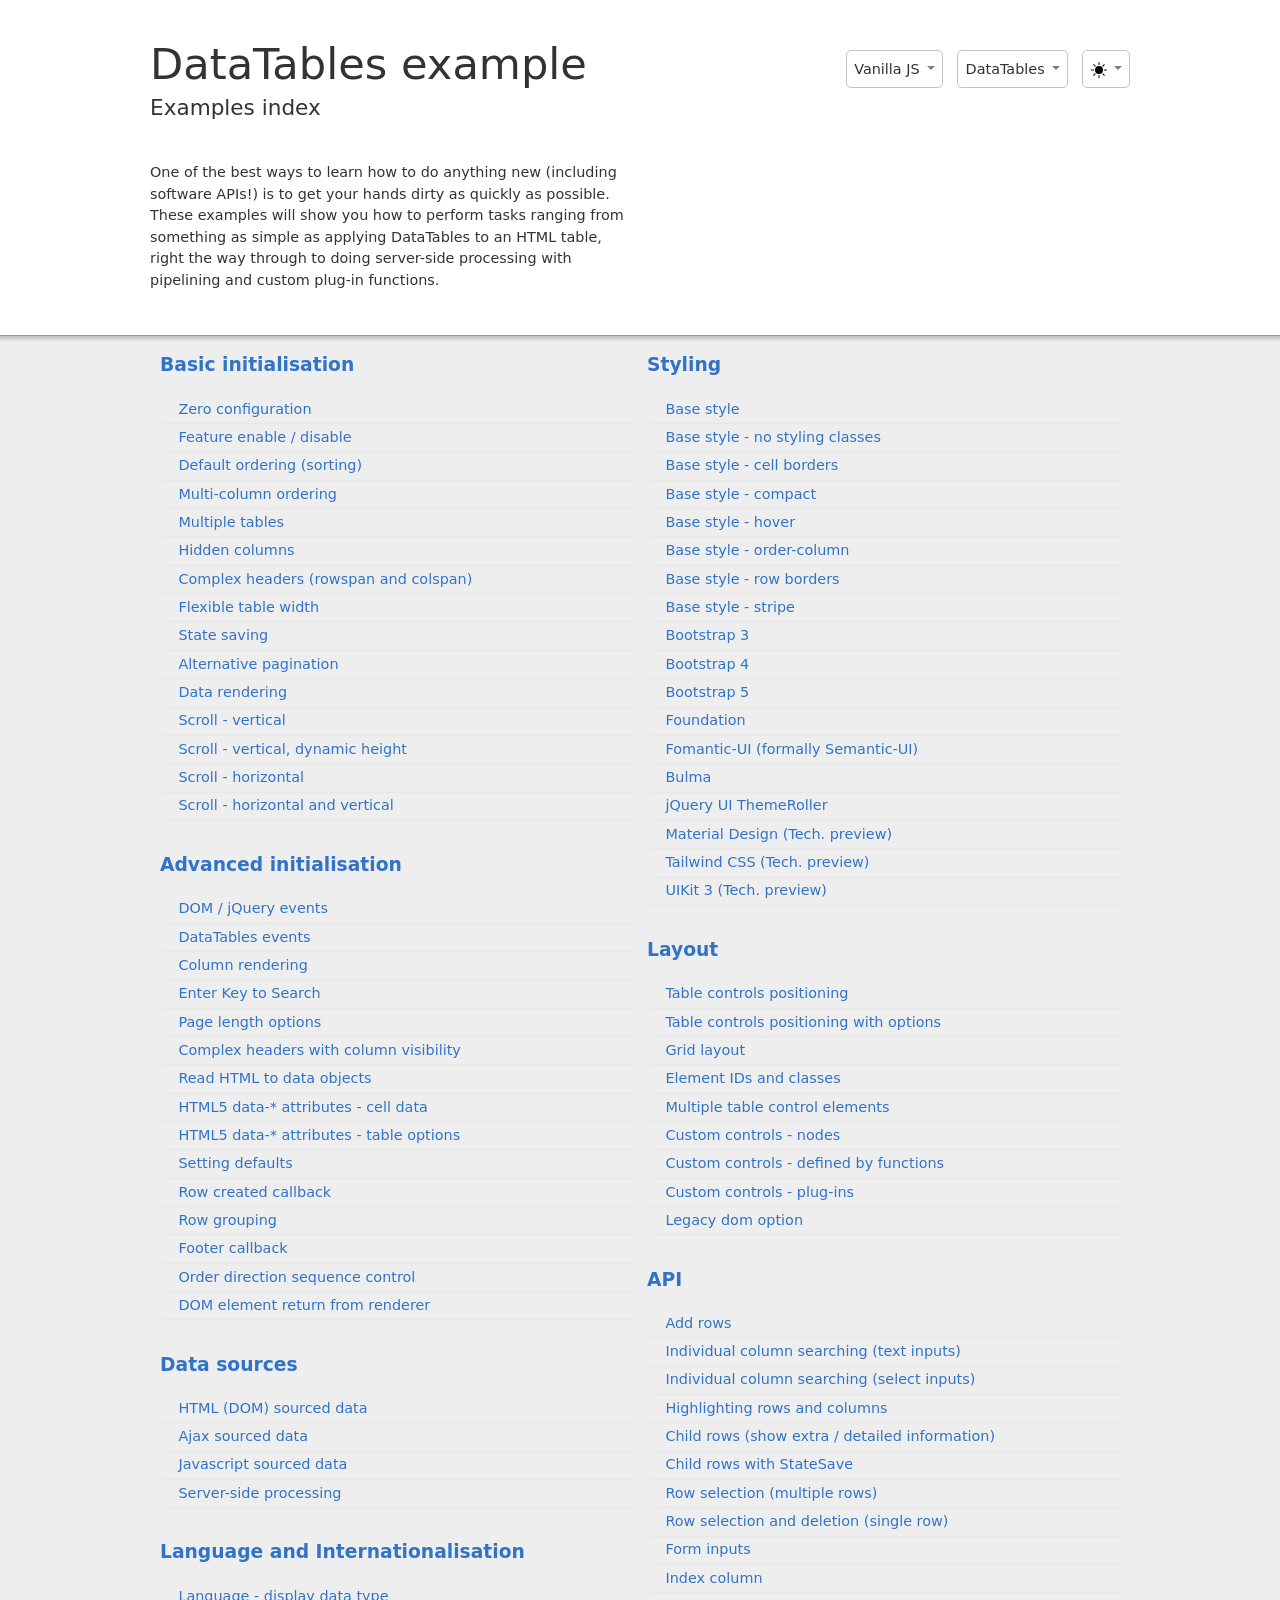
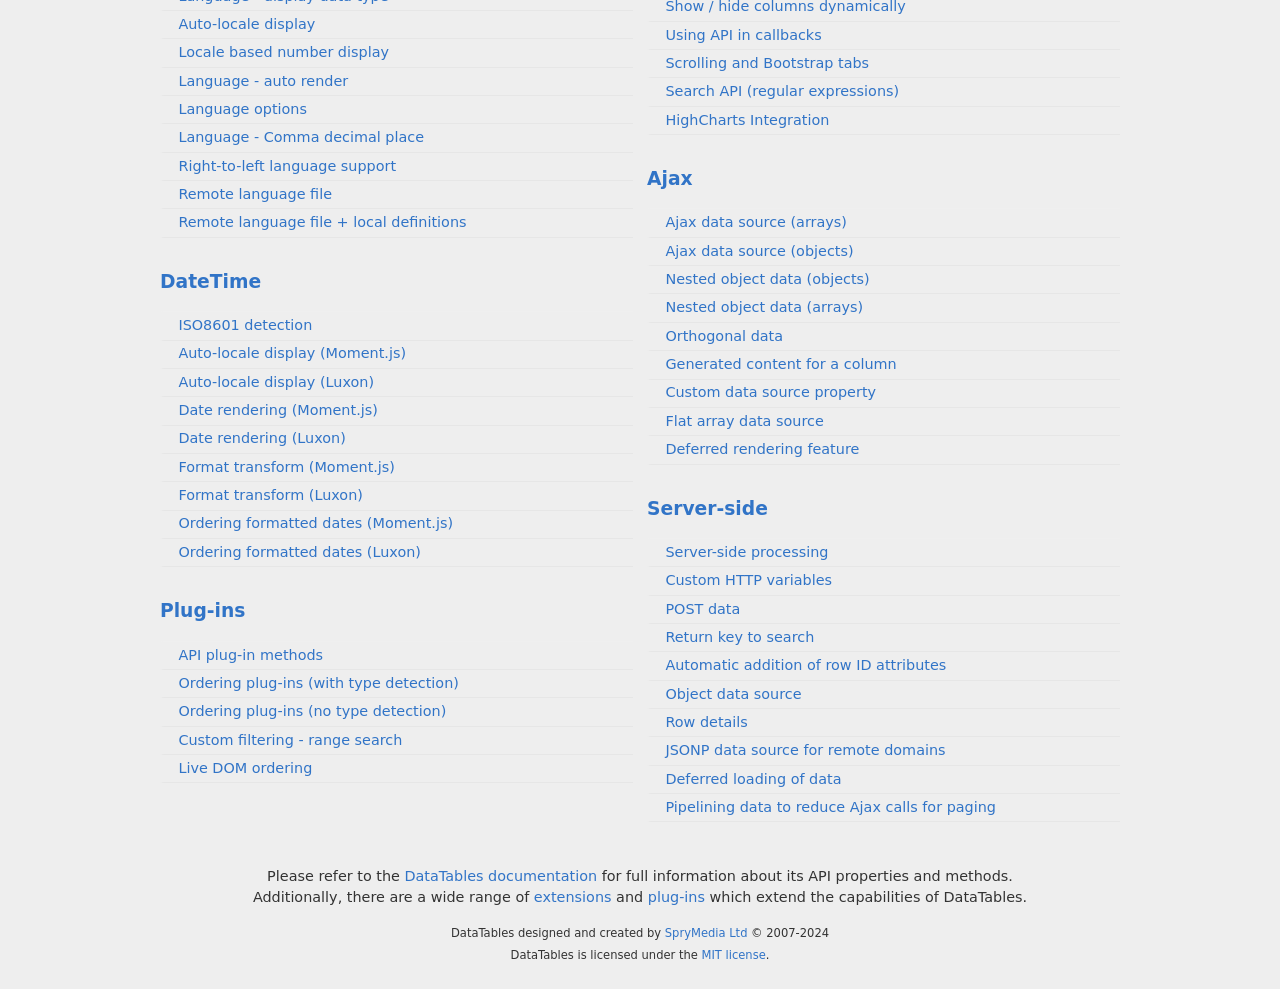
<file: static/lib/DataTables-2.1.7/examples/index.html>
<!DOCTYPE html>
<html>
<head>
	<meta charset="utf-8">
	<link rel="shortcut icon" type="image/ico" href="https://www.datatables.net/favicon.ico">
	<meta name="viewport" content="width=device-width, initial-scale=1, minimum-scale=1.0, user-scalable=no">
	<link rel="stylesheet" type="text/css" href="./resources/syntax/shCore.css">
	<link rel="stylesheet" type="text/css" href="./resources/demo.css">
	<script type="text/javascript" language="javascript" src="./resources/syntax/shCore.js"></script>
	<script type="text/javascript" language="javascript" src="./resources/demo.js"></script>
	<script defer class="init">
	dt_demo.init({
		libs: {"targetFramework":"","js":[],"css":[],"components":{"datatables":{"css":"..\/css","js":"..\/js","resolve":true},"autofill":{"css":"..\/..\/extensions\/AutoFill\/css","js":"..\/..\/extensions\/AutoFill\/js","resolve":true},"buttons":{"css":"..\/..\/extensions\/Buttons\/css","js":"..\/..\/extensions\/Buttons\/js","resolve":true},"colreorder":{"css":"..\/..\/extensions\/ColReorder\/css","js":"..\/..\/extensions\/ColReorder\/js","resolve":true},"editor":{"css":"..\/..\/extensions\/Editor\/css","js":"..\/..\/extensions\/Editor\/js","resolve":true},"fixedcolumns":{"css":"..\/..\/extensions\/FixedColumns\/css","js":"..\/..\/extensions\/FixedColumns\/js","resolve":true},"fixedheader":{"css":"..\/..\/extensions\/FixedHeader\/css","js":"..\/..\/extensions\/FixedHeader\/js","resolve":true},"keytable":{"css":"..\/..\/extensions\/KeyTable\/css","js":"..\/..\/extensions\/KeyTable\/js","resolve":true},"responsive":{"css":"..\/..\/extensions\/Responsive\/css","js":"..\/..\/extensions\/Responsive\/js","resolve":true},"rowgroup":{"css":"..\/..\/extensions\/RowGroup\/css","js":"..\/..\/extensions\/RowGroup\/js","resolve":true},"rowreorder":{"css":"..\/..\/extensions\/RowReorder\/css","js":"..\/..\/extensions\/RowReorder\/js","resolve":true},"scroller":{"css":"..\/..\/extensions\/Scroller\/css","js":"..\/..\/extensions\/Scroller\/js","resolve":true},"select":{"css":"..\/..\/extensions\/Select\/css","js":"..\/..\/extensions\/Select\/js","resolve":true},"searchbuilder":{"css":"..\/..\/extensions\/SearchBuilder\/css","js":"..\/..\/extensions\/SearchBuilder\/js","resolve":true},"searchpanes":{"css":"..\/..\/extensions\/SearchPanes\/css","js":"..\/..\/extensions\/SearchPanes\/js","resolve":true},"staterestore":{"css":"..\/..\/extensions\/StateRestore\/css","js":"..\/..\/extensions\/StateRestore\/js","resolve":true},"datetime":{"css":"..\/..\/extensions\/DateTime\/css\/dataTables.dateTime.css","js":"..\/..\/extensions\/DateTime\/js\/dataTables.dateTime.js"},"bootstrap":{"css":"https:\/\/maxcdn.bootstrapcdn.com\/bootstrap\/3.3.7\/css\/bootstrap.min.css","js":"https:\/\/maxcdn.bootstrapcdn.com\/bootstrap\/3.3.7\/js\/bootstrap.min.js"},"bootstrap4":{"css":"https:\/\/cdnjs.cloudflare.com\/ajax\/libs\/twitter-bootstrap\/4.5.2\/css\/bootstrap.css","js":"https:\/\/cdnjs.cloudflare.com\/ajax\/libs\/popper.js\/1.14.3\/umd\/popper.min.js|https:\/\/cdnjs.cloudflare.com\/ajax\/libs\/twitter-bootstrap\/4.5.2\/js\/bootstrap.min.js"},"bootstrap5":{"css":"https:\/\/cdnjs.cloudflare.com\/ajax\/libs\/twitter-bootstrap\/5.3.0\/css\/bootstrap.min.css","js":"https:\/\/cdnjs.cloudflare.com\/ajax\/libs\/twitter-bootstrap\/5.3.0\/js\/bootstrap.bundle.min.js"},"bulma":{"css":"https:\/\/cdnjs.cloudflare.com\/ajax\/libs\/bulma\/1.0.1\/css\/bulma.min.css"},"foundation":{"css":"https:\/\/cdnjs.cloudflare.com\/ajax\/libs\/foundation\/6.4.3\/css\/foundation.min.css","js":"https:\/\/cdnjs.cloudflare.com\/ajax\/libs\/foundation\/6.4.3\/js\/foundation.min.js"},"jqueryui":{"css":"https:\/\/code.jquery.com\/ui\/1.13.2\/themes\/base\/jquery-ui.css","js":"https:\/\/code.jquery.com\/ui\/1.13.2\/jquery-ui.js"},"material":{"css":"https:\/\/cdnjs.cloudflare.com\/ajax\/libs\/material-components-web\/14.0.0\/material-components-web.min.css","js":"https:\/\/cdnjs.cloudflare.com\/ajax\/libs\/material-components-web\/14.0.0\/material-components-web.min.js"},"semanticui":{"css":"https:\/\/cdnjs.cloudflare.com\/ajax\/libs\/fomantic-ui\/2.9.2\/semantic.min.css","js":"https:\/\/cdnjs.cloudflare.com\/ajax\/libs\/fomantic-ui\/2.9.2\/semantic.min.js"},"uikit":{"css":"https:\/\/cdnjs.cloudflare.com\/ajax\/libs\/uikit\/3.0.2\/css\/uikit.min.css","js":"https:\/\/cdnjs.cloudflare.com\/ajax\/libs\/uikit\/3.0.2\/js\/uikit.min.js"},"tailwindcss":{"css":"","js":"https:\/\/cdn.tailwindcss.com"},"font-awesome":{"css":"https:\/\/cdnjs.cloudflare.com\/ajax\/libs\/font-awesome\/4.7.0\/css\/font-awesome.min.css"},"world-flags-sprite":{"css":"https:\/\/cdn.jsdelivr.net\/gh\/lafeber\/world-flags-sprite\/stylesheets\/flags32-both.css"},"demo":{"css":".\/resources\/demo.css","js":".\/resources\/demo.js"},"syntax":{"css":".\/resources\/syntax\/shCore.css","js":".\/resources\/syntax\/shCore.js"},"buttons-html5":{"js":"..\/..\/extensions\/Buttons\/js\/buttons.html5.js"},"buttons-print":{"js":"..\/..\/extensions\/Buttons\/js\/buttons.print.js"},"buttons-colvis":{"js":"..\/..\/extensions\/Buttons\/js\/buttons.colVis.js"},"jquery":{"js":"https:\/\/code.jquery.com\/jquery-3.7.1.js"},"jszip":{"js":"https:\/\/cdnjs.cloudflare.com\/ajax\/libs\/jszip\/3.10.1\/jszip.min.js"},"pdfmake":{"js":"https:\/\/cdnjs.cloudflare.com\/ajax\/libs\/pdfmake\/0.2.7\/pdfmake.min.js"},"vfsfonts":{"js":"https:\/\/cdnjs.cloudflare.com\/ajax\/libs\/pdfmake\/0.2.7\/vfs_fonts.js"},"moment":{"js":"https:\/\/cdnjs.cloudflare.com\/ajax\/libs\/moment.js\/2.29.2\/moment.min.js"},"luxon":{"js":"https:\/\/cdnjs.cloudflare.com\/ajax\/libs\/luxon\/2.3.1\/luxon.min.js"},"sparkline":{"js":"https:\/\/cdn.jsdelivr.net\/gh\/fnando\/sparkline\/dist\/sparkline.js"}}},
		jquery: function () {
				// no op
		},
		vanilla: function () {
				// no op
		}
	});
	</script>
	<title>DataTables examples - Examples index</title>
</head>
<body class="dt-example">
	<div class="container">
		<section>
			<h1>DataTables example <span>Examples index</span></h1>
			<div class="info">
				<p>One of the best ways to learn how to do anything new (including software APIs!) is to get your hands dirty as quickly as possible. These examples will show you
				how to perform tasks ranging from something as simple as applying DataTables to an HTML table, right the way through to doing server-side processing with
				pipelining and custom plug-in functions.</p>
			</div>
		</section>
	</div>
	<section>
		<div class="footer">
			<div class="gradient"></div>
			<div class="liner">
				<div class="toc">
					<div class="toc-group">
						<h3><a href="./basic_init/index.html">Basic initialisation</a></h3>
						<ul class="toc">
							<li>
								<a href="./basic_init/zero_configuration.html">Zero configuration</a>
							</li>
							<li>
								<a href="./basic_init/filter_only.html">Feature enable / disable</a>
							</li>
							<li>
								<a href="./basic_init/table_sorting.html">Default ordering (sorting)</a>
							</li>
							<li>
								<a href="./basic_init/multi_col_sort.html">Multi-column ordering</a>
							</li>
							<li>
								<a href="./basic_init/multiple_tables.html">Multiple tables</a>
							</li>
							<li>
								<a href="./basic_init/hidden_columns.html">Hidden columns</a>
							</li>
							<li>
								<a href="./basic_init/complex_header.html">Complex headers (rowspan and colspan)</a>
							</li>
							<li>
								<a href="./basic_init/flexible_width.html">Flexible table width</a>
							</li>
							<li>
								<a href="./basic_init/state_save.html">State saving</a>
							</li>
							<li>
								<a href="./basic_init/alt_pagination.html">Alternative pagination</a>
							</li>
							<li>
								<a href="./basic_init/data_rendering.html">Data rendering</a>
							</li>
							<li>
								<a href="./basic_init/scroll_y.html">Scroll - vertical</a>
							</li>
							<li>
								<a href="./basic_init/scroll_y_dynamic.html">Scroll - vertical, dynamic height</a>
							</li>
							<li>
								<a href="./basic_init/scroll_x.html">Scroll - horizontal</a>
							</li>
							<li>
								<a href="./basic_init/scroll_xy.html">Scroll - horizontal and vertical</a>
							</li>
						</ul>
					</div>
					<div class="toc-group">
						<h3><a href="./advanced_init/index.html">Advanced initialisation</a></h3>
						<ul class="toc">
							<li>
								<a href="./advanced_init/events_live.html">DOM / jQuery events</a>
							</li>
							<li>
								<a href="./advanced_init/dt_events.html">DataTables events</a>
							</li>
							<li>
								<a href="./advanced_init/column_render.html">Column rendering</a>
							</li>
							<li>
								<a href="./advanced_init/enter_search.html">Enter Key to Search</a>
							</li>
							<li>
								<a href="./advanced_init/length_menu.html">Page length options</a>
							</li>
							<li>
								<a href="./advanced_init/complex_header.html">Complex headers with column visibility</a>
							</li>
							<li>
								<a href="./advanced_init/object_dom_read.html">Read HTML to data objects</a>
							</li>
							<li>
								<a href="./advanced_init/html5-data-attributes.html">HTML5 data-* attributes - cell data</a>
							</li>
							<li>
								<a href="./advanced_init/html5-data-options.html">HTML5 data-* attributes - table options</a>
							</li>
							<li>
								<a href="./advanced_init/defaults.html">Setting defaults</a>
							</li>
							<li>
								<a href="./advanced_init/row_callback.html">Row created callback</a>
							</li>
							<li>
								<a href="./advanced_init/row_grouping.html">Row grouping</a>
							</li>
							<li>
								<a href="./advanced_init/footer_callback.html">Footer callback</a>
							</li>
							<li>
								<a href="./advanced_init/sort_direction_control.html">Order direction sequence control</a>
							</li>
							<li>
								<a href="./advanced_init/dom_elements.html">DOM element return from renderer</a>
							</li>
						</ul>
					</div>
					<div class="toc-group">
						<h3><a href="./data_sources/index.html">Data sources</a></h3>
						<ul class="toc">
							<li>
								<a href="./data_sources/dom.html">HTML (DOM) sourced data</a>
							</li>
							<li>
								<a href="./data_sources/ajax.html">Ajax sourced data</a>
							</li>
							<li>
								<a href="./data_sources/js_array.html">Javascript sourced data</a>
							</li>
							<li>
								<a href="./data_sources/server_side.html">Server-side processing</a>
							</li>
						</ul>
					</div>
					<div class="toc-group">
						<h3><a href="./i18n/index.html">Language and Internationalisation</a></h3>
						<ul class="toc">
							<li>
								<a href="./i18n/entries.html">Language - display data type</a>
							</li>
							<li>
								<a href="./i18n/datetime.html">Auto-locale display</a>
							</li>
							<li>
								<a href="./i18n/numbers.html">Locale based number display</a>
							</li>
							<li>
								<a href="./i18n/auto-render.html">Language - auto render</a>
							</li>
							<li>
								<a href="./i18n/options.html">Language options</a>
							</li>
							<li>
								<a href="./i18n/comma-decimal.html">Language - Comma decimal place</a>
							</li>
							<li>
								<a href="./i18n/rtl.html">Right-to-left language support</a>
							</li>
							<li>
								<a href="./i18n/ajax.html">Remote language file</a>
							</li>
							<li>
								<a href="./i18n/ajax+local.html">Remote language file + local definitions</a>
							</li>
						</ul>
					</div>
					<div class="toc-group">
						<h3><a href="./datetime/index.html">DateTime</a></h3>
						<ul class="toc">
							<li>
								<a href="./datetime/iso8601.html">ISO8601 detection</a>
							</li>
							<li>
								<a href="./datetime/auto-locale-moment.html">Auto-locale display (Moment.js)</a>
							</li>
							<li>
								<a href="./datetime/auto-locale-luxon.html">Auto-locale display (Luxon)</a>
							</li>
							<li>
								<a href="./datetime/formatting-moment.html">Date rendering (Moment.js)</a>
							</li>
							<li>
								<a href="./datetime/formatting-luxon.html">Date rendering (Luxon)</a>
							</li>
							<li>
								<a href="./datetime/transform-moment.html">Format transform (Moment.js)</a>
							</li>
							<li>
								<a href="./datetime/transform-luxon.html">Format transform (Luxon)</a>
							</li>
							<li>
								<a href="./datetime/order-moment.html">Ordering formatted dates (Moment.js)</a>
							</li>
							<li>
								<a href="./datetime/order-luxon.html">Ordering formatted dates (Luxon)</a>
							</li>
						</ul>
					</div>
					<div class="toc-group">
						<h3><a href="./plug-ins/index.html">Plug-ins</a></h3>
						<ul class="toc">
							<li>
								<a href="./plug-ins/api.html">API plug-in methods</a>
							</li>
							<li>
								<a href="./plug-ins/sorting_auto.html">Ordering plug-ins (with type detection)</a>
							</li>
							<li>
								<a href="./plug-ins/sorting_manual.html">Ordering plug-ins (no type detection)</a>
							</li>
							<li>
								<a href="./plug-ins/range_filtering.html">Custom filtering - range search</a>
							</li>
							<li>
								<a href="./plug-ins/dom_sort.html">Live DOM ordering</a>
							</li>
						</ul>
					</div>
					<div class="toc-group">
						<h3><a href="./styling/index.html">Styling</a></h3>
						<ul class="toc">
							<li>
								<a href="./styling/display.html">Base style</a>
							</li>
							<li>
								<a href="./styling/no-classes.html">Base style - no styling classes</a>
							</li>
							<li>
								<a href="./styling/cell-border.html">Base style - cell borders</a>
							</li>
							<li>
								<a href="./styling/compact.html">Base style - compact</a>
							</li>
							<li>
								<a href="./styling/hover.html">Base style - hover</a>
							</li>
							<li>
								<a href="./styling/order-column.html">Base style - order-column</a>
							</li>
							<li>
								<a href="./styling/row-border.html">Base style - row borders</a>
							</li>
							<li>
								<a href="./styling/stripe.html">Base style - stripe</a>
							</li>
							<li>
								<a href="./styling/bootstrap.html">Bootstrap 3</a>
							</li>
							<li>
								<a href="./styling/bootstrap4.html">Bootstrap 4</a>
							</li>
							<li>
								<a href="./styling/bootstrap5.html">Bootstrap 5</a>
							</li>
							<li>
								<a href="./styling/foundation.html">Foundation</a>
							</li>
							<li>
								<a href="./styling/semanticui.html">Fomantic-UI (formally Semantic-UI)</a>
							</li>
							<li>
								<a href="./styling/bulma.html">Bulma</a>
							</li>
							<li>
								<a href="./styling/jqueryUI.html">jQuery UI ThemeRoller</a>
							</li>
							<li>
								<a href="./styling/material.html">Material Design (Tech. preview)</a>
							</li>
							<li>
								<a href="./styling/tailwind.html">Tailwind CSS (Tech. preview)</a>
							</li>
							<li>
								<a href="./styling/uikit.html">UIKit 3 (Tech. preview)</a>
							</li>
						</ul>
					</div>
					<div class="toc-group">
						<h3><a href="./layout/index.html">Layout</a></h3>
						<ul class="toc">
							<li>
								<a href="./layout/positioning.html">Table controls positioning</a>
							</li>
							<li>
								<a href="./layout/positioning-with-options.html">Table controls positioning with options</a>
							</li>
							<li>
								<a href="./layout/grid.html">Grid layout</a>
							</li>
							<li>
								<a href="./layout/ids-and-classes.html">Element IDs and classes</a>
							</li>
							<li>
								<a href="./layout/dom_multiple_elements.html">Multiple table control elements</a>
							</li>
							<li>
								<a href="./layout/custom-nodes.html">Custom controls - nodes</a>
							</li>
							<li>
								<a href="./layout/custom-function.html">Custom controls - defined by functions</a>
							</li>
							<li>
								<a href="./layout/custom-plugin.html">Custom controls - plug-ins</a>
							</li>
							<li>
								<a href="./layout/dom.html">Legacy dom option</a>
							</li>
						</ul>
					</div>
					<div class="toc-group">
						<h3><a href="./api/index.html">API</a></h3>
						<ul class="toc">
							<li>
								<a href="./api/add_row.html">Add rows</a>
							</li>
							<li>
								<a href="./api/multi_filter.html">Individual column searching (text inputs)</a>
							</li>
							<li>
								<a href="./api/multi_filter_select.html">Individual column searching (select inputs)</a>
							</li>
							<li>
								<a href="./api/highlight.html">Highlighting rows and columns</a>
							</li>
							<li>
								<a href="./api/row_details.html">Child rows (show extra / detailed information)</a>
							</li>
							<li>
								<a href="./api/row_details_stateSave.html">Child rows with StateSave</a>
							</li>
							<li>
								<a href="./api/select_row.html">Row selection (multiple rows)</a>
							</li>
							<li>
								<a href="./api/select_single_row.html">Row selection and deletion (single row)</a>
							</li>
							<li>
								<a href="./api/form.html">Form inputs</a>
							</li>
							<li>
								<a href="./api/counter_columns.html">Index column</a>
							</li>
							<li>
								<a href="./api/show_hide.html">Show / hide columns dynamically</a>
							</li>
							<li>
								<a href="./api/api_in_init.html">Using API in callbacks</a>
							</li>
							<li>
								<a href="./api/tabs_and_scrolling.html">Scrolling and Bootstrap tabs</a>
							</li>
							<li>
								<a href="./api/regex.html">Search API (regular expressions)</a>
							</li>
							<li>
								<a href="./api/highcharts.html">HighCharts Integration</a>
							</li>
						</ul>
					</div>
					<div class="toc-group">
						<h3><a href="./ajax/index.html">Ajax</a></h3>
						<ul class="toc">
							<li>
								<a href="./ajax/simple.html">Ajax data source (arrays)</a>
							</li>
							<li>
								<a href="./ajax/objects.html">Ajax data source (objects)</a>
							</li>
							<li>
								<a href="./ajax/deep.html">Nested object data (objects)</a>
							</li>
							<li>
								<a href="./ajax/objects_subarrays.html">Nested object data (arrays)</a>
							</li>
							<li>
								<a href="./ajax/orthogonal-data.html">Orthogonal data</a>
							</li>
							<li>
								<a href="./ajax/null_data_source.html">Generated content for a column</a>
							</li>
							<li>
								<a href="./ajax/custom_data_property.html">Custom data source property</a>
							</li>
							<li>
								<a href="./ajax/custom_data_flat.html">Flat array data source</a>
							</li>
							<li>
								<a href="./ajax/defer_render.html">Deferred rendering feature</a>
							</li>
						</ul>
					</div>
					<div class="toc-group">
						<h3><a href="./server_side/index.html">Server-side</a></h3>
						<ul class="toc">
							<li>
								<a href="./server_side/simple.html">Server-side processing</a>
							</li>
							<li>
								<a href="./server_side/custom_vars.html">Custom HTTP variables</a>
							</li>
							<li>
								<a href="./server_side/post.html">POST data</a>
							</li>
							<li>
								<a href="./server_side/return_search.html">Return key to search</a>
							</li>
							<li>
								<a href="./server_side/ids.html">Automatic addition of row ID attributes</a>
							</li>
							<li>
								<a href="./server_side/object_data.html">Object data source</a>
							</li>
							<li>
								<a href="./server_side/row_details.html">Row details</a>
							</li>
							<li>
								<a href="./server_side/jsonp.html">JSONP data source for remote domains</a>
							</li>
							<li>
								<a href="./server_side/defer_loading.html">Deferred loading of data</a>
							</li>
							<li>
								<a href="./server_side/pipeline.html">Pipelining data to reduce Ajax calls for paging</a>
							</li>
						</ul>
					</div>
				</div>
				<div class="epilogue">
					<p>Please refer to the <a href="https://www.datatables.net">DataTables documentation</a> for full information about its API properties and methods.<br>
					Additionally, there are a wide range of <a href="https://www.datatables.net/extensions">extensions</a> and <a href=
					"https://www.datatables.net/plug-ins">plug-ins</a> which extend the capabilities of DataTables.</p>
					<p class="copyright">DataTables designed and created by <a href="https://www.sprymedia.co.uk">SpryMedia Ltd</a> © 2007-2024<br>
					DataTables is licensed under the <a href="https://www.datatables.net/license/mit">MIT license</a>.</p>
				</div>
			</div>
		</div>
	</section>
</body>
</html>
</file>
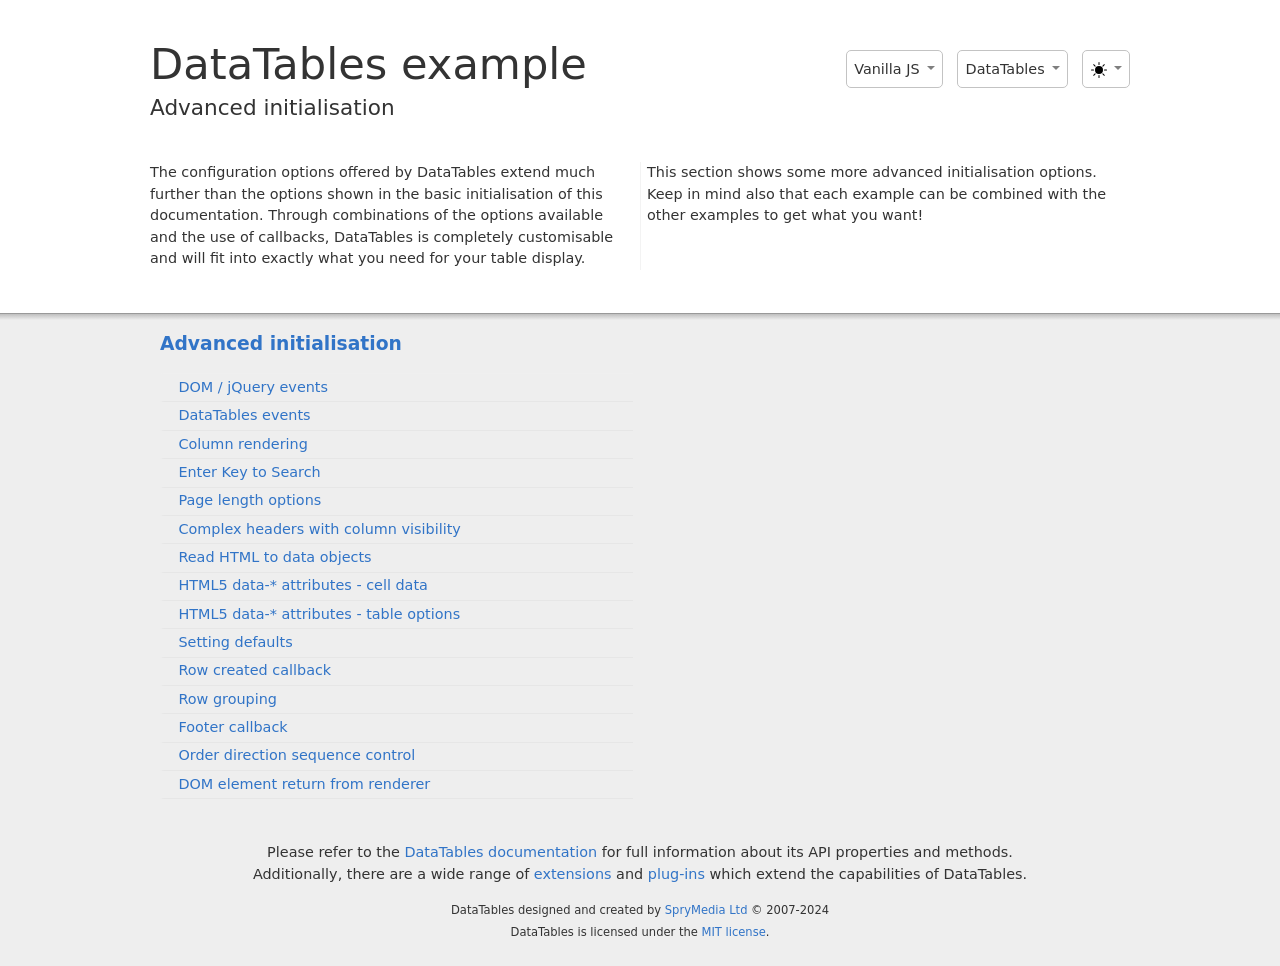
<file: static/lib/DataTables-2.1.7/examples/advanced_init/index.html>
<!DOCTYPE html>
<html>
<head>
	<meta charset="utf-8">
	<link rel="shortcut icon" type="image/ico" href="https://www.datatables.net/favicon.ico">
	<meta name="viewport" content="width=device-width, initial-scale=1, minimum-scale=1.0, user-scalable=no">
	<link rel="stylesheet" type="text/css" href="../resources/syntax/shCore.css">
	<link rel="stylesheet" type="text/css" href="../resources/demo.css">
	<script type="text/javascript" language="javascript" src="../resources/syntax/shCore.js"></script>
	<script type="text/javascript" language="javascript" src="../resources/demo.js"></script>
	<script defer class="init">
	dt_demo.init({
		libs: {"targetFramework":"","js":[],"css":[],"components":{"datatables":{"css":"..\/..\/css","js":"..\/..\/js","resolve":true},"autofill":{"css":"..\/..\/..\/extensions\/AutoFill\/css","js":"..\/..\/..\/extensions\/AutoFill\/js","resolve":true},"buttons":{"css":"..\/..\/..\/extensions\/Buttons\/css","js":"..\/..\/..\/extensions\/Buttons\/js","resolve":true},"colreorder":{"css":"..\/..\/..\/extensions\/ColReorder\/css","js":"..\/..\/..\/extensions\/ColReorder\/js","resolve":true},"editor":{"css":"..\/..\/..\/extensions\/Editor\/css","js":"..\/..\/..\/extensions\/Editor\/js","resolve":true},"fixedcolumns":{"css":"..\/..\/..\/extensions\/FixedColumns\/css","js":"..\/..\/..\/extensions\/FixedColumns\/js","resolve":true},"fixedheader":{"css":"..\/..\/..\/extensions\/FixedHeader\/css","js":"..\/..\/..\/extensions\/FixedHeader\/js","resolve":true},"keytable":{"css":"..\/..\/..\/extensions\/KeyTable\/css","js":"..\/..\/..\/extensions\/KeyTable\/js","resolve":true},"responsive":{"css":"..\/..\/..\/extensions\/Responsive\/css","js":"..\/..\/..\/extensions\/Responsive\/js","resolve":true},"rowgroup":{"css":"..\/..\/..\/extensions\/RowGroup\/css","js":"..\/..\/..\/extensions\/RowGroup\/js","resolve":true},"rowreorder":{"css":"..\/..\/..\/extensions\/RowReorder\/css","js":"..\/..\/..\/extensions\/RowReorder\/js","resolve":true},"scroller":{"css":"..\/..\/..\/extensions\/Scroller\/css","js":"..\/..\/..\/extensions\/Scroller\/js","resolve":true},"select":{"css":"..\/..\/..\/extensions\/Select\/css","js":"..\/..\/..\/extensions\/Select\/js","resolve":true},"searchbuilder":{"css":"..\/..\/..\/extensions\/SearchBuilder\/css","js":"..\/..\/..\/extensions\/SearchBuilder\/js","resolve":true},"searchpanes":{"css":"..\/..\/..\/extensions\/SearchPanes\/css","js":"..\/..\/..\/extensions\/SearchPanes\/js","resolve":true},"staterestore":{"css":"..\/..\/..\/extensions\/StateRestore\/css","js":"..\/..\/..\/extensions\/StateRestore\/js","resolve":true},"datetime":{"css":"..\/..\/..\/extensions\/DateTime\/css\/dataTables.dateTime.css","js":"..\/..\/..\/extensions\/DateTime\/js\/dataTables.dateTime.js"},"bootstrap":{"css":"https:\/\/maxcdn.bootstrapcdn.com\/bootstrap\/3.3.7\/css\/bootstrap.min.css","js":"https:\/\/maxcdn.bootstrapcdn.com\/bootstrap\/3.3.7\/js\/bootstrap.min.js"},"bootstrap4":{"css":"https:\/\/cdnjs.cloudflare.com\/ajax\/libs\/twitter-bootstrap\/4.5.2\/css\/bootstrap.css","js":"https:\/\/cdnjs.cloudflare.com\/ajax\/libs\/popper.js\/1.14.3\/umd\/popper.min.js|https:\/\/cdnjs.cloudflare.com\/ajax\/libs\/twitter-bootstrap\/4.5.2\/js\/bootstrap.min.js"},"bootstrap5":{"css":"https:\/\/cdnjs.cloudflare.com\/ajax\/libs\/twitter-bootstrap\/5.3.0\/css\/bootstrap.min.css","js":"https:\/\/cdnjs.cloudflare.com\/ajax\/libs\/twitter-bootstrap\/5.3.0\/js\/bootstrap.bundle.min.js"},"bulma":{"css":"https:\/\/cdnjs.cloudflare.com\/ajax\/libs\/bulma\/1.0.1\/css\/bulma.min.css"},"foundation":{"css":"https:\/\/cdnjs.cloudflare.com\/ajax\/libs\/foundation\/6.4.3\/css\/foundation.min.css","js":"https:\/\/cdnjs.cloudflare.com\/ajax\/libs\/foundation\/6.4.3\/js\/foundation.min.js"},"jqueryui":{"css":"https:\/\/code.jquery.com\/ui\/1.13.2\/themes\/base\/jquery-ui.css","js":"https:\/\/code.jquery.com\/ui\/1.13.2\/jquery-ui.js"},"material":{"css":"https:\/\/cdnjs.cloudflare.com\/ajax\/libs\/material-components-web\/14.0.0\/material-components-web.min.css","js":"https:\/\/cdnjs.cloudflare.com\/ajax\/libs\/material-components-web\/14.0.0\/material-components-web.min.js"},"semanticui":{"css":"https:\/\/cdnjs.cloudflare.com\/ajax\/libs\/fomantic-ui\/2.9.2\/semantic.min.css","js":"https:\/\/cdnjs.cloudflare.com\/ajax\/libs\/fomantic-ui\/2.9.2\/semantic.min.js"},"uikit":{"css":"https:\/\/cdnjs.cloudflare.com\/ajax\/libs\/uikit\/3.0.2\/css\/uikit.min.css","js":"https:\/\/cdnjs.cloudflare.com\/ajax\/libs\/uikit\/3.0.2\/js\/uikit.min.js"},"tailwindcss":{"css":"","js":"https:\/\/cdn.tailwindcss.com"},"font-awesome":{"css":"https:\/\/cdnjs.cloudflare.com\/ajax\/libs\/font-awesome\/4.7.0\/css\/font-awesome.min.css"},"world-flags-sprite":{"css":"https:\/\/cdn.jsdelivr.net\/gh\/lafeber\/world-flags-sprite\/stylesheets\/flags32-both.css"},"demo":{"css":"..\/resources\/demo.css","js":"..\/resources\/demo.js"},"syntax":{"css":"..\/resources\/syntax\/shCore.css","js":"..\/resources\/syntax\/shCore.js"},"buttons-html5":{"js":"..\/..\/..\/extensions\/Buttons\/js\/buttons.html5.js"},"buttons-print":{"js":"..\/..\/..\/extensions\/Buttons\/js\/buttons.print.js"},"buttons-colvis":{"js":"..\/..\/..\/extensions\/Buttons\/js\/buttons.colVis.js"},"jquery":{"js":"https:\/\/code.jquery.com\/jquery-3.7.1.js"},"jszip":{"js":"https:\/\/cdnjs.cloudflare.com\/ajax\/libs\/jszip\/3.10.1\/jszip.min.js"},"pdfmake":{"js":"https:\/\/cdnjs.cloudflare.com\/ajax\/libs\/pdfmake\/0.2.7\/pdfmake.min.js"},"vfsfonts":{"js":"https:\/\/cdnjs.cloudflare.com\/ajax\/libs\/pdfmake\/0.2.7\/vfs_fonts.js"},"moment":{"js":"https:\/\/cdnjs.cloudflare.com\/ajax\/libs\/moment.js\/2.29.2\/moment.min.js"},"luxon":{"js":"https:\/\/cdnjs.cloudflare.com\/ajax\/libs\/luxon\/2.3.1\/luxon.min.js"},"sparkline":{"js":"https:\/\/cdn.jsdelivr.net\/gh\/fnando\/sparkline\/dist\/sparkline.js"}}},
		jquery: function () {
				// no op
		},
		vanilla: function () {
				// no op
		}
	});
	</script>
	<title>DataTables examples - Advanced initialisation</title>
</head>
<body class="dt-example">
	<div class="container">
		<section>
			<h1>DataTables example <span>Advanced initialisation</span></h1>
			<div class="info">
				<p>The configuration options offered by DataTables extend much further than the options shown in the basic initialisation of this documentation. Through
				combinations of the options available and the use of callbacks, DataTables is completely customisable and will fit into exactly what you need for your table
				display.</p>
				<p>This section shows some more advanced initialisation options. Keep in mind also that each example can be combined with the other examples to get what you
				want!</p>
			</div>
		</section>
	</div>
	<section>
		<div class="footer">
			<div class="gradient"></div>
			<div class="liner">
				<div class="toc">
					<div class="toc-group">
						<h3><a href="./index.html">Advanced initialisation</a></h3>
						<ul class="toc">
							<li>
								<a href="./events_live.html">DOM / jQuery events</a>
							</li>
							<li>
								<a href="./dt_events.html">DataTables events</a>
							</li>
							<li>
								<a href="./column_render.html">Column rendering</a>
							</li>
							<li>
								<a href="./enter_search.html">Enter Key to Search</a>
							</li>
							<li>
								<a href="./length_menu.html">Page length options</a>
							</li>
							<li>
								<a href="./complex_header.html">Complex headers with column visibility</a>
							</li>
							<li>
								<a href="./object_dom_read.html">Read HTML to data objects</a>
							</li>
							<li>
								<a href="./html5-data-attributes.html">HTML5 data-* attributes - cell data</a>
							</li>
							<li>
								<a href="./html5-data-options.html">HTML5 data-* attributes - table options</a>
							</li>
							<li>
								<a href="./defaults.html">Setting defaults</a>
							</li>
							<li>
								<a href="./row_callback.html">Row created callback</a>
							</li>
							<li>
								<a href="./row_grouping.html">Row grouping</a>
							</li>
							<li>
								<a href="./footer_callback.html">Footer callback</a>
							</li>
							<li>
								<a href="./sort_direction_control.html">Order direction sequence control</a>
							</li>
							<li>
								<a href="./dom_elements.html">DOM element return from renderer</a>
							</li>
						</ul>
					</div>
				</div>
				<div class="epilogue">
					<p>Please refer to the <a href="https://www.datatables.net">DataTables documentation</a> for full information about its API properties and methods.<br>
					Additionally, there are a wide range of <a href="https://www.datatables.net/extensions">extensions</a> and <a href=
					"https://www.datatables.net/plug-ins">plug-ins</a> which extend the capabilities of DataTables.</p>
					<p class="copyright">DataTables designed and created by <a href="https://www.sprymedia.co.uk">SpryMedia Ltd</a> © 2007-2024<br>
					DataTables is licensed under the <a href="https://www.datatables.net/license/mit">MIT license</a>.</p>
				</div>
			</div>
		</div>
	</section>
</body>
</html>
</file>
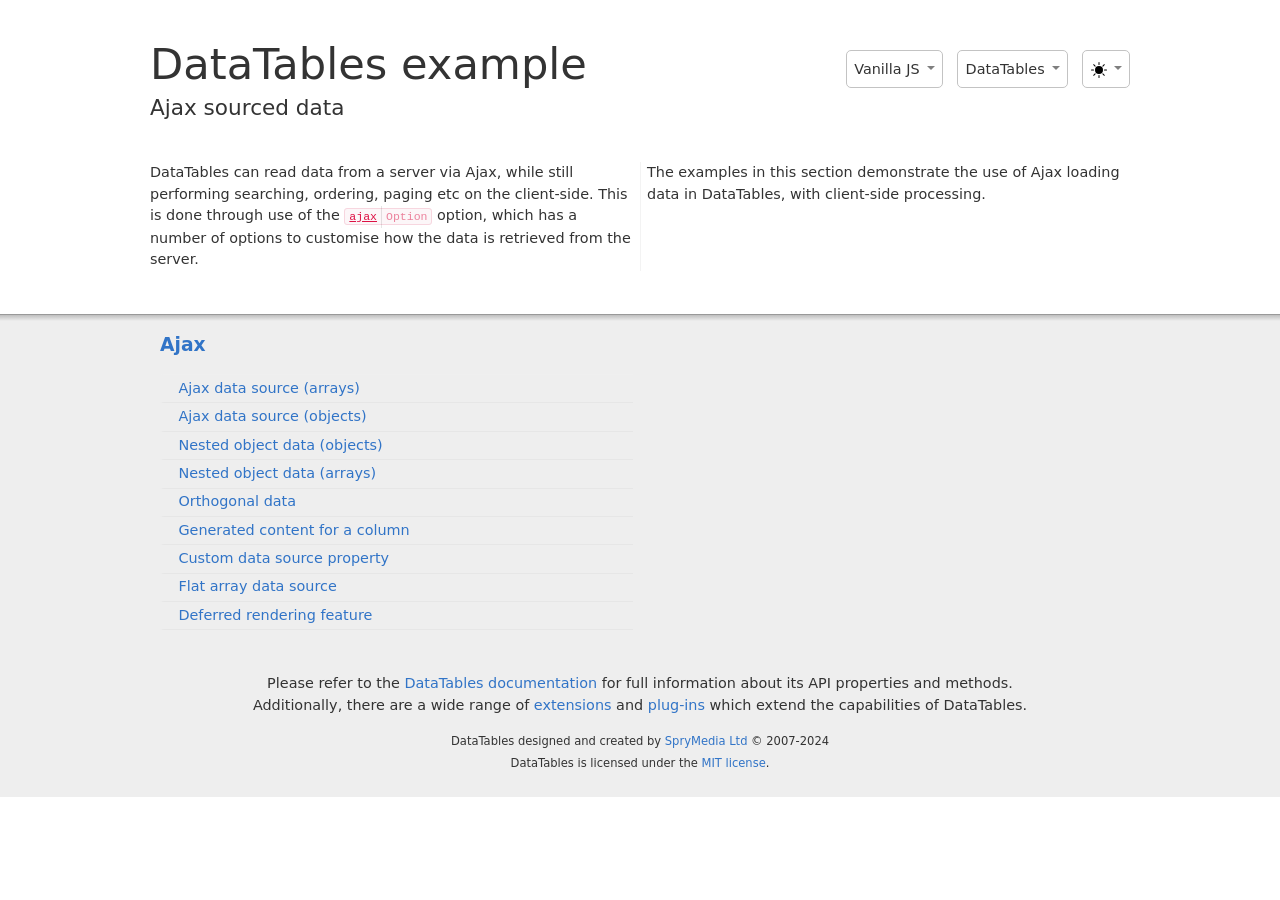
<file: static/lib/DataTables-2.1.7/examples/ajax/index.html>
<!DOCTYPE html>
<html>
<head>
	<meta charset="utf-8">
	<link rel="shortcut icon" type="image/ico" href="https://www.datatables.net/favicon.ico">
	<meta name="viewport" content="width=device-width, initial-scale=1, minimum-scale=1.0, user-scalable=no">
	<link rel="stylesheet" type="text/css" href="../resources/syntax/shCore.css">
	<link rel="stylesheet" type="text/css" href="../resources/demo.css">
	<script type="text/javascript" language="javascript" src="../resources/syntax/shCore.js"></script>
	<script type="text/javascript" language="javascript" src="../resources/demo.js"></script>
	<script defer class="init">
	dt_demo.init({
		libs: {"targetFramework":"","js":[],"css":[],"components":{"datatables":{"css":"..\/..\/css","js":"..\/..\/js","resolve":true},"autofill":{"css":"..\/..\/..\/extensions\/AutoFill\/css","js":"..\/..\/..\/extensions\/AutoFill\/js","resolve":true},"buttons":{"css":"..\/..\/..\/extensions\/Buttons\/css","js":"..\/..\/..\/extensions\/Buttons\/js","resolve":true},"colreorder":{"css":"..\/..\/..\/extensions\/ColReorder\/css","js":"..\/..\/..\/extensions\/ColReorder\/js","resolve":true},"editor":{"css":"..\/..\/..\/extensions\/Editor\/css","js":"..\/..\/..\/extensions\/Editor\/js","resolve":true},"fixedcolumns":{"css":"..\/..\/..\/extensions\/FixedColumns\/css","js":"..\/..\/..\/extensions\/FixedColumns\/js","resolve":true},"fixedheader":{"css":"..\/..\/..\/extensions\/FixedHeader\/css","js":"..\/..\/..\/extensions\/FixedHeader\/js","resolve":true},"keytable":{"css":"..\/..\/..\/extensions\/KeyTable\/css","js":"..\/..\/..\/extensions\/KeyTable\/js","resolve":true},"responsive":{"css":"..\/..\/..\/extensions\/Responsive\/css","js":"..\/..\/..\/extensions\/Responsive\/js","resolve":true},"rowgroup":{"css":"..\/..\/..\/extensions\/RowGroup\/css","js":"..\/..\/..\/extensions\/RowGroup\/js","resolve":true},"rowreorder":{"css":"..\/..\/..\/extensions\/RowReorder\/css","js":"..\/..\/..\/extensions\/RowReorder\/js","resolve":true},"scroller":{"css":"..\/..\/..\/extensions\/Scroller\/css","js":"..\/..\/..\/extensions\/Scroller\/js","resolve":true},"select":{"css":"..\/..\/..\/extensions\/Select\/css","js":"..\/..\/..\/extensions\/Select\/js","resolve":true},"searchbuilder":{"css":"..\/..\/..\/extensions\/SearchBuilder\/css","js":"..\/..\/..\/extensions\/SearchBuilder\/js","resolve":true},"searchpanes":{"css":"..\/..\/..\/extensions\/SearchPanes\/css","js":"..\/..\/..\/extensions\/SearchPanes\/js","resolve":true},"staterestore":{"css":"..\/..\/..\/extensions\/StateRestore\/css","js":"..\/..\/..\/extensions\/StateRestore\/js","resolve":true},"datetime":{"css":"..\/..\/..\/extensions\/DateTime\/css\/dataTables.dateTime.css","js":"..\/..\/..\/extensions\/DateTime\/js\/dataTables.dateTime.js"},"bootstrap":{"css":"https:\/\/maxcdn.bootstrapcdn.com\/bootstrap\/3.3.7\/css\/bootstrap.min.css","js":"https:\/\/maxcdn.bootstrapcdn.com\/bootstrap\/3.3.7\/js\/bootstrap.min.js"},"bootstrap4":{"css":"https:\/\/cdnjs.cloudflare.com\/ajax\/libs\/twitter-bootstrap\/4.5.2\/css\/bootstrap.css","js":"https:\/\/cdnjs.cloudflare.com\/ajax\/libs\/popper.js\/1.14.3\/umd\/popper.min.js|https:\/\/cdnjs.cloudflare.com\/ajax\/libs\/twitter-bootstrap\/4.5.2\/js\/bootstrap.min.js"},"bootstrap5":{"css":"https:\/\/cdnjs.cloudflare.com\/ajax\/libs\/twitter-bootstrap\/5.3.0\/css\/bootstrap.min.css","js":"https:\/\/cdnjs.cloudflare.com\/ajax\/libs\/twitter-bootstrap\/5.3.0\/js\/bootstrap.bundle.min.js"},"bulma":{"css":"https:\/\/cdnjs.cloudflare.com\/ajax\/libs\/bulma\/1.0.1\/css\/bulma.min.css"},"foundation":{"css":"https:\/\/cdnjs.cloudflare.com\/ajax\/libs\/foundation\/6.4.3\/css\/foundation.min.css","js":"https:\/\/cdnjs.cloudflare.com\/ajax\/libs\/foundation\/6.4.3\/js\/foundation.min.js"},"jqueryui":{"css":"https:\/\/code.jquery.com\/ui\/1.13.2\/themes\/base\/jquery-ui.css","js":"https:\/\/code.jquery.com\/ui\/1.13.2\/jquery-ui.js"},"material":{"css":"https:\/\/cdnjs.cloudflare.com\/ajax\/libs\/material-components-web\/14.0.0\/material-components-web.min.css","js":"https:\/\/cdnjs.cloudflare.com\/ajax\/libs\/material-components-web\/14.0.0\/material-components-web.min.js"},"semanticui":{"css":"https:\/\/cdnjs.cloudflare.com\/ajax\/libs\/fomantic-ui\/2.9.2\/semantic.min.css","js":"https:\/\/cdnjs.cloudflare.com\/ajax\/libs\/fomantic-ui\/2.9.2\/semantic.min.js"},"uikit":{"css":"https:\/\/cdnjs.cloudflare.com\/ajax\/libs\/uikit\/3.0.2\/css\/uikit.min.css","js":"https:\/\/cdnjs.cloudflare.com\/ajax\/libs\/uikit\/3.0.2\/js\/uikit.min.js"},"tailwindcss":{"css":"","js":"https:\/\/cdn.tailwindcss.com"},"font-awesome":{"css":"https:\/\/cdnjs.cloudflare.com\/ajax\/libs\/font-awesome\/4.7.0\/css\/font-awesome.min.css"},"world-flags-sprite":{"css":"https:\/\/cdn.jsdelivr.net\/gh\/lafeber\/world-flags-sprite\/stylesheets\/flags32-both.css"},"demo":{"css":"..\/resources\/demo.css","js":"..\/resources\/demo.js"},"syntax":{"css":"..\/resources\/syntax\/shCore.css","js":"..\/resources\/syntax\/shCore.js"},"buttons-html5":{"js":"..\/..\/..\/extensions\/Buttons\/js\/buttons.html5.js"},"buttons-print":{"js":"..\/..\/..\/extensions\/Buttons\/js\/buttons.print.js"},"buttons-colvis":{"js":"..\/..\/..\/extensions\/Buttons\/js\/buttons.colVis.js"},"jquery":{"js":"https:\/\/code.jquery.com\/jquery-3.7.1.js"},"jszip":{"js":"https:\/\/cdnjs.cloudflare.com\/ajax\/libs\/jszip\/3.10.1\/jszip.min.js"},"pdfmake":{"js":"https:\/\/cdnjs.cloudflare.com\/ajax\/libs\/pdfmake\/0.2.7\/pdfmake.min.js"},"vfsfonts":{"js":"https:\/\/cdnjs.cloudflare.com\/ajax\/libs\/pdfmake\/0.2.7\/vfs_fonts.js"},"moment":{"js":"https:\/\/cdnjs.cloudflare.com\/ajax\/libs\/moment.js\/2.29.2\/moment.min.js"},"luxon":{"js":"https:\/\/cdnjs.cloudflare.com\/ajax\/libs\/luxon\/2.3.1\/luxon.min.js"},"sparkline":{"js":"https:\/\/cdn.jsdelivr.net\/gh\/fnando\/sparkline\/dist\/sparkline.js"}}},
		jquery: function () {
				// no op
		},
		vanilla: function () {
				// no op
		}
	});
	</script>
	<title>DataTables examples - Ajax sourced data</title>
</head>
<body class="dt-example">
	<div class="container">
		<section>
			<h1>DataTables example <span>Ajax sourced data</span></h1>
			<div class="info">
				<p>DataTables can read data from a server via Ajax, while still performing searching, ordering, paging etc on the client-side. This is done through use of the
				<a href="//datatables.net/reference/option/ajax"><code class="option" title="DataTables initialisation option">ajax</code></a> option, which has a number of
				options to customise how the data is retrieved from the server.</p>
				<p>The examples in this section demonstrate the use of Ajax loading data in DataTables, with client-side processing.</p>
			</div>
		</section>
	</div>
	<section>
		<div class="footer">
			<div class="gradient"></div>
			<div class="liner">
				<div class="toc">
					<div class="toc-group">
						<h3><a href="./index.html">Ajax</a></h3>
						<ul class="toc">
							<li>
								<a href="./simple.html">Ajax data source (arrays)</a>
							</li>
							<li>
								<a href="./objects.html">Ajax data source (objects)</a>
							</li>
							<li>
								<a href="./deep.html">Nested object data (objects)</a>
							</li>
							<li>
								<a href="./objects_subarrays.html">Nested object data (arrays)</a>
							</li>
							<li>
								<a href="./orthogonal-data.html">Orthogonal data</a>
							</li>
							<li>
								<a href="./null_data_source.html">Generated content for a column</a>
							</li>
							<li>
								<a href="./custom_data_property.html">Custom data source property</a>
							</li>
							<li>
								<a href="./custom_data_flat.html">Flat array data source</a>
							</li>
							<li>
								<a href="./defer_render.html">Deferred rendering feature</a>
							</li>
						</ul>
					</div>
				</div>
				<div class="epilogue">
					<p>Please refer to the <a href="https://www.datatables.net">DataTables documentation</a> for full information about its API properties and methods.<br>
					Additionally, there are a wide range of <a href="https://www.datatables.net/extensions">extensions</a> and <a href=
					"https://www.datatables.net/plug-ins">plug-ins</a> which extend the capabilities of DataTables.</p>
					<p class="copyright">DataTables designed and created by <a href="https://www.sprymedia.co.uk">SpryMedia Ltd</a> © 2007-2024<br>
					DataTables is licensed under the <a href="https://www.datatables.net/license/mit">MIT license</a>.</p>
				</div>
			</div>
		</div>
	</section>
</body>
</html>
</file>
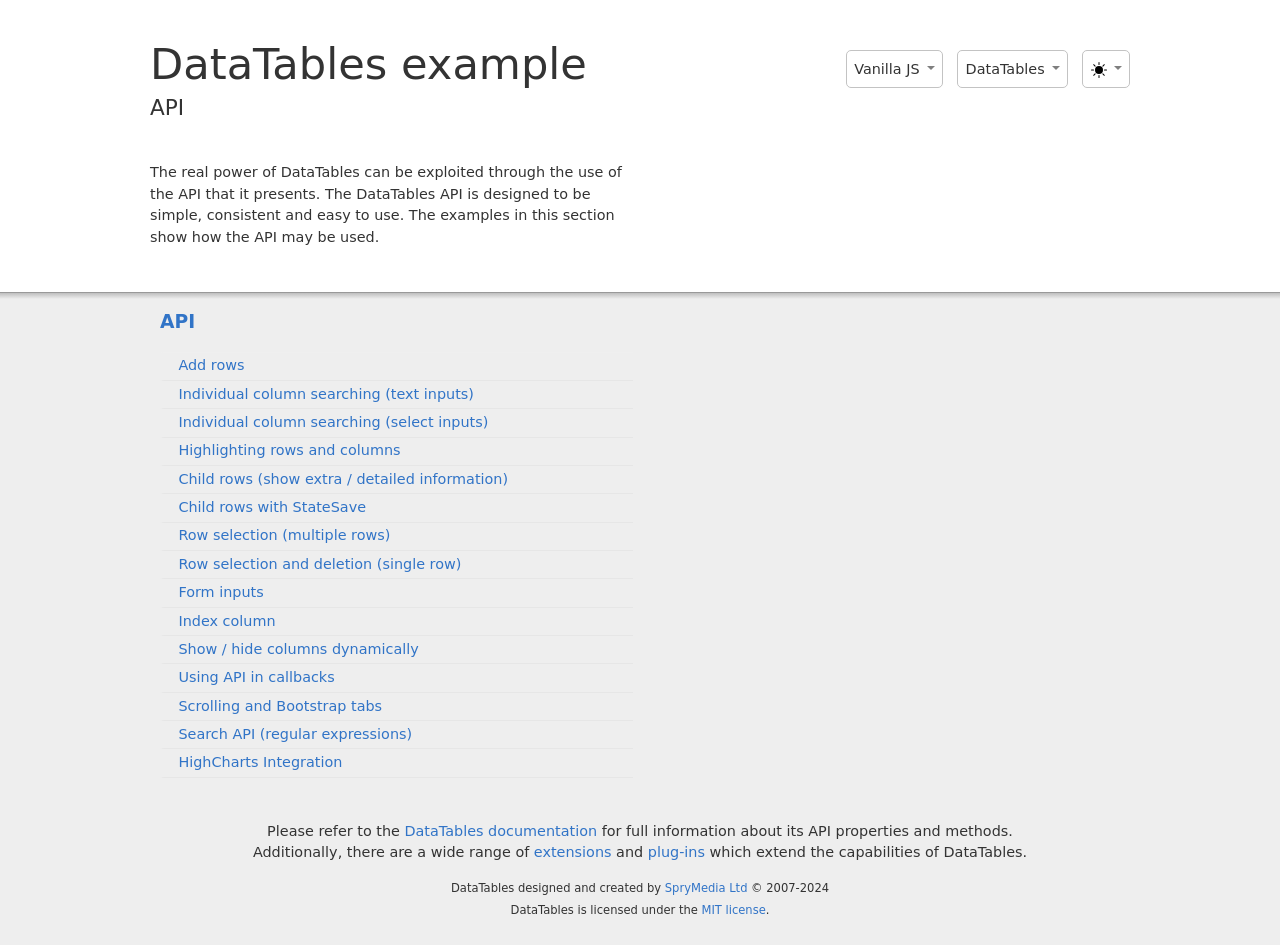
<file: static/lib/DataTables-2.1.7/examples/api/index.html>
<!DOCTYPE html>
<html>
<head>
	<meta charset="utf-8">
	<link rel="shortcut icon" type="image/ico" href="https://www.datatables.net/favicon.ico">
	<meta name="viewport" content="width=device-width, initial-scale=1, minimum-scale=1.0, user-scalable=no">
	<link rel="stylesheet" type="text/css" href="../resources/syntax/shCore.css">
	<link rel="stylesheet" type="text/css" href="../resources/demo.css">
	<script type="text/javascript" language="javascript" src="../resources/syntax/shCore.js"></script>
	<script type="text/javascript" language="javascript" src="../resources/demo.js"></script>
	<script defer class="init">
	dt_demo.init({
		libs: {"targetFramework":"","js":[],"css":[],"components":{"datatables":{"css":"..\/..\/css","js":"..\/..\/js","resolve":true},"autofill":{"css":"..\/..\/..\/extensions\/AutoFill\/css","js":"..\/..\/..\/extensions\/AutoFill\/js","resolve":true},"buttons":{"css":"..\/..\/..\/extensions\/Buttons\/css","js":"..\/..\/..\/extensions\/Buttons\/js","resolve":true},"colreorder":{"css":"..\/..\/..\/extensions\/ColReorder\/css","js":"..\/..\/..\/extensions\/ColReorder\/js","resolve":true},"editor":{"css":"..\/..\/..\/extensions\/Editor\/css","js":"..\/..\/..\/extensions\/Editor\/js","resolve":true},"fixedcolumns":{"css":"..\/..\/..\/extensions\/FixedColumns\/css","js":"..\/..\/..\/extensions\/FixedColumns\/js","resolve":true},"fixedheader":{"css":"..\/..\/..\/extensions\/FixedHeader\/css","js":"..\/..\/..\/extensions\/FixedHeader\/js","resolve":true},"keytable":{"css":"..\/..\/..\/extensions\/KeyTable\/css","js":"..\/..\/..\/extensions\/KeyTable\/js","resolve":true},"responsive":{"css":"..\/..\/..\/extensions\/Responsive\/css","js":"..\/..\/..\/extensions\/Responsive\/js","resolve":true},"rowgroup":{"css":"..\/..\/..\/extensions\/RowGroup\/css","js":"..\/..\/..\/extensions\/RowGroup\/js","resolve":true},"rowreorder":{"css":"..\/..\/..\/extensions\/RowReorder\/css","js":"..\/..\/..\/extensions\/RowReorder\/js","resolve":true},"scroller":{"css":"..\/..\/..\/extensions\/Scroller\/css","js":"..\/..\/..\/extensions\/Scroller\/js","resolve":true},"select":{"css":"..\/..\/..\/extensions\/Select\/css","js":"..\/..\/..\/extensions\/Select\/js","resolve":true},"searchbuilder":{"css":"..\/..\/..\/extensions\/SearchBuilder\/css","js":"..\/..\/..\/extensions\/SearchBuilder\/js","resolve":true},"searchpanes":{"css":"..\/..\/..\/extensions\/SearchPanes\/css","js":"..\/..\/..\/extensions\/SearchPanes\/js","resolve":true},"staterestore":{"css":"..\/..\/..\/extensions\/StateRestore\/css","js":"..\/..\/..\/extensions\/StateRestore\/js","resolve":true},"datetime":{"css":"..\/..\/..\/extensions\/DateTime\/css\/dataTables.dateTime.css","js":"..\/..\/..\/extensions\/DateTime\/js\/dataTables.dateTime.js"},"bootstrap":{"css":"https:\/\/maxcdn.bootstrapcdn.com\/bootstrap\/3.3.7\/css\/bootstrap.min.css","js":"https:\/\/maxcdn.bootstrapcdn.com\/bootstrap\/3.3.7\/js\/bootstrap.min.js"},"bootstrap4":{"css":"https:\/\/cdnjs.cloudflare.com\/ajax\/libs\/twitter-bootstrap\/4.5.2\/css\/bootstrap.css","js":"https:\/\/cdnjs.cloudflare.com\/ajax\/libs\/popper.js\/1.14.3\/umd\/popper.min.js|https:\/\/cdnjs.cloudflare.com\/ajax\/libs\/twitter-bootstrap\/4.5.2\/js\/bootstrap.min.js"},"bootstrap5":{"css":"https:\/\/cdnjs.cloudflare.com\/ajax\/libs\/twitter-bootstrap\/5.3.0\/css\/bootstrap.min.css","js":"https:\/\/cdnjs.cloudflare.com\/ajax\/libs\/twitter-bootstrap\/5.3.0\/js\/bootstrap.bundle.min.js"},"bulma":{"css":"https:\/\/cdnjs.cloudflare.com\/ajax\/libs\/bulma\/1.0.1\/css\/bulma.min.css"},"foundation":{"css":"https:\/\/cdnjs.cloudflare.com\/ajax\/libs\/foundation\/6.4.3\/css\/foundation.min.css","js":"https:\/\/cdnjs.cloudflare.com\/ajax\/libs\/foundation\/6.4.3\/js\/foundation.min.js"},"jqueryui":{"css":"https:\/\/code.jquery.com\/ui\/1.13.2\/themes\/base\/jquery-ui.css","js":"https:\/\/code.jquery.com\/ui\/1.13.2\/jquery-ui.js"},"material":{"css":"https:\/\/cdnjs.cloudflare.com\/ajax\/libs\/material-components-web\/14.0.0\/material-components-web.min.css","js":"https:\/\/cdnjs.cloudflare.com\/ajax\/libs\/material-components-web\/14.0.0\/material-components-web.min.js"},"semanticui":{"css":"https:\/\/cdnjs.cloudflare.com\/ajax\/libs\/fomantic-ui\/2.9.2\/semantic.min.css","js":"https:\/\/cdnjs.cloudflare.com\/ajax\/libs\/fomantic-ui\/2.9.2\/semantic.min.js"},"uikit":{"css":"https:\/\/cdnjs.cloudflare.com\/ajax\/libs\/uikit\/3.0.2\/css\/uikit.min.css","js":"https:\/\/cdnjs.cloudflare.com\/ajax\/libs\/uikit\/3.0.2\/js\/uikit.min.js"},"tailwindcss":{"css":"","js":"https:\/\/cdn.tailwindcss.com"},"font-awesome":{"css":"https:\/\/cdnjs.cloudflare.com\/ajax\/libs\/font-awesome\/4.7.0\/css\/font-awesome.min.css"},"world-flags-sprite":{"css":"https:\/\/cdn.jsdelivr.net\/gh\/lafeber\/world-flags-sprite\/stylesheets\/flags32-both.css"},"demo":{"css":"..\/resources\/demo.css","js":"..\/resources\/demo.js"},"syntax":{"css":"..\/resources\/syntax\/shCore.css","js":"..\/resources\/syntax\/shCore.js"},"buttons-html5":{"js":"..\/..\/..\/extensions\/Buttons\/js\/buttons.html5.js"},"buttons-print":{"js":"..\/..\/..\/extensions\/Buttons\/js\/buttons.print.js"},"buttons-colvis":{"js":"..\/..\/..\/extensions\/Buttons\/js\/buttons.colVis.js"},"jquery":{"js":"https:\/\/code.jquery.com\/jquery-3.7.1.js"},"jszip":{"js":"https:\/\/cdnjs.cloudflare.com\/ajax\/libs\/jszip\/3.10.1\/jszip.min.js"},"pdfmake":{"js":"https:\/\/cdnjs.cloudflare.com\/ajax\/libs\/pdfmake\/0.2.7\/pdfmake.min.js"},"vfsfonts":{"js":"https:\/\/cdnjs.cloudflare.com\/ajax\/libs\/pdfmake\/0.2.7\/vfs_fonts.js"},"moment":{"js":"https:\/\/cdnjs.cloudflare.com\/ajax\/libs\/moment.js\/2.29.2\/moment.min.js"},"luxon":{"js":"https:\/\/cdnjs.cloudflare.com\/ajax\/libs\/luxon\/2.3.1\/luxon.min.js"},"sparkline":{"js":"https:\/\/cdn.jsdelivr.net\/gh\/fnando\/sparkline\/dist\/sparkline.js"}}},
		jquery: function () {
				// no op
		},
		vanilla: function () {
				// no op
		}
	});
	</script>
	<title>DataTables examples - API</title>
</head>
<body class="dt-example">
	<div class="container">
		<section>
			<h1>DataTables example <span>API</span></h1>
			<div class="info">
				<p>The real power of DataTables can be exploited through the use of the API that it presents. The DataTables API is designed to be simple, consistent and easy to
				use. The examples in this section show how the API may be used.</p>
			</div>
		</section>
	</div>
	<section>
		<div class="footer">
			<div class="gradient"></div>
			<div class="liner">
				<div class="toc">
					<div class="toc-group">
						<h3><a href="./index.html">API</a></h3>
						<ul class="toc">
							<li>
								<a href="./add_row.html">Add rows</a>
							</li>
							<li>
								<a href="./multi_filter.html">Individual column searching (text inputs)</a>
							</li>
							<li>
								<a href="./multi_filter_select.html">Individual column searching (select inputs)</a>
							</li>
							<li>
								<a href="./highlight.html">Highlighting rows and columns</a>
							</li>
							<li>
								<a href="./row_details.html">Child rows (show extra / detailed information)</a>
							</li>
							<li>
								<a href="./row_details_stateSave.html">Child rows with StateSave</a>
							</li>
							<li>
								<a href="./select_row.html">Row selection (multiple rows)</a>
							</li>
							<li>
								<a href="./select_single_row.html">Row selection and deletion (single row)</a>
							</li>
							<li>
								<a href="./form.html">Form inputs</a>
							</li>
							<li>
								<a href="./counter_columns.html">Index column</a>
							</li>
							<li>
								<a href="./show_hide.html">Show / hide columns dynamically</a>
							</li>
							<li>
								<a href="./api_in_init.html">Using API in callbacks</a>
							</li>
							<li>
								<a href="./tabs_and_scrolling.html">Scrolling and Bootstrap tabs</a>
							</li>
							<li>
								<a href="./regex.html">Search API (regular expressions)</a>
							</li>
							<li>
								<a href="./highcharts.html">HighCharts Integration</a>
							</li>
						</ul>
					</div>
				</div>
				<div class="epilogue">
					<p>Please refer to the <a href="https://www.datatables.net">DataTables documentation</a> for full information about its API properties and methods.<br>
					Additionally, there are a wide range of <a href="https://www.datatables.net/extensions">extensions</a> and <a href=
					"https://www.datatables.net/plug-ins">plug-ins</a> which extend the capabilities of DataTables.</p>
					<p class="copyright">DataTables designed and created by <a href="https://www.sprymedia.co.uk">SpryMedia Ltd</a> © 2007-2024<br>
					DataTables is licensed under the <a href="https://www.datatables.net/license/mit">MIT license</a>.</p>
				</div>
			</div>
		</div>
	</section>
</body>
</html>
</file>
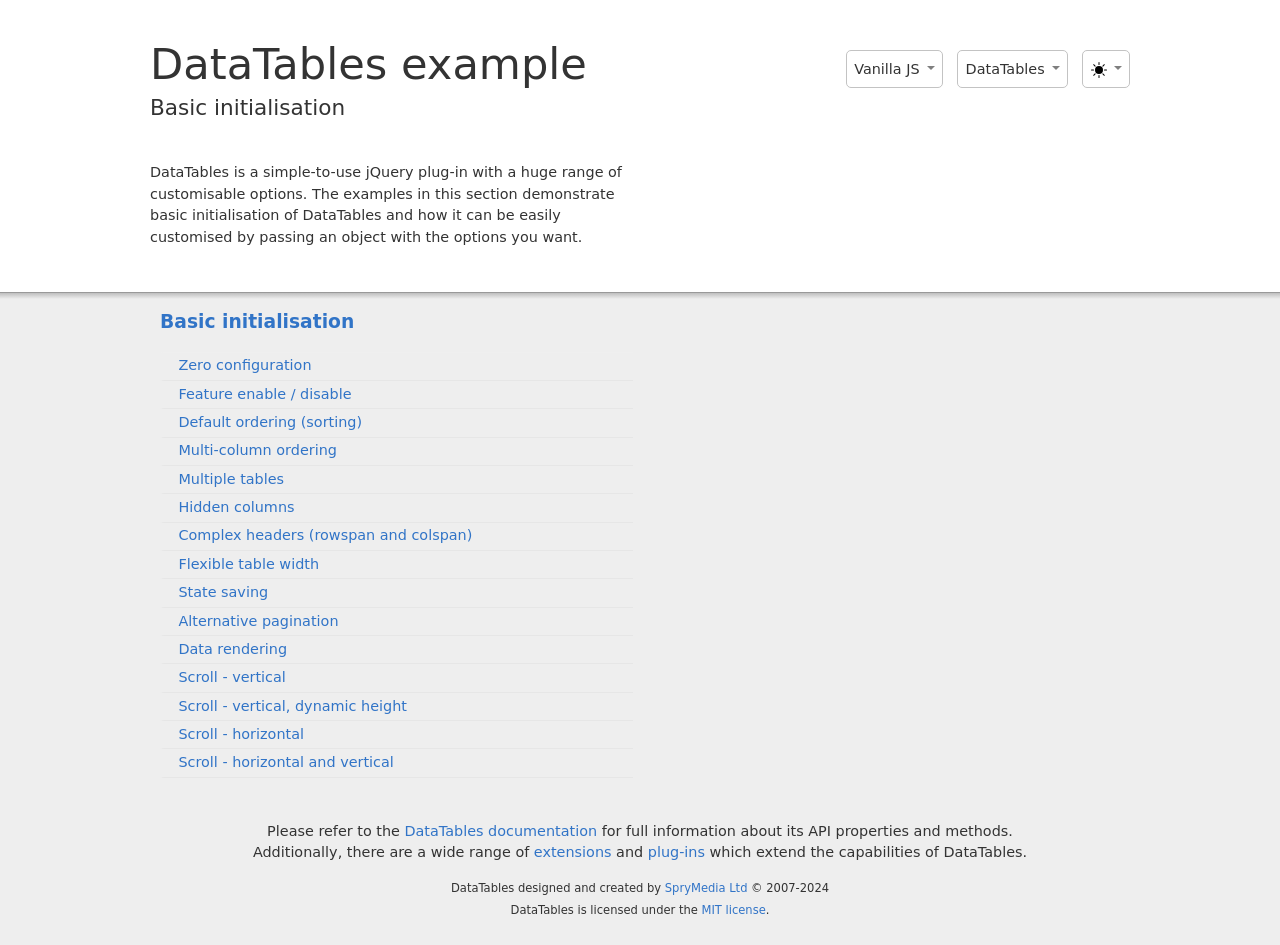
<file: static/lib/DataTables-2.1.7/examples/basic_init/index.html>
<!DOCTYPE html>
<html>
<head>
	<meta charset="utf-8">
	<link rel="shortcut icon" type="image/ico" href="https://www.datatables.net/favicon.ico">
	<meta name="viewport" content="width=device-width, initial-scale=1, minimum-scale=1.0, user-scalable=no">
	<link rel="stylesheet" type="text/css" href="../resources/syntax/shCore.css">
	<link rel="stylesheet" type="text/css" href="../resources/demo.css">
	<script type="text/javascript" language="javascript" src="../resources/syntax/shCore.js"></script>
	<script type="text/javascript" language="javascript" src="../resources/demo.js"></script>
	<script defer class="init">
	dt_demo.init({
		libs: {"targetFramework":"","js":[],"css":[],"components":{"datatables":{"css":"..\/..\/css","js":"..\/..\/js","resolve":true},"autofill":{"css":"..\/..\/..\/extensions\/AutoFill\/css","js":"..\/..\/..\/extensions\/AutoFill\/js","resolve":true},"buttons":{"css":"..\/..\/..\/extensions\/Buttons\/css","js":"..\/..\/..\/extensions\/Buttons\/js","resolve":true},"colreorder":{"css":"..\/..\/..\/extensions\/ColReorder\/css","js":"..\/..\/..\/extensions\/ColReorder\/js","resolve":true},"editor":{"css":"..\/..\/..\/extensions\/Editor\/css","js":"..\/..\/..\/extensions\/Editor\/js","resolve":true},"fixedcolumns":{"css":"..\/..\/..\/extensions\/FixedColumns\/css","js":"..\/..\/..\/extensions\/FixedColumns\/js","resolve":true},"fixedheader":{"css":"..\/..\/..\/extensions\/FixedHeader\/css","js":"..\/..\/..\/extensions\/FixedHeader\/js","resolve":true},"keytable":{"css":"..\/..\/..\/extensions\/KeyTable\/css","js":"..\/..\/..\/extensions\/KeyTable\/js","resolve":true},"responsive":{"css":"..\/..\/..\/extensions\/Responsive\/css","js":"..\/..\/..\/extensions\/Responsive\/js","resolve":true},"rowgroup":{"css":"..\/..\/..\/extensions\/RowGroup\/css","js":"..\/..\/..\/extensions\/RowGroup\/js","resolve":true},"rowreorder":{"css":"..\/..\/..\/extensions\/RowReorder\/css","js":"..\/..\/..\/extensions\/RowReorder\/js","resolve":true},"scroller":{"css":"..\/..\/..\/extensions\/Scroller\/css","js":"..\/..\/..\/extensions\/Scroller\/js","resolve":true},"select":{"css":"..\/..\/..\/extensions\/Select\/css","js":"..\/..\/..\/extensions\/Select\/js","resolve":true},"searchbuilder":{"css":"..\/..\/..\/extensions\/SearchBuilder\/css","js":"..\/..\/..\/extensions\/SearchBuilder\/js","resolve":true},"searchpanes":{"css":"..\/..\/..\/extensions\/SearchPanes\/css","js":"..\/..\/..\/extensions\/SearchPanes\/js","resolve":true},"staterestore":{"css":"..\/..\/..\/extensions\/StateRestore\/css","js":"..\/..\/..\/extensions\/StateRestore\/js","resolve":true},"datetime":{"css":"..\/..\/..\/extensions\/DateTime\/css\/dataTables.dateTime.css","js":"..\/..\/..\/extensions\/DateTime\/js\/dataTables.dateTime.js"},"bootstrap":{"css":"https:\/\/maxcdn.bootstrapcdn.com\/bootstrap\/3.3.7\/css\/bootstrap.min.css","js":"https:\/\/maxcdn.bootstrapcdn.com\/bootstrap\/3.3.7\/js\/bootstrap.min.js"},"bootstrap4":{"css":"https:\/\/cdnjs.cloudflare.com\/ajax\/libs\/twitter-bootstrap\/4.5.2\/css\/bootstrap.css","js":"https:\/\/cdnjs.cloudflare.com\/ajax\/libs\/popper.js\/1.14.3\/umd\/popper.min.js|https:\/\/cdnjs.cloudflare.com\/ajax\/libs\/twitter-bootstrap\/4.5.2\/js\/bootstrap.min.js"},"bootstrap5":{"css":"https:\/\/cdnjs.cloudflare.com\/ajax\/libs\/twitter-bootstrap\/5.3.0\/css\/bootstrap.min.css","js":"https:\/\/cdnjs.cloudflare.com\/ajax\/libs\/twitter-bootstrap\/5.3.0\/js\/bootstrap.bundle.min.js"},"bulma":{"css":"https:\/\/cdnjs.cloudflare.com\/ajax\/libs\/bulma\/1.0.1\/css\/bulma.min.css"},"foundation":{"css":"https:\/\/cdnjs.cloudflare.com\/ajax\/libs\/foundation\/6.4.3\/css\/foundation.min.css","js":"https:\/\/cdnjs.cloudflare.com\/ajax\/libs\/foundation\/6.4.3\/js\/foundation.min.js"},"jqueryui":{"css":"https:\/\/code.jquery.com\/ui\/1.13.2\/themes\/base\/jquery-ui.css","js":"https:\/\/code.jquery.com\/ui\/1.13.2\/jquery-ui.js"},"material":{"css":"https:\/\/cdnjs.cloudflare.com\/ajax\/libs\/material-components-web\/14.0.0\/material-components-web.min.css","js":"https:\/\/cdnjs.cloudflare.com\/ajax\/libs\/material-components-web\/14.0.0\/material-components-web.min.js"},"semanticui":{"css":"https:\/\/cdnjs.cloudflare.com\/ajax\/libs\/fomantic-ui\/2.9.2\/semantic.min.css","js":"https:\/\/cdnjs.cloudflare.com\/ajax\/libs\/fomantic-ui\/2.9.2\/semantic.min.js"},"uikit":{"css":"https:\/\/cdnjs.cloudflare.com\/ajax\/libs\/uikit\/3.0.2\/css\/uikit.min.css","js":"https:\/\/cdnjs.cloudflare.com\/ajax\/libs\/uikit\/3.0.2\/js\/uikit.min.js"},"tailwindcss":{"css":"","js":"https:\/\/cdn.tailwindcss.com"},"font-awesome":{"css":"https:\/\/cdnjs.cloudflare.com\/ajax\/libs\/font-awesome\/4.7.0\/css\/font-awesome.min.css"},"world-flags-sprite":{"css":"https:\/\/cdn.jsdelivr.net\/gh\/lafeber\/world-flags-sprite\/stylesheets\/flags32-both.css"},"demo":{"css":"..\/resources\/demo.css","js":"..\/resources\/demo.js"},"syntax":{"css":"..\/resources\/syntax\/shCore.css","js":"..\/resources\/syntax\/shCore.js"},"buttons-html5":{"js":"..\/..\/..\/extensions\/Buttons\/js\/buttons.html5.js"},"buttons-print":{"js":"..\/..\/..\/extensions\/Buttons\/js\/buttons.print.js"},"buttons-colvis":{"js":"..\/..\/..\/extensions\/Buttons\/js\/buttons.colVis.js"},"jquery":{"js":"https:\/\/code.jquery.com\/jquery-3.7.1.js"},"jszip":{"js":"https:\/\/cdnjs.cloudflare.com\/ajax\/libs\/jszip\/3.10.1\/jszip.min.js"},"pdfmake":{"js":"https:\/\/cdnjs.cloudflare.com\/ajax\/libs\/pdfmake\/0.2.7\/pdfmake.min.js"},"vfsfonts":{"js":"https:\/\/cdnjs.cloudflare.com\/ajax\/libs\/pdfmake\/0.2.7\/vfs_fonts.js"},"moment":{"js":"https:\/\/cdnjs.cloudflare.com\/ajax\/libs\/moment.js\/2.29.2\/moment.min.js"},"luxon":{"js":"https:\/\/cdnjs.cloudflare.com\/ajax\/libs\/luxon\/2.3.1\/luxon.min.js"},"sparkline":{"js":"https:\/\/cdn.jsdelivr.net\/gh\/fnando\/sparkline\/dist\/sparkline.js"}}},
		jquery: function () {
				// no op
		},
		vanilla: function () {
				// no op
		}
	});
	</script>
	<title>DataTables examples - Basic initialisation</title>
</head>
<body class="dt-example">
	<div class="container">
		<section>
			<h1>DataTables example <span>Basic initialisation</span></h1>
			<div class="info">
				<p>DataTables is a simple-to-use jQuery plug-in with a huge range of customisable options. The examples in this section demonstrate basic initialisation of
				DataTables and how it can be easily customised by passing an object with the options you want.</p>
			</div>
		</section>
	</div>
	<section>
		<div class="footer">
			<div class="gradient"></div>
			<div class="liner">
				<div class="toc">
					<div class="toc-group">
						<h3><a href="./index.html">Basic initialisation</a></h3>
						<ul class="toc">
							<li>
								<a href="./zero_configuration.html">Zero configuration</a>
							</li>
							<li>
								<a href="./filter_only.html">Feature enable / disable</a>
							</li>
							<li>
								<a href="./table_sorting.html">Default ordering (sorting)</a>
							</li>
							<li>
								<a href="./multi_col_sort.html">Multi-column ordering</a>
							</li>
							<li>
								<a href="./multiple_tables.html">Multiple tables</a>
							</li>
							<li>
								<a href="./hidden_columns.html">Hidden columns</a>
							</li>
							<li>
								<a href="./complex_header.html">Complex headers (rowspan and colspan)</a>
							</li>
							<li>
								<a href="./flexible_width.html">Flexible table width</a>
							</li>
							<li>
								<a href="./state_save.html">State saving</a>
							</li>
							<li>
								<a href="./alt_pagination.html">Alternative pagination</a>
							</li>
							<li>
								<a href="./data_rendering.html">Data rendering</a>
							</li>
							<li>
								<a href="./scroll_y.html">Scroll - vertical</a>
							</li>
							<li>
								<a href="./scroll_y_dynamic.html">Scroll - vertical, dynamic height</a>
							</li>
							<li>
								<a href="./scroll_x.html">Scroll - horizontal</a>
							</li>
							<li>
								<a href="./scroll_xy.html">Scroll - horizontal and vertical</a>
							</li>
						</ul>
					</div>
				</div>
				<div class="epilogue">
					<p>Please refer to the <a href="https://www.datatables.net">DataTables documentation</a> for full information about its API properties and methods.<br>
					Additionally, there are a wide range of <a href="https://www.datatables.net/extensions">extensions</a> and <a href=
					"https://www.datatables.net/plug-ins">plug-ins</a> which extend the capabilities of DataTables.</p>
					<p class="copyright">DataTables designed and created by <a href="https://www.sprymedia.co.uk">SpryMedia Ltd</a> © 2007-2024<br>
					DataTables is licensed under the <a href="https://www.datatables.net/license/mit">MIT license</a>.</p>
				</div>
			</div>
		</div>
	</section>
</body>
</html>
</file>
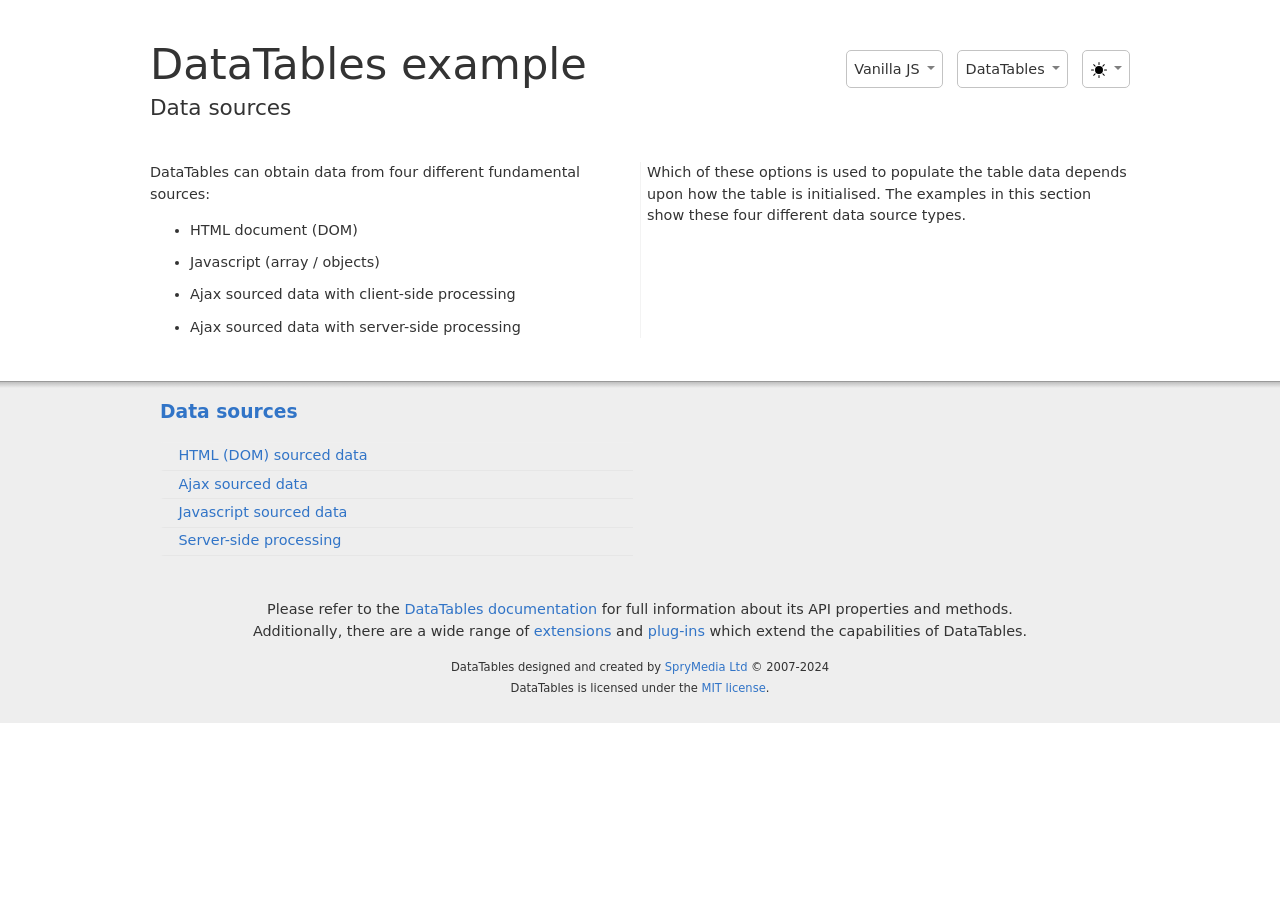
<file: static/lib/DataTables-2.1.7/examples/data_sources/index.html>
<!DOCTYPE html>
<html>
<head>
	<meta charset="utf-8">
	<link rel="shortcut icon" type="image/ico" href="https://www.datatables.net/favicon.ico">
	<meta name="viewport" content="width=device-width, initial-scale=1, minimum-scale=1.0, user-scalable=no">
	<link rel="stylesheet" type="text/css" href="../resources/syntax/shCore.css">
	<link rel="stylesheet" type="text/css" href="../resources/demo.css">
	<script type="text/javascript" language="javascript" src="../resources/syntax/shCore.js"></script>
	<script type="text/javascript" language="javascript" src="../resources/demo.js"></script>
	<script defer class="init">
	dt_demo.init({
		libs: {"targetFramework":"","js":[],"css":[],"components":{"datatables":{"css":"..\/..\/css","js":"..\/..\/js","resolve":true},"autofill":{"css":"..\/..\/..\/extensions\/AutoFill\/css","js":"..\/..\/..\/extensions\/AutoFill\/js","resolve":true},"buttons":{"css":"..\/..\/..\/extensions\/Buttons\/css","js":"..\/..\/..\/extensions\/Buttons\/js","resolve":true},"colreorder":{"css":"..\/..\/..\/extensions\/ColReorder\/css","js":"..\/..\/..\/extensions\/ColReorder\/js","resolve":true},"editor":{"css":"..\/..\/..\/extensions\/Editor\/css","js":"..\/..\/..\/extensions\/Editor\/js","resolve":true},"fixedcolumns":{"css":"..\/..\/..\/extensions\/FixedColumns\/css","js":"..\/..\/..\/extensions\/FixedColumns\/js","resolve":true},"fixedheader":{"css":"..\/..\/..\/extensions\/FixedHeader\/css","js":"..\/..\/..\/extensions\/FixedHeader\/js","resolve":true},"keytable":{"css":"..\/..\/..\/extensions\/KeyTable\/css","js":"..\/..\/..\/extensions\/KeyTable\/js","resolve":true},"responsive":{"css":"..\/..\/..\/extensions\/Responsive\/css","js":"..\/..\/..\/extensions\/Responsive\/js","resolve":true},"rowgroup":{"css":"..\/..\/..\/extensions\/RowGroup\/css","js":"..\/..\/..\/extensions\/RowGroup\/js","resolve":true},"rowreorder":{"css":"..\/..\/..\/extensions\/RowReorder\/css","js":"..\/..\/..\/extensions\/RowReorder\/js","resolve":true},"scroller":{"css":"..\/..\/..\/extensions\/Scroller\/css","js":"..\/..\/..\/extensions\/Scroller\/js","resolve":true},"select":{"css":"..\/..\/..\/extensions\/Select\/css","js":"..\/..\/..\/extensions\/Select\/js","resolve":true},"searchbuilder":{"css":"..\/..\/..\/extensions\/SearchBuilder\/css","js":"..\/..\/..\/extensions\/SearchBuilder\/js","resolve":true},"searchpanes":{"css":"..\/..\/..\/extensions\/SearchPanes\/css","js":"..\/..\/..\/extensions\/SearchPanes\/js","resolve":true},"staterestore":{"css":"..\/..\/..\/extensions\/StateRestore\/css","js":"..\/..\/..\/extensions\/StateRestore\/js","resolve":true},"datetime":{"css":"..\/..\/..\/extensions\/DateTime\/css\/dataTables.dateTime.css","js":"..\/..\/..\/extensions\/DateTime\/js\/dataTables.dateTime.js"},"bootstrap":{"css":"https:\/\/maxcdn.bootstrapcdn.com\/bootstrap\/3.3.7\/css\/bootstrap.min.css","js":"https:\/\/maxcdn.bootstrapcdn.com\/bootstrap\/3.3.7\/js\/bootstrap.min.js"},"bootstrap4":{"css":"https:\/\/cdnjs.cloudflare.com\/ajax\/libs\/twitter-bootstrap\/4.5.2\/css\/bootstrap.css","js":"https:\/\/cdnjs.cloudflare.com\/ajax\/libs\/popper.js\/1.14.3\/umd\/popper.min.js|https:\/\/cdnjs.cloudflare.com\/ajax\/libs\/twitter-bootstrap\/4.5.2\/js\/bootstrap.min.js"},"bootstrap5":{"css":"https:\/\/cdnjs.cloudflare.com\/ajax\/libs\/twitter-bootstrap\/5.3.0\/css\/bootstrap.min.css","js":"https:\/\/cdnjs.cloudflare.com\/ajax\/libs\/twitter-bootstrap\/5.3.0\/js\/bootstrap.bundle.min.js"},"bulma":{"css":"https:\/\/cdnjs.cloudflare.com\/ajax\/libs\/bulma\/1.0.1\/css\/bulma.min.css"},"foundation":{"css":"https:\/\/cdnjs.cloudflare.com\/ajax\/libs\/foundation\/6.4.3\/css\/foundation.min.css","js":"https:\/\/cdnjs.cloudflare.com\/ajax\/libs\/foundation\/6.4.3\/js\/foundation.min.js"},"jqueryui":{"css":"https:\/\/code.jquery.com\/ui\/1.13.2\/themes\/base\/jquery-ui.css","js":"https:\/\/code.jquery.com\/ui\/1.13.2\/jquery-ui.js"},"material":{"css":"https:\/\/cdnjs.cloudflare.com\/ajax\/libs\/material-components-web\/14.0.0\/material-components-web.min.css","js":"https:\/\/cdnjs.cloudflare.com\/ajax\/libs\/material-components-web\/14.0.0\/material-components-web.min.js"},"semanticui":{"css":"https:\/\/cdnjs.cloudflare.com\/ajax\/libs\/fomantic-ui\/2.9.2\/semantic.min.css","js":"https:\/\/cdnjs.cloudflare.com\/ajax\/libs\/fomantic-ui\/2.9.2\/semantic.min.js"},"uikit":{"css":"https:\/\/cdnjs.cloudflare.com\/ajax\/libs\/uikit\/3.0.2\/css\/uikit.min.css","js":"https:\/\/cdnjs.cloudflare.com\/ajax\/libs\/uikit\/3.0.2\/js\/uikit.min.js"},"tailwindcss":{"css":"","js":"https:\/\/cdn.tailwindcss.com"},"font-awesome":{"css":"https:\/\/cdnjs.cloudflare.com\/ajax\/libs\/font-awesome\/4.7.0\/css\/font-awesome.min.css"},"world-flags-sprite":{"css":"https:\/\/cdn.jsdelivr.net\/gh\/lafeber\/world-flags-sprite\/stylesheets\/flags32-both.css"},"demo":{"css":"..\/resources\/demo.css","js":"..\/resources\/demo.js"},"syntax":{"css":"..\/resources\/syntax\/shCore.css","js":"..\/resources\/syntax\/shCore.js"},"buttons-html5":{"js":"..\/..\/..\/extensions\/Buttons\/js\/buttons.html5.js"},"buttons-print":{"js":"..\/..\/..\/extensions\/Buttons\/js\/buttons.print.js"},"buttons-colvis":{"js":"..\/..\/..\/extensions\/Buttons\/js\/buttons.colVis.js"},"jquery":{"js":"https:\/\/code.jquery.com\/jquery-3.7.1.js"},"jszip":{"js":"https:\/\/cdnjs.cloudflare.com\/ajax\/libs\/jszip\/3.10.1\/jszip.min.js"},"pdfmake":{"js":"https:\/\/cdnjs.cloudflare.com\/ajax\/libs\/pdfmake\/0.2.7\/pdfmake.min.js"},"vfsfonts":{"js":"https:\/\/cdnjs.cloudflare.com\/ajax\/libs\/pdfmake\/0.2.7\/vfs_fonts.js"},"moment":{"js":"https:\/\/cdnjs.cloudflare.com\/ajax\/libs\/moment.js\/2.29.2\/moment.min.js"},"luxon":{"js":"https:\/\/cdnjs.cloudflare.com\/ajax\/libs\/luxon\/2.3.1\/luxon.min.js"},"sparkline":{"js":"https:\/\/cdn.jsdelivr.net\/gh\/fnando\/sparkline\/dist\/sparkline.js"}}},
		jquery: function () {
				// no op
		},
		vanilla: function () {
				// no op
		}
	});
	</script>
	<title>DataTables examples - Data sources</title>
</head>
<body class="dt-example">
	<div class="container">
		<section>
			<h1>DataTables example <span>Data sources</span></h1>
			<div class="info">
				<p>DataTables can obtain data from four different fundamental sources:</p>
				<ul class="markdown">
					<li>HTML document (DOM)</li>
					<li>Javascript (array / objects)</li>
					<li>Ajax sourced data with client-side processing</li>
					<li>Ajax sourced data with server-side processing</li>
				</ul>
				<p>Which of these options is used to populate the table data depends upon how the table is initialised. The examples in this section show these four different data
				source types.</p>
			</div>
		</section>
	</div>
	<section>
		<div class="footer">
			<div class="gradient"></div>
			<div class="liner">
				<div class="toc">
					<div class="toc-group">
						<h3><a href="./index.html">Data sources</a></h3>
						<ul class="toc">
							<li>
								<a href="./dom.html">HTML (DOM) sourced data</a>
							</li>
							<li>
								<a href="./ajax.html">Ajax sourced data</a>
							</li>
							<li>
								<a href="./js_array.html">Javascript sourced data</a>
							</li>
							<li>
								<a href="./server_side.html">Server-side processing</a>
							</li>
						</ul>
					</div>
				</div>
				<div class="epilogue">
					<p>Please refer to the <a href="https://www.datatables.net">DataTables documentation</a> for full information about its API properties and methods.<br>
					Additionally, there are a wide range of <a href="https://www.datatables.net/extensions">extensions</a> and <a href=
					"https://www.datatables.net/plug-ins">plug-ins</a> which extend the capabilities of DataTables.</p>
					<p class="copyright">DataTables designed and created by <a href="https://www.sprymedia.co.uk">SpryMedia Ltd</a> © 2007-2024<br>
					DataTables is licensed under the <a href="https://www.datatables.net/license/mit">MIT license</a>.</p>
				</div>
			</div>
		</div>
	</section>
</body>
</html>
</file>
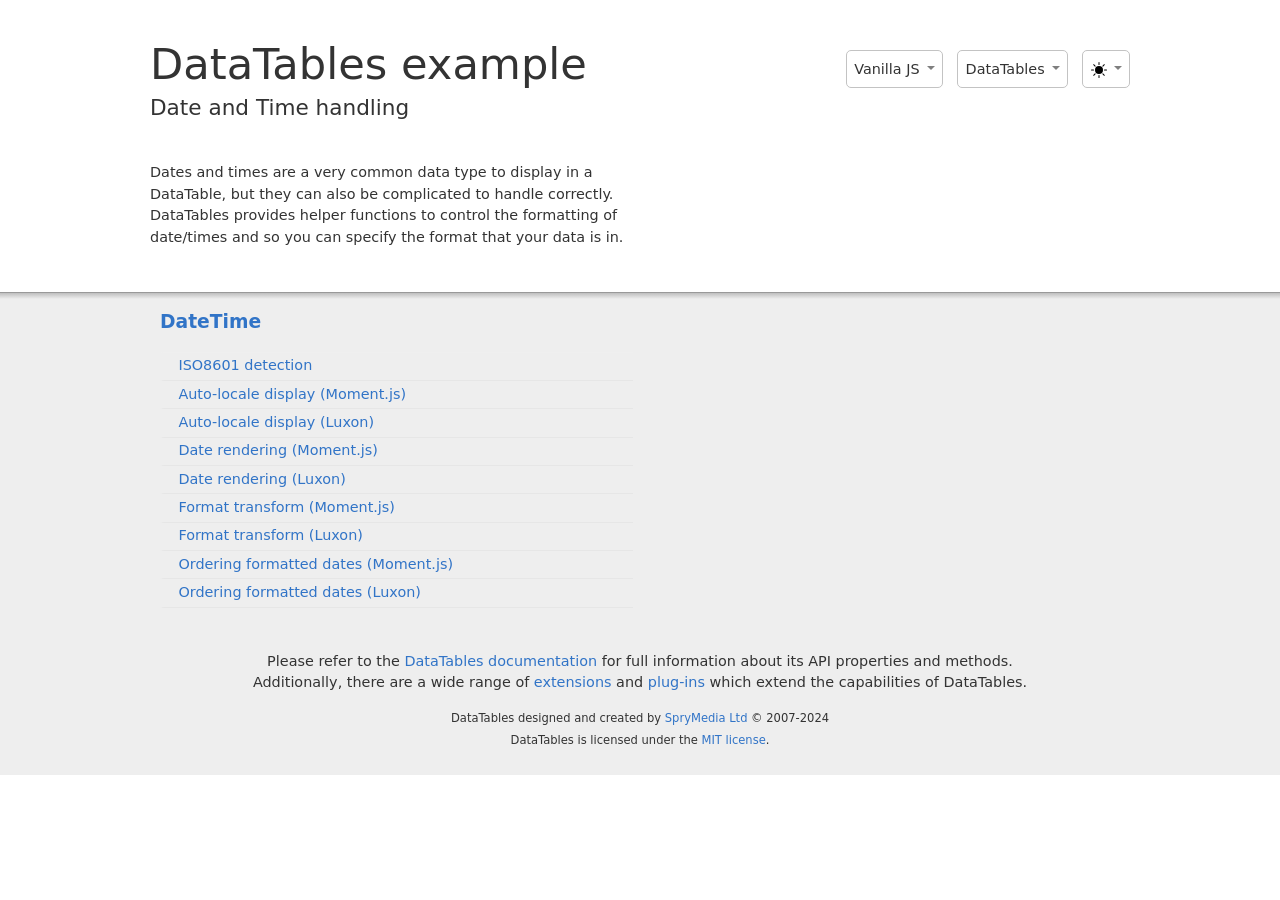
<file: static/lib/DataTables-2.1.7/examples/datetime/index.html>
<!DOCTYPE html>
<html>
<head>
	<meta charset="utf-8">
	<link rel="shortcut icon" type="image/ico" href="https://www.datatables.net/favicon.ico">
	<meta name="viewport" content="width=device-width, initial-scale=1, minimum-scale=1.0, user-scalable=no">
	<link rel="stylesheet" type="text/css" href="../resources/syntax/shCore.css">
	<link rel="stylesheet" type="text/css" href="../resources/demo.css">
	<script type="text/javascript" language="javascript" src="../resources/syntax/shCore.js"></script>
	<script type="text/javascript" language="javascript" src="../resources/demo.js"></script>
	<script defer class="init">
	dt_demo.init({
		libs: {"targetFramework":"","js":[],"css":[],"components":{"datatables":{"css":"..\/..\/css","js":"..\/..\/js","resolve":true},"autofill":{"css":"..\/..\/..\/extensions\/AutoFill\/css","js":"..\/..\/..\/extensions\/AutoFill\/js","resolve":true},"buttons":{"css":"..\/..\/..\/extensions\/Buttons\/css","js":"..\/..\/..\/extensions\/Buttons\/js","resolve":true},"colreorder":{"css":"..\/..\/..\/extensions\/ColReorder\/css","js":"..\/..\/..\/extensions\/ColReorder\/js","resolve":true},"editor":{"css":"..\/..\/..\/extensions\/Editor\/css","js":"..\/..\/..\/extensions\/Editor\/js","resolve":true},"fixedcolumns":{"css":"..\/..\/..\/extensions\/FixedColumns\/css","js":"..\/..\/..\/extensions\/FixedColumns\/js","resolve":true},"fixedheader":{"css":"..\/..\/..\/extensions\/FixedHeader\/css","js":"..\/..\/..\/extensions\/FixedHeader\/js","resolve":true},"keytable":{"css":"..\/..\/..\/extensions\/KeyTable\/css","js":"..\/..\/..\/extensions\/KeyTable\/js","resolve":true},"responsive":{"css":"..\/..\/..\/extensions\/Responsive\/css","js":"..\/..\/..\/extensions\/Responsive\/js","resolve":true},"rowgroup":{"css":"..\/..\/..\/extensions\/RowGroup\/css","js":"..\/..\/..\/extensions\/RowGroup\/js","resolve":true},"rowreorder":{"css":"..\/..\/..\/extensions\/RowReorder\/css","js":"..\/..\/..\/extensions\/RowReorder\/js","resolve":true},"scroller":{"css":"..\/..\/..\/extensions\/Scroller\/css","js":"..\/..\/..\/extensions\/Scroller\/js","resolve":true},"select":{"css":"..\/..\/..\/extensions\/Select\/css","js":"..\/..\/..\/extensions\/Select\/js","resolve":true},"searchbuilder":{"css":"..\/..\/..\/extensions\/SearchBuilder\/css","js":"..\/..\/..\/extensions\/SearchBuilder\/js","resolve":true},"searchpanes":{"css":"..\/..\/..\/extensions\/SearchPanes\/css","js":"..\/..\/..\/extensions\/SearchPanes\/js","resolve":true},"staterestore":{"css":"..\/..\/..\/extensions\/StateRestore\/css","js":"..\/..\/..\/extensions\/StateRestore\/js","resolve":true},"datetime":{"css":"..\/..\/..\/extensions\/DateTime\/css\/dataTables.dateTime.css","js":"..\/..\/..\/extensions\/DateTime\/js\/dataTables.dateTime.js"},"bootstrap":{"css":"https:\/\/maxcdn.bootstrapcdn.com\/bootstrap\/3.3.7\/css\/bootstrap.min.css","js":"https:\/\/maxcdn.bootstrapcdn.com\/bootstrap\/3.3.7\/js\/bootstrap.min.js"},"bootstrap4":{"css":"https:\/\/cdnjs.cloudflare.com\/ajax\/libs\/twitter-bootstrap\/4.5.2\/css\/bootstrap.css","js":"https:\/\/cdnjs.cloudflare.com\/ajax\/libs\/popper.js\/1.14.3\/umd\/popper.min.js|https:\/\/cdnjs.cloudflare.com\/ajax\/libs\/twitter-bootstrap\/4.5.2\/js\/bootstrap.min.js"},"bootstrap5":{"css":"https:\/\/cdnjs.cloudflare.com\/ajax\/libs\/twitter-bootstrap\/5.3.0\/css\/bootstrap.min.css","js":"https:\/\/cdnjs.cloudflare.com\/ajax\/libs\/twitter-bootstrap\/5.3.0\/js\/bootstrap.bundle.min.js"},"bulma":{"css":"https:\/\/cdnjs.cloudflare.com\/ajax\/libs\/bulma\/1.0.1\/css\/bulma.min.css"},"foundation":{"css":"https:\/\/cdnjs.cloudflare.com\/ajax\/libs\/foundation\/6.4.3\/css\/foundation.min.css","js":"https:\/\/cdnjs.cloudflare.com\/ajax\/libs\/foundation\/6.4.3\/js\/foundation.min.js"},"jqueryui":{"css":"https:\/\/code.jquery.com\/ui\/1.13.2\/themes\/base\/jquery-ui.css","js":"https:\/\/code.jquery.com\/ui\/1.13.2\/jquery-ui.js"},"material":{"css":"https:\/\/cdnjs.cloudflare.com\/ajax\/libs\/material-components-web\/14.0.0\/material-components-web.min.css","js":"https:\/\/cdnjs.cloudflare.com\/ajax\/libs\/material-components-web\/14.0.0\/material-components-web.min.js"},"semanticui":{"css":"https:\/\/cdnjs.cloudflare.com\/ajax\/libs\/fomantic-ui\/2.9.2\/semantic.min.css","js":"https:\/\/cdnjs.cloudflare.com\/ajax\/libs\/fomantic-ui\/2.9.2\/semantic.min.js"},"uikit":{"css":"https:\/\/cdnjs.cloudflare.com\/ajax\/libs\/uikit\/3.0.2\/css\/uikit.min.css","js":"https:\/\/cdnjs.cloudflare.com\/ajax\/libs\/uikit\/3.0.2\/js\/uikit.min.js"},"tailwindcss":{"css":"","js":"https:\/\/cdn.tailwindcss.com"},"font-awesome":{"css":"https:\/\/cdnjs.cloudflare.com\/ajax\/libs\/font-awesome\/4.7.0\/css\/font-awesome.min.css"},"world-flags-sprite":{"css":"https:\/\/cdn.jsdelivr.net\/gh\/lafeber\/world-flags-sprite\/stylesheets\/flags32-both.css"},"demo":{"css":"..\/resources\/demo.css","js":"..\/resources\/demo.js"},"syntax":{"css":"..\/resources\/syntax\/shCore.css","js":"..\/resources\/syntax\/shCore.js"},"buttons-html5":{"js":"..\/..\/..\/extensions\/Buttons\/js\/buttons.html5.js"},"buttons-print":{"js":"..\/..\/..\/extensions\/Buttons\/js\/buttons.print.js"},"buttons-colvis":{"js":"..\/..\/..\/extensions\/Buttons\/js\/buttons.colVis.js"},"jquery":{"js":"https:\/\/code.jquery.com\/jquery-3.7.1.js"},"jszip":{"js":"https:\/\/cdnjs.cloudflare.com\/ajax\/libs\/jszip\/3.10.1\/jszip.min.js"},"pdfmake":{"js":"https:\/\/cdnjs.cloudflare.com\/ajax\/libs\/pdfmake\/0.2.7\/pdfmake.min.js"},"vfsfonts":{"js":"https:\/\/cdnjs.cloudflare.com\/ajax\/libs\/pdfmake\/0.2.7\/vfs_fonts.js"},"moment":{"js":"https:\/\/cdnjs.cloudflare.com\/ajax\/libs\/moment.js\/2.29.2\/moment.min.js"},"luxon":{"js":"https:\/\/cdnjs.cloudflare.com\/ajax\/libs\/luxon\/2.3.1\/luxon.min.js"},"sparkline":{"js":"https:\/\/cdn.jsdelivr.net\/gh\/fnando\/sparkline\/dist\/sparkline.js"}}},
		jquery: function () {
				// no op
		},
		vanilla: function () {
				// no op
		}
	});
	</script>
	<title>DataTables examples - Date and Time handling</title>
</head>
<body class="dt-example">
	<div class="container">
		<section>
			<h1>DataTables example <span>Date and Time handling</span></h1>
			<div class="info">
				<p>Dates and times are a very common data type to display in a DataTable, but they can also be complicated to handle correctly. DataTables provides helper
				functions to control the formatting of date/times and so you can specify the format that your data is in.</p>
			</div>
		</section>
	</div>
	<section>
		<div class="footer">
			<div class="gradient"></div>
			<div class="liner">
				<div class="toc">
					<div class="toc-group">
						<h3><a href="./index.html">DateTime</a></h3>
						<ul class="toc">
							<li>
								<a href="./iso8601.html">ISO8601 detection</a>
							</li>
							<li>
								<a href="./auto-locale-moment.html">Auto-locale display (Moment.js)</a>
							</li>
							<li>
								<a href="./auto-locale-luxon.html">Auto-locale display (Luxon)</a>
							</li>
							<li>
								<a href="./formatting-moment.html">Date rendering (Moment.js)</a>
							</li>
							<li>
								<a href="./formatting-luxon.html">Date rendering (Luxon)</a>
							</li>
							<li>
								<a href="./transform-moment.html">Format transform (Moment.js)</a>
							</li>
							<li>
								<a href="./transform-luxon.html">Format transform (Luxon)</a>
							</li>
							<li>
								<a href="./order-moment.html">Ordering formatted dates (Moment.js)</a>
							</li>
							<li>
								<a href="./order-luxon.html">Ordering formatted dates (Luxon)</a>
							</li>
						</ul>
					</div>
				</div>
				<div class="epilogue">
					<p>Please refer to the <a href="https://www.datatables.net">DataTables documentation</a> for full information about its API properties and methods.<br>
					Additionally, there are a wide range of <a href="https://www.datatables.net/extensions">extensions</a> and <a href=
					"https://www.datatables.net/plug-ins">plug-ins</a> which extend the capabilities of DataTables.</p>
					<p class="copyright">DataTables designed and created by <a href="https://www.sprymedia.co.uk">SpryMedia Ltd</a> © 2007-2024<br>
					DataTables is licensed under the <a href="https://www.datatables.net/license/mit">MIT license</a>.</p>
				</div>
			</div>
		</div>
	</section>
</body>
</html>
</file>
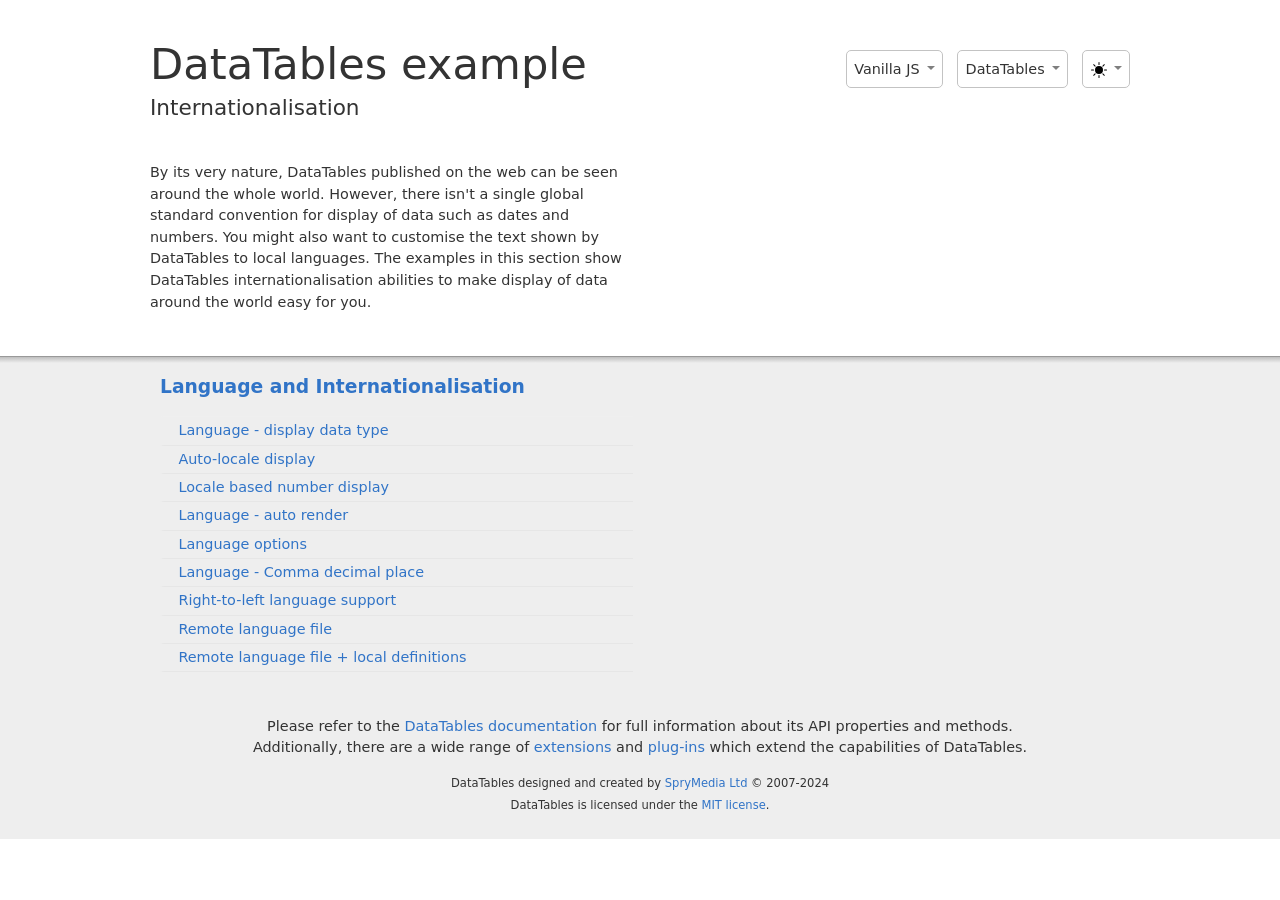
<file: static/lib/DataTables-2.1.7/examples/i18n/index.html>
<!DOCTYPE html>
<html>
<head>
	<meta charset="utf-8">
	<link rel="shortcut icon" type="image/ico" href="https://www.datatables.net/favicon.ico">
	<meta name="viewport" content="width=device-width, initial-scale=1, minimum-scale=1.0, user-scalable=no">
	<link rel="stylesheet" type="text/css" href="../resources/syntax/shCore.css">
	<link rel="stylesheet" type="text/css" href="../resources/demo.css">
	<script type="text/javascript" language="javascript" src="../resources/syntax/shCore.js"></script>
	<script type="text/javascript" language="javascript" src="../resources/demo.js"></script>
	<script defer class="init">
	dt_demo.init({
		libs: {"targetFramework":"","js":[],"css":[],"components":{"datatables":{"css":"..\/..\/css","js":"..\/..\/js","resolve":true},"autofill":{"css":"..\/..\/..\/extensions\/AutoFill\/css","js":"..\/..\/..\/extensions\/AutoFill\/js","resolve":true},"buttons":{"css":"..\/..\/..\/extensions\/Buttons\/css","js":"..\/..\/..\/extensions\/Buttons\/js","resolve":true},"colreorder":{"css":"..\/..\/..\/extensions\/ColReorder\/css","js":"..\/..\/..\/extensions\/ColReorder\/js","resolve":true},"editor":{"css":"..\/..\/..\/extensions\/Editor\/css","js":"..\/..\/..\/extensions\/Editor\/js","resolve":true},"fixedcolumns":{"css":"..\/..\/..\/extensions\/FixedColumns\/css","js":"..\/..\/..\/extensions\/FixedColumns\/js","resolve":true},"fixedheader":{"css":"..\/..\/..\/extensions\/FixedHeader\/css","js":"..\/..\/..\/extensions\/FixedHeader\/js","resolve":true},"keytable":{"css":"..\/..\/..\/extensions\/KeyTable\/css","js":"..\/..\/..\/extensions\/KeyTable\/js","resolve":true},"responsive":{"css":"..\/..\/..\/extensions\/Responsive\/css","js":"..\/..\/..\/extensions\/Responsive\/js","resolve":true},"rowgroup":{"css":"..\/..\/..\/extensions\/RowGroup\/css","js":"..\/..\/..\/extensions\/RowGroup\/js","resolve":true},"rowreorder":{"css":"..\/..\/..\/extensions\/RowReorder\/css","js":"..\/..\/..\/extensions\/RowReorder\/js","resolve":true},"scroller":{"css":"..\/..\/..\/extensions\/Scroller\/css","js":"..\/..\/..\/extensions\/Scroller\/js","resolve":true},"select":{"css":"..\/..\/..\/extensions\/Select\/css","js":"..\/..\/..\/extensions\/Select\/js","resolve":true},"searchbuilder":{"css":"..\/..\/..\/extensions\/SearchBuilder\/css","js":"..\/..\/..\/extensions\/SearchBuilder\/js","resolve":true},"searchpanes":{"css":"..\/..\/..\/extensions\/SearchPanes\/css","js":"..\/..\/..\/extensions\/SearchPanes\/js","resolve":true},"staterestore":{"css":"..\/..\/..\/extensions\/StateRestore\/css","js":"..\/..\/..\/extensions\/StateRestore\/js","resolve":true},"datetime":{"css":"..\/..\/..\/extensions\/DateTime\/css\/dataTables.dateTime.css","js":"..\/..\/..\/extensions\/DateTime\/js\/dataTables.dateTime.js"},"bootstrap":{"css":"https:\/\/maxcdn.bootstrapcdn.com\/bootstrap\/3.3.7\/css\/bootstrap.min.css","js":"https:\/\/maxcdn.bootstrapcdn.com\/bootstrap\/3.3.7\/js\/bootstrap.min.js"},"bootstrap4":{"css":"https:\/\/cdnjs.cloudflare.com\/ajax\/libs\/twitter-bootstrap\/4.5.2\/css\/bootstrap.css","js":"https:\/\/cdnjs.cloudflare.com\/ajax\/libs\/popper.js\/1.14.3\/umd\/popper.min.js|https:\/\/cdnjs.cloudflare.com\/ajax\/libs\/twitter-bootstrap\/4.5.2\/js\/bootstrap.min.js"},"bootstrap5":{"css":"https:\/\/cdnjs.cloudflare.com\/ajax\/libs\/twitter-bootstrap\/5.3.0\/css\/bootstrap.min.css","js":"https:\/\/cdnjs.cloudflare.com\/ajax\/libs\/twitter-bootstrap\/5.3.0\/js\/bootstrap.bundle.min.js"},"bulma":{"css":"https:\/\/cdnjs.cloudflare.com\/ajax\/libs\/bulma\/1.0.1\/css\/bulma.min.css"},"foundation":{"css":"https:\/\/cdnjs.cloudflare.com\/ajax\/libs\/foundation\/6.4.3\/css\/foundation.min.css","js":"https:\/\/cdnjs.cloudflare.com\/ajax\/libs\/foundation\/6.4.3\/js\/foundation.min.js"},"jqueryui":{"css":"https:\/\/code.jquery.com\/ui\/1.13.2\/themes\/base\/jquery-ui.css","js":"https:\/\/code.jquery.com\/ui\/1.13.2\/jquery-ui.js"},"material":{"css":"https:\/\/cdnjs.cloudflare.com\/ajax\/libs\/material-components-web\/14.0.0\/material-components-web.min.css","js":"https:\/\/cdnjs.cloudflare.com\/ajax\/libs\/material-components-web\/14.0.0\/material-components-web.min.js"},"semanticui":{"css":"https:\/\/cdnjs.cloudflare.com\/ajax\/libs\/fomantic-ui\/2.9.2\/semantic.min.css","js":"https:\/\/cdnjs.cloudflare.com\/ajax\/libs\/fomantic-ui\/2.9.2\/semantic.min.js"},"uikit":{"css":"https:\/\/cdnjs.cloudflare.com\/ajax\/libs\/uikit\/3.0.2\/css\/uikit.min.css","js":"https:\/\/cdnjs.cloudflare.com\/ajax\/libs\/uikit\/3.0.2\/js\/uikit.min.js"},"tailwindcss":{"css":"","js":"https:\/\/cdn.tailwindcss.com"},"font-awesome":{"css":"https:\/\/cdnjs.cloudflare.com\/ajax\/libs\/font-awesome\/4.7.0\/css\/font-awesome.min.css"},"world-flags-sprite":{"css":"https:\/\/cdn.jsdelivr.net\/gh\/lafeber\/world-flags-sprite\/stylesheets\/flags32-both.css"},"demo":{"css":"..\/resources\/demo.css","js":"..\/resources\/demo.js"},"syntax":{"css":"..\/resources\/syntax\/shCore.css","js":"..\/resources\/syntax\/shCore.js"},"buttons-html5":{"js":"..\/..\/..\/extensions\/Buttons\/js\/buttons.html5.js"},"buttons-print":{"js":"..\/..\/..\/extensions\/Buttons\/js\/buttons.print.js"},"buttons-colvis":{"js":"..\/..\/..\/extensions\/Buttons\/js\/buttons.colVis.js"},"jquery":{"js":"https:\/\/code.jquery.com\/jquery-3.7.1.js"},"jszip":{"js":"https:\/\/cdnjs.cloudflare.com\/ajax\/libs\/jszip\/3.10.1\/jszip.min.js"},"pdfmake":{"js":"https:\/\/cdnjs.cloudflare.com\/ajax\/libs\/pdfmake\/0.2.7\/pdfmake.min.js"},"vfsfonts":{"js":"https:\/\/cdnjs.cloudflare.com\/ajax\/libs\/pdfmake\/0.2.7\/vfs_fonts.js"},"moment":{"js":"https:\/\/cdnjs.cloudflare.com\/ajax\/libs\/moment.js\/2.29.2\/moment.min.js"},"luxon":{"js":"https:\/\/cdnjs.cloudflare.com\/ajax\/libs\/luxon\/2.3.1\/luxon.min.js"},"sparkline":{"js":"https:\/\/cdn.jsdelivr.net\/gh\/fnando\/sparkline\/dist\/sparkline.js"}}},
		jquery: function () {
				// no op
		},
		vanilla: function () {
				// no op
		}
	});
	</script>
	<title>DataTables examples - Internationalisation</title>
</head>
<body class="dt-example">
	<div class="container">
		<section>
			<h1>DataTables example <span>Internationalisation</span></h1>
			<div class="info">
				<p>By its very nature, DataTables published on the web can be seen around the whole world. However, there isn't a single global standard convention for display of
				data such as dates and numbers. You might also want to customise the text shown by DataTables to local languages. The examples in this section show DataTables
				internationalisation abilities to make display of data around the world easy for you.</p>
			</div>
		</section>
	</div>
	<section>
		<div class="footer">
			<div class="gradient"></div>
			<div class="liner">
				<div class="toc">
					<div class="toc-group">
						<h3><a href="./index.html">Language and Internationalisation</a></h3>
						<ul class="toc">
							<li>
								<a href="./entries.html">Language - display data type</a>
							</li>
							<li>
								<a href="./datetime.html">Auto-locale display</a>
							</li>
							<li>
								<a href="./numbers.html">Locale based number display</a>
							</li>
							<li>
								<a href="./auto-render.html">Language - auto render</a>
							</li>
							<li>
								<a href="./options.html">Language options</a>
							</li>
							<li>
								<a href="./comma-decimal.html">Language - Comma decimal place</a>
							</li>
							<li>
								<a href="./rtl.html">Right-to-left language support</a>
							</li>
							<li>
								<a href="./ajax.html">Remote language file</a>
							</li>
							<li>
								<a href="./ajax+local.html">Remote language file + local definitions</a>
							</li>
						</ul>
					</div>
				</div>
				<div class="epilogue">
					<p>Please refer to the <a href="https://www.datatables.net">DataTables documentation</a> for full information about its API properties and methods.<br>
					Additionally, there are a wide range of <a href="https://www.datatables.net/extensions">extensions</a> and <a href=
					"https://www.datatables.net/plug-ins">plug-ins</a> which extend the capabilities of DataTables.</p>
					<p class="copyright">DataTables designed and created by <a href="https://www.sprymedia.co.uk">SpryMedia Ltd</a> © 2007-2024<br>
					DataTables is licensed under the <a href="https://www.datatables.net/license/mit">MIT license</a>.</p>
				</div>
			</div>
		</div>
	</section>
</body>
</html>
</file>
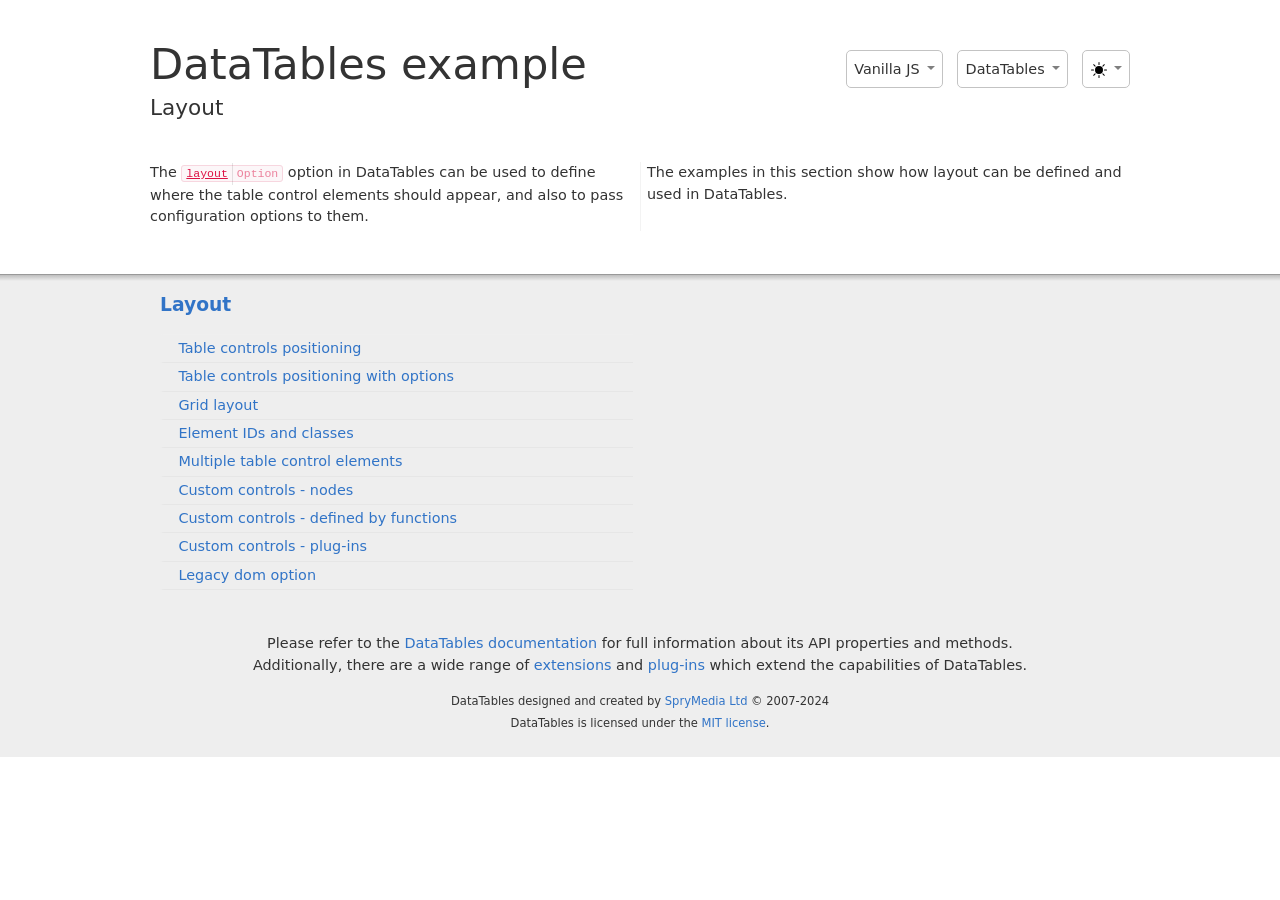
<file: static/lib/DataTables-2.1.7/examples/layout/index.html>
<!DOCTYPE html>
<html>
<head>
	<meta charset="utf-8">
	<link rel="shortcut icon" type="image/ico" href="https://www.datatables.net/favicon.ico">
	<meta name="viewport" content="width=device-width, initial-scale=1, minimum-scale=1.0, user-scalable=no">
	<link rel="stylesheet" type="text/css" href="../resources/syntax/shCore.css">
	<link rel="stylesheet" type="text/css" href="../resources/demo.css">
	<script type="text/javascript" language="javascript" src="../resources/syntax/shCore.js"></script>
	<script type="text/javascript" language="javascript" src="../resources/demo.js"></script>
	<script defer class="init">
	dt_demo.init({
		libs: {"targetFramework":"","js":[],"css":[],"components":{"datatables":{"css":"..\/..\/css","js":"..\/..\/js","resolve":true},"autofill":{"css":"..\/..\/..\/extensions\/AutoFill\/css","js":"..\/..\/..\/extensions\/AutoFill\/js","resolve":true},"buttons":{"css":"..\/..\/..\/extensions\/Buttons\/css","js":"..\/..\/..\/extensions\/Buttons\/js","resolve":true},"colreorder":{"css":"..\/..\/..\/extensions\/ColReorder\/css","js":"..\/..\/..\/extensions\/ColReorder\/js","resolve":true},"editor":{"css":"..\/..\/..\/extensions\/Editor\/css","js":"..\/..\/..\/extensions\/Editor\/js","resolve":true},"fixedcolumns":{"css":"..\/..\/..\/extensions\/FixedColumns\/css","js":"..\/..\/..\/extensions\/FixedColumns\/js","resolve":true},"fixedheader":{"css":"..\/..\/..\/extensions\/FixedHeader\/css","js":"..\/..\/..\/extensions\/FixedHeader\/js","resolve":true},"keytable":{"css":"..\/..\/..\/extensions\/KeyTable\/css","js":"..\/..\/..\/extensions\/KeyTable\/js","resolve":true},"responsive":{"css":"..\/..\/..\/extensions\/Responsive\/css","js":"..\/..\/..\/extensions\/Responsive\/js","resolve":true},"rowgroup":{"css":"..\/..\/..\/extensions\/RowGroup\/css","js":"..\/..\/..\/extensions\/RowGroup\/js","resolve":true},"rowreorder":{"css":"..\/..\/..\/extensions\/RowReorder\/css","js":"..\/..\/..\/extensions\/RowReorder\/js","resolve":true},"scroller":{"css":"..\/..\/..\/extensions\/Scroller\/css","js":"..\/..\/..\/extensions\/Scroller\/js","resolve":true},"select":{"css":"..\/..\/..\/extensions\/Select\/css","js":"..\/..\/..\/extensions\/Select\/js","resolve":true},"searchbuilder":{"css":"..\/..\/..\/extensions\/SearchBuilder\/css","js":"..\/..\/..\/extensions\/SearchBuilder\/js","resolve":true},"searchpanes":{"css":"..\/..\/..\/extensions\/SearchPanes\/css","js":"..\/..\/..\/extensions\/SearchPanes\/js","resolve":true},"staterestore":{"css":"..\/..\/..\/extensions\/StateRestore\/css","js":"..\/..\/..\/extensions\/StateRestore\/js","resolve":true},"datetime":{"css":"..\/..\/..\/extensions\/DateTime\/css\/dataTables.dateTime.css","js":"..\/..\/..\/extensions\/DateTime\/js\/dataTables.dateTime.js"},"bootstrap":{"css":"https:\/\/maxcdn.bootstrapcdn.com\/bootstrap\/3.3.7\/css\/bootstrap.min.css","js":"https:\/\/maxcdn.bootstrapcdn.com\/bootstrap\/3.3.7\/js\/bootstrap.min.js"},"bootstrap4":{"css":"https:\/\/cdnjs.cloudflare.com\/ajax\/libs\/twitter-bootstrap\/4.5.2\/css\/bootstrap.css","js":"https:\/\/cdnjs.cloudflare.com\/ajax\/libs\/popper.js\/1.14.3\/umd\/popper.min.js|https:\/\/cdnjs.cloudflare.com\/ajax\/libs\/twitter-bootstrap\/4.5.2\/js\/bootstrap.min.js"},"bootstrap5":{"css":"https:\/\/cdnjs.cloudflare.com\/ajax\/libs\/twitter-bootstrap\/5.3.0\/css\/bootstrap.min.css","js":"https:\/\/cdnjs.cloudflare.com\/ajax\/libs\/twitter-bootstrap\/5.3.0\/js\/bootstrap.bundle.min.js"},"bulma":{"css":"https:\/\/cdnjs.cloudflare.com\/ajax\/libs\/bulma\/1.0.1\/css\/bulma.min.css"},"foundation":{"css":"https:\/\/cdnjs.cloudflare.com\/ajax\/libs\/foundation\/6.4.3\/css\/foundation.min.css","js":"https:\/\/cdnjs.cloudflare.com\/ajax\/libs\/foundation\/6.4.3\/js\/foundation.min.js"},"jqueryui":{"css":"https:\/\/code.jquery.com\/ui\/1.13.2\/themes\/base\/jquery-ui.css","js":"https:\/\/code.jquery.com\/ui\/1.13.2\/jquery-ui.js"},"material":{"css":"https:\/\/cdnjs.cloudflare.com\/ajax\/libs\/material-components-web\/14.0.0\/material-components-web.min.css","js":"https:\/\/cdnjs.cloudflare.com\/ajax\/libs\/material-components-web\/14.0.0\/material-components-web.min.js"},"semanticui":{"css":"https:\/\/cdnjs.cloudflare.com\/ajax\/libs\/fomantic-ui\/2.9.2\/semantic.min.css","js":"https:\/\/cdnjs.cloudflare.com\/ajax\/libs\/fomantic-ui\/2.9.2\/semantic.min.js"},"uikit":{"css":"https:\/\/cdnjs.cloudflare.com\/ajax\/libs\/uikit\/3.0.2\/css\/uikit.min.css","js":"https:\/\/cdnjs.cloudflare.com\/ajax\/libs\/uikit\/3.0.2\/js\/uikit.min.js"},"tailwindcss":{"css":"","js":"https:\/\/cdn.tailwindcss.com"},"font-awesome":{"css":"https:\/\/cdnjs.cloudflare.com\/ajax\/libs\/font-awesome\/4.7.0\/css\/font-awesome.min.css"},"world-flags-sprite":{"css":"https:\/\/cdn.jsdelivr.net\/gh\/lafeber\/world-flags-sprite\/stylesheets\/flags32-both.css"},"demo":{"css":"..\/resources\/demo.css","js":"..\/resources\/demo.js"},"syntax":{"css":"..\/resources\/syntax\/shCore.css","js":"..\/resources\/syntax\/shCore.js"},"buttons-html5":{"js":"..\/..\/..\/extensions\/Buttons\/js\/buttons.html5.js"},"buttons-print":{"js":"..\/..\/..\/extensions\/Buttons\/js\/buttons.print.js"},"buttons-colvis":{"js":"..\/..\/..\/extensions\/Buttons\/js\/buttons.colVis.js"},"jquery":{"js":"https:\/\/code.jquery.com\/jquery-3.7.1.js"},"jszip":{"js":"https:\/\/cdnjs.cloudflare.com\/ajax\/libs\/jszip\/3.10.1\/jszip.min.js"},"pdfmake":{"js":"https:\/\/cdnjs.cloudflare.com\/ajax\/libs\/pdfmake\/0.2.7\/pdfmake.min.js"},"vfsfonts":{"js":"https:\/\/cdnjs.cloudflare.com\/ajax\/libs\/pdfmake\/0.2.7\/vfs_fonts.js"},"moment":{"js":"https:\/\/cdnjs.cloudflare.com\/ajax\/libs\/moment.js\/2.29.2\/moment.min.js"},"luxon":{"js":"https:\/\/cdnjs.cloudflare.com\/ajax\/libs\/luxon\/2.3.1\/luxon.min.js"},"sparkline":{"js":"https:\/\/cdn.jsdelivr.net\/gh\/fnando\/sparkline\/dist\/sparkline.js"}}},
		jquery: function () {
				// no op
		},
		vanilla: function () {
				// no op
		}
	});
	</script>
	<title>DataTables examples - Layout</title>
</head>
<body class="dt-example">
	<div class="container">
		<section>
			<h1>DataTables example <span>Layout</span></h1>
			<div class="info">
				<p>The <a href="//datatables.net/reference/option/layout"><code class="option" title="DataTables initialisation option">layout</code></a> option in DataTables can
				be used to define where the table control elements should appear, and also to pass configuration options to them.</p>
				<p>The examples in this section show how layout can be defined and used in DataTables.</p>
			</div>
		</section>
	</div>
	<section>
		<div class="footer">
			<div class="gradient"></div>
			<div class="liner">
				<div class="toc">
					<div class="toc-group">
						<h3><a href="./index.html">Layout</a></h3>
						<ul class="toc">
							<li>
								<a href="./positioning.html">Table controls positioning</a>
							</li>
							<li>
								<a href="./positioning-with-options.html">Table controls positioning with options</a>
							</li>
							<li>
								<a href="./grid.html">Grid layout</a>
							</li>
							<li>
								<a href="./ids-and-classes.html">Element IDs and classes</a>
							</li>
							<li>
								<a href="./dom_multiple_elements.html">Multiple table control elements</a>
							</li>
							<li>
								<a href="./custom-nodes.html">Custom controls - nodes</a>
							</li>
							<li>
								<a href="./custom-function.html">Custom controls - defined by functions</a>
							</li>
							<li>
								<a href="./custom-plugin.html">Custom controls - plug-ins</a>
							</li>
							<li>
								<a href="./dom.html">Legacy dom option</a>
							</li>
						</ul>
					</div>
				</div>
				<div class="epilogue">
					<p>Please refer to the <a href="https://www.datatables.net">DataTables documentation</a> for full information about its API properties and methods.<br>
					Additionally, there are a wide range of <a href="https://www.datatables.net/extensions">extensions</a> and <a href=
					"https://www.datatables.net/plug-ins">plug-ins</a> which extend the capabilities of DataTables.</p>
					<p class="copyright">DataTables designed and created by <a href="https://www.sprymedia.co.uk">SpryMedia Ltd</a> © 2007-2024<br>
					DataTables is licensed under the <a href="https://www.datatables.net/license/mit">MIT license</a>.</p>
				</div>
			</div>
		</div>
	</section>
</body>
</html>
</file>
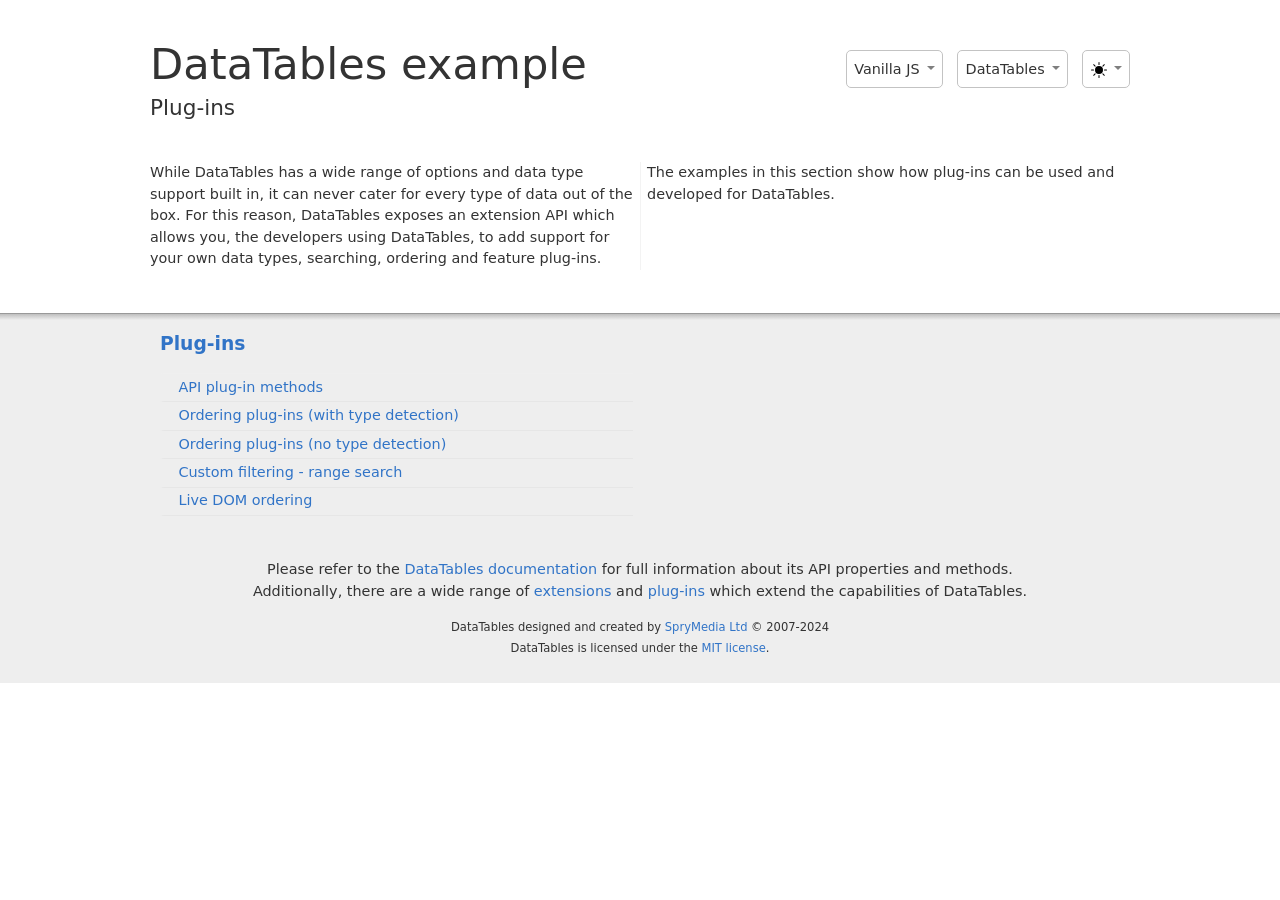
<file: static/lib/DataTables-2.1.7/examples/plug-ins/index.html>
<!DOCTYPE html>
<html>
<head>
	<meta charset="utf-8">
	<link rel="shortcut icon" type="image/ico" href="https://www.datatables.net/favicon.ico">
	<meta name="viewport" content="width=device-width, initial-scale=1, minimum-scale=1.0, user-scalable=no">
	<link rel="stylesheet" type="text/css" href="../resources/syntax/shCore.css">
	<link rel="stylesheet" type="text/css" href="../resources/demo.css">
	<script type="text/javascript" language="javascript" src="../resources/syntax/shCore.js"></script>
	<script type="text/javascript" language="javascript" src="../resources/demo.js"></script>
	<script defer class="init">
	dt_demo.init({
		libs: {"targetFramework":"","js":[],"css":[],"components":{"datatables":{"css":"..\/..\/css","js":"..\/..\/js","resolve":true},"autofill":{"css":"..\/..\/..\/extensions\/AutoFill\/css","js":"..\/..\/..\/extensions\/AutoFill\/js","resolve":true},"buttons":{"css":"..\/..\/..\/extensions\/Buttons\/css","js":"..\/..\/..\/extensions\/Buttons\/js","resolve":true},"colreorder":{"css":"..\/..\/..\/extensions\/ColReorder\/css","js":"..\/..\/..\/extensions\/ColReorder\/js","resolve":true},"editor":{"css":"..\/..\/..\/extensions\/Editor\/css","js":"..\/..\/..\/extensions\/Editor\/js","resolve":true},"fixedcolumns":{"css":"..\/..\/..\/extensions\/FixedColumns\/css","js":"..\/..\/..\/extensions\/FixedColumns\/js","resolve":true},"fixedheader":{"css":"..\/..\/..\/extensions\/FixedHeader\/css","js":"..\/..\/..\/extensions\/FixedHeader\/js","resolve":true},"keytable":{"css":"..\/..\/..\/extensions\/KeyTable\/css","js":"..\/..\/..\/extensions\/KeyTable\/js","resolve":true},"responsive":{"css":"..\/..\/..\/extensions\/Responsive\/css","js":"..\/..\/..\/extensions\/Responsive\/js","resolve":true},"rowgroup":{"css":"..\/..\/..\/extensions\/RowGroup\/css","js":"..\/..\/..\/extensions\/RowGroup\/js","resolve":true},"rowreorder":{"css":"..\/..\/..\/extensions\/RowReorder\/css","js":"..\/..\/..\/extensions\/RowReorder\/js","resolve":true},"scroller":{"css":"..\/..\/..\/extensions\/Scroller\/css","js":"..\/..\/..\/extensions\/Scroller\/js","resolve":true},"select":{"css":"..\/..\/..\/extensions\/Select\/css","js":"..\/..\/..\/extensions\/Select\/js","resolve":true},"searchbuilder":{"css":"..\/..\/..\/extensions\/SearchBuilder\/css","js":"..\/..\/..\/extensions\/SearchBuilder\/js","resolve":true},"searchpanes":{"css":"..\/..\/..\/extensions\/SearchPanes\/css","js":"..\/..\/..\/extensions\/SearchPanes\/js","resolve":true},"staterestore":{"css":"..\/..\/..\/extensions\/StateRestore\/css","js":"..\/..\/..\/extensions\/StateRestore\/js","resolve":true},"datetime":{"css":"..\/..\/..\/extensions\/DateTime\/css\/dataTables.dateTime.css","js":"..\/..\/..\/extensions\/DateTime\/js\/dataTables.dateTime.js"},"bootstrap":{"css":"https:\/\/maxcdn.bootstrapcdn.com\/bootstrap\/3.3.7\/css\/bootstrap.min.css","js":"https:\/\/maxcdn.bootstrapcdn.com\/bootstrap\/3.3.7\/js\/bootstrap.min.js"},"bootstrap4":{"css":"https:\/\/cdnjs.cloudflare.com\/ajax\/libs\/twitter-bootstrap\/4.5.2\/css\/bootstrap.css","js":"https:\/\/cdnjs.cloudflare.com\/ajax\/libs\/popper.js\/1.14.3\/umd\/popper.min.js|https:\/\/cdnjs.cloudflare.com\/ajax\/libs\/twitter-bootstrap\/4.5.2\/js\/bootstrap.min.js"},"bootstrap5":{"css":"https:\/\/cdnjs.cloudflare.com\/ajax\/libs\/twitter-bootstrap\/5.3.0\/css\/bootstrap.min.css","js":"https:\/\/cdnjs.cloudflare.com\/ajax\/libs\/twitter-bootstrap\/5.3.0\/js\/bootstrap.bundle.min.js"},"bulma":{"css":"https:\/\/cdnjs.cloudflare.com\/ajax\/libs\/bulma\/1.0.1\/css\/bulma.min.css"},"foundation":{"css":"https:\/\/cdnjs.cloudflare.com\/ajax\/libs\/foundation\/6.4.3\/css\/foundation.min.css","js":"https:\/\/cdnjs.cloudflare.com\/ajax\/libs\/foundation\/6.4.3\/js\/foundation.min.js"},"jqueryui":{"css":"https:\/\/code.jquery.com\/ui\/1.13.2\/themes\/base\/jquery-ui.css","js":"https:\/\/code.jquery.com\/ui\/1.13.2\/jquery-ui.js"},"material":{"css":"https:\/\/cdnjs.cloudflare.com\/ajax\/libs\/material-components-web\/14.0.0\/material-components-web.min.css","js":"https:\/\/cdnjs.cloudflare.com\/ajax\/libs\/material-components-web\/14.0.0\/material-components-web.min.js"},"semanticui":{"css":"https:\/\/cdnjs.cloudflare.com\/ajax\/libs\/fomantic-ui\/2.9.2\/semantic.min.css","js":"https:\/\/cdnjs.cloudflare.com\/ajax\/libs\/fomantic-ui\/2.9.2\/semantic.min.js"},"uikit":{"css":"https:\/\/cdnjs.cloudflare.com\/ajax\/libs\/uikit\/3.0.2\/css\/uikit.min.css","js":"https:\/\/cdnjs.cloudflare.com\/ajax\/libs\/uikit\/3.0.2\/js\/uikit.min.js"},"tailwindcss":{"css":"","js":"https:\/\/cdn.tailwindcss.com"},"font-awesome":{"css":"https:\/\/cdnjs.cloudflare.com\/ajax\/libs\/font-awesome\/4.7.0\/css\/font-awesome.min.css"},"world-flags-sprite":{"css":"https:\/\/cdn.jsdelivr.net\/gh\/lafeber\/world-flags-sprite\/stylesheets\/flags32-both.css"},"demo":{"css":"..\/resources\/demo.css","js":"..\/resources\/demo.js"},"syntax":{"css":"..\/resources\/syntax\/shCore.css","js":"..\/resources\/syntax\/shCore.js"},"buttons-html5":{"js":"..\/..\/..\/extensions\/Buttons\/js\/buttons.html5.js"},"buttons-print":{"js":"..\/..\/..\/extensions\/Buttons\/js\/buttons.print.js"},"buttons-colvis":{"js":"..\/..\/..\/extensions\/Buttons\/js\/buttons.colVis.js"},"jquery":{"js":"https:\/\/code.jquery.com\/jquery-3.7.1.js"},"jszip":{"js":"https:\/\/cdnjs.cloudflare.com\/ajax\/libs\/jszip\/3.10.1\/jszip.min.js"},"pdfmake":{"js":"https:\/\/cdnjs.cloudflare.com\/ajax\/libs\/pdfmake\/0.2.7\/pdfmake.min.js"},"vfsfonts":{"js":"https:\/\/cdnjs.cloudflare.com\/ajax\/libs\/pdfmake\/0.2.7\/vfs_fonts.js"},"moment":{"js":"https:\/\/cdnjs.cloudflare.com\/ajax\/libs\/moment.js\/2.29.2\/moment.min.js"},"luxon":{"js":"https:\/\/cdnjs.cloudflare.com\/ajax\/libs\/luxon\/2.3.1\/luxon.min.js"},"sparkline":{"js":"https:\/\/cdn.jsdelivr.net\/gh\/fnando\/sparkline\/dist\/sparkline.js"}}},
		jquery: function () {
				// no op
		},
		vanilla: function () {
				// no op
		}
	});
	</script>
	<title>DataTables examples - Plug-ins</title>
</head>
<body class="dt-example">
	<div class="container">
		<section>
			<h1>DataTables example <span>Plug-ins</span></h1>
			<div class="info">
				<p>While DataTables has a wide range of options and data type support built in, it can never cater for every type of data out of the box. For this reason,
				DataTables exposes an extension API which allows you, the developers using DataTables, to add support for your own data types, searching, ordering and feature
				plug-ins.</p>
				<p>The examples in this section show how plug-ins can be used and developed for DataTables.</p>
			</div>
		</section>
	</div>
	<section>
		<div class="footer">
			<div class="gradient"></div>
			<div class="liner">
				<div class="toc">
					<div class="toc-group">
						<h3><a href="./index.html">Plug-ins</a></h3>
						<ul class="toc">
							<li>
								<a href="./api.html">API plug-in methods</a>
							</li>
							<li>
								<a href="./sorting_auto.html">Ordering plug-ins (with type detection)</a>
							</li>
							<li>
								<a href="./sorting_manual.html">Ordering plug-ins (no type detection)</a>
							</li>
							<li>
								<a href="./range_filtering.html">Custom filtering - range search</a>
							</li>
							<li>
								<a href="./dom_sort.html">Live DOM ordering</a>
							</li>
						</ul>
					</div>
				</div>
				<div class="epilogue">
					<p>Please refer to the <a href="https://www.datatables.net">DataTables documentation</a> for full information about its API properties and methods.<br>
					Additionally, there are a wide range of <a href="https://www.datatables.net/extensions">extensions</a> and <a href=
					"https://www.datatables.net/plug-ins">plug-ins</a> which extend the capabilities of DataTables.</p>
					<p class="copyright">DataTables designed and created by <a href="https://www.sprymedia.co.uk">SpryMedia Ltd</a> © 2007-2024<br>
					DataTables is licensed under the <a href="https://www.datatables.net/license/mit">MIT license</a>.</p>
				</div>
			</div>
		</div>
	</section>
</body>
</html>
</file>
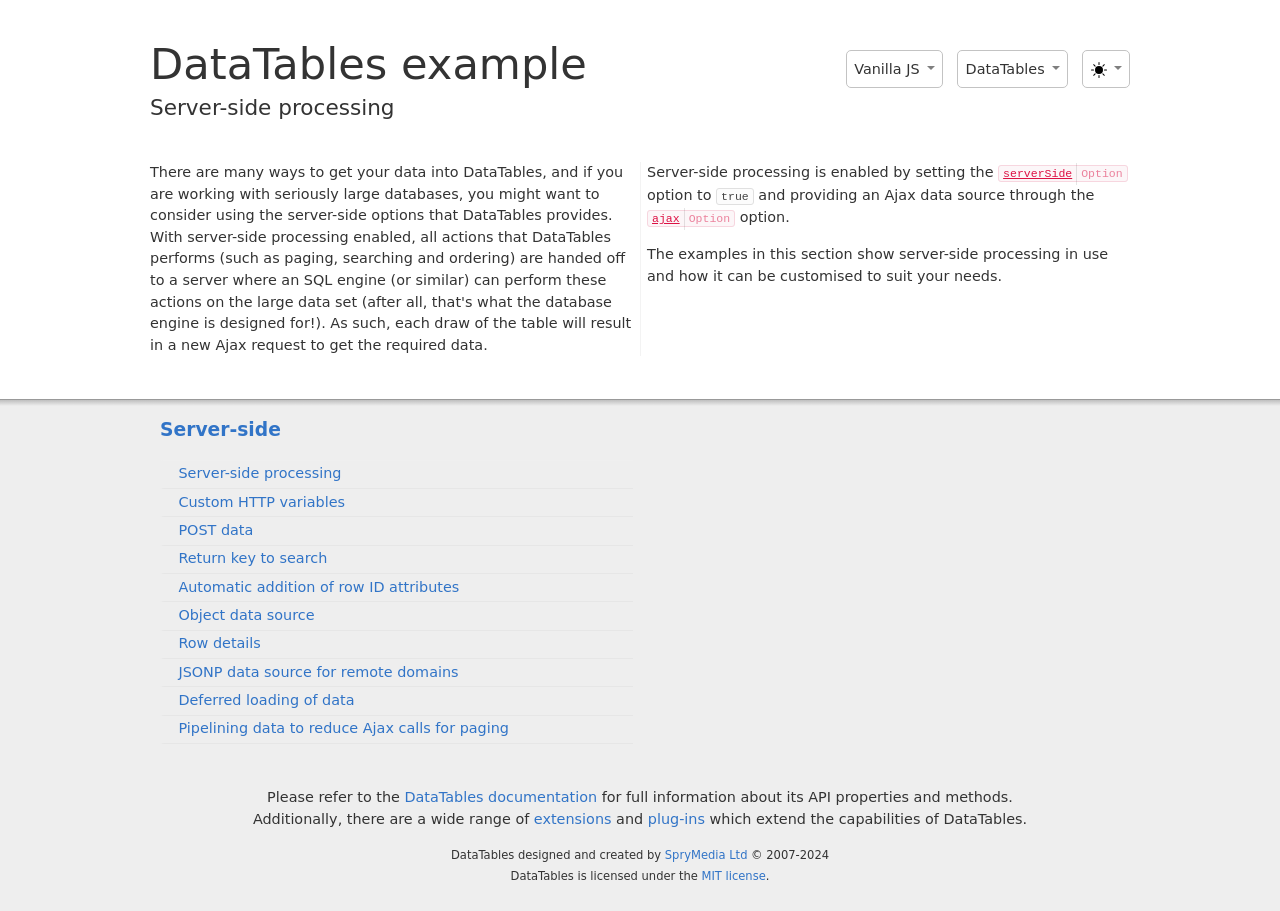
<file: static/lib/DataTables-2.1.7/examples/server_side/index.html>
<!DOCTYPE html>
<html>
<head>
	<meta charset="utf-8">
	<link rel="shortcut icon" type="image/ico" href="https://www.datatables.net/favicon.ico">
	<meta name="viewport" content="width=device-width, initial-scale=1, minimum-scale=1.0, user-scalable=no">
	<link rel="stylesheet" type="text/css" href="../resources/syntax/shCore.css">
	<link rel="stylesheet" type="text/css" href="../resources/demo.css">
	<script type="text/javascript" language="javascript" src="../resources/syntax/shCore.js"></script>
	<script type="text/javascript" language="javascript" src="../resources/demo.js"></script>
	<script defer class="init">
	dt_demo.init({
		libs: {"targetFramework":"","js":[],"css":[],"components":{"datatables":{"css":"..\/..\/css","js":"..\/..\/js","resolve":true},"autofill":{"css":"..\/..\/..\/extensions\/AutoFill\/css","js":"..\/..\/..\/extensions\/AutoFill\/js","resolve":true},"buttons":{"css":"..\/..\/..\/extensions\/Buttons\/css","js":"..\/..\/..\/extensions\/Buttons\/js","resolve":true},"colreorder":{"css":"..\/..\/..\/extensions\/ColReorder\/css","js":"..\/..\/..\/extensions\/ColReorder\/js","resolve":true},"editor":{"css":"..\/..\/..\/extensions\/Editor\/css","js":"..\/..\/..\/extensions\/Editor\/js","resolve":true},"fixedcolumns":{"css":"..\/..\/..\/extensions\/FixedColumns\/css","js":"..\/..\/..\/extensions\/FixedColumns\/js","resolve":true},"fixedheader":{"css":"..\/..\/..\/extensions\/FixedHeader\/css","js":"..\/..\/..\/extensions\/FixedHeader\/js","resolve":true},"keytable":{"css":"..\/..\/..\/extensions\/KeyTable\/css","js":"..\/..\/..\/extensions\/KeyTable\/js","resolve":true},"responsive":{"css":"..\/..\/..\/extensions\/Responsive\/css","js":"..\/..\/..\/extensions\/Responsive\/js","resolve":true},"rowgroup":{"css":"..\/..\/..\/extensions\/RowGroup\/css","js":"..\/..\/..\/extensions\/RowGroup\/js","resolve":true},"rowreorder":{"css":"..\/..\/..\/extensions\/RowReorder\/css","js":"..\/..\/..\/extensions\/RowReorder\/js","resolve":true},"scroller":{"css":"..\/..\/..\/extensions\/Scroller\/css","js":"..\/..\/..\/extensions\/Scroller\/js","resolve":true},"select":{"css":"..\/..\/..\/extensions\/Select\/css","js":"..\/..\/..\/extensions\/Select\/js","resolve":true},"searchbuilder":{"css":"..\/..\/..\/extensions\/SearchBuilder\/css","js":"..\/..\/..\/extensions\/SearchBuilder\/js","resolve":true},"searchpanes":{"css":"..\/..\/..\/extensions\/SearchPanes\/css","js":"..\/..\/..\/extensions\/SearchPanes\/js","resolve":true},"staterestore":{"css":"..\/..\/..\/extensions\/StateRestore\/css","js":"..\/..\/..\/extensions\/StateRestore\/js","resolve":true},"datetime":{"css":"..\/..\/..\/extensions\/DateTime\/css\/dataTables.dateTime.css","js":"..\/..\/..\/extensions\/DateTime\/js\/dataTables.dateTime.js"},"bootstrap":{"css":"https:\/\/maxcdn.bootstrapcdn.com\/bootstrap\/3.3.7\/css\/bootstrap.min.css","js":"https:\/\/maxcdn.bootstrapcdn.com\/bootstrap\/3.3.7\/js\/bootstrap.min.js"},"bootstrap4":{"css":"https:\/\/cdnjs.cloudflare.com\/ajax\/libs\/twitter-bootstrap\/4.5.2\/css\/bootstrap.css","js":"https:\/\/cdnjs.cloudflare.com\/ajax\/libs\/popper.js\/1.14.3\/umd\/popper.min.js|https:\/\/cdnjs.cloudflare.com\/ajax\/libs\/twitter-bootstrap\/4.5.2\/js\/bootstrap.min.js"},"bootstrap5":{"css":"https:\/\/cdnjs.cloudflare.com\/ajax\/libs\/twitter-bootstrap\/5.3.0\/css\/bootstrap.min.css","js":"https:\/\/cdnjs.cloudflare.com\/ajax\/libs\/twitter-bootstrap\/5.3.0\/js\/bootstrap.bundle.min.js"},"bulma":{"css":"https:\/\/cdnjs.cloudflare.com\/ajax\/libs\/bulma\/1.0.1\/css\/bulma.min.css"},"foundation":{"css":"https:\/\/cdnjs.cloudflare.com\/ajax\/libs\/foundation\/6.4.3\/css\/foundation.min.css","js":"https:\/\/cdnjs.cloudflare.com\/ajax\/libs\/foundation\/6.4.3\/js\/foundation.min.js"},"jqueryui":{"css":"https:\/\/code.jquery.com\/ui\/1.13.2\/themes\/base\/jquery-ui.css","js":"https:\/\/code.jquery.com\/ui\/1.13.2\/jquery-ui.js"},"material":{"css":"https:\/\/cdnjs.cloudflare.com\/ajax\/libs\/material-components-web\/14.0.0\/material-components-web.min.css","js":"https:\/\/cdnjs.cloudflare.com\/ajax\/libs\/material-components-web\/14.0.0\/material-components-web.min.js"},"semanticui":{"css":"https:\/\/cdnjs.cloudflare.com\/ajax\/libs\/fomantic-ui\/2.9.2\/semantic.min.css","js":"https:\/\/cdnjs.cloudflare.com\/ajax\/libs\/fomantic-ui\/2.9.2\/semantic.min.js"},"uikit":{"css":"https:\/\/cdnjs.cloudflare.com\/ajax\/libs\/uikit\/3.0.2\/css\/uikit.min.css","js":"https:\/\/cdnjs.cloudflare.com\/ajax\/libs\/uikit\/3.0.2\/js\/uikit.min.js"},"tailwindcss":{"css":"","js":"https:\/\/cdn.tailwindcss.com"},"font-awesome":{"css":"https:\/\/cdnjs.cloudflare.com\/ajax\/libs\/font-awesome\/4.7.0\/css\/font-awesome.min.css"},"world-flags-sprite":{"css":"https:\/\/cdn.jsdelivr.net\/gh\/lafeber\/world-flags-sprite\/stylesheets\/flags32-both.css"},"demo":{"css":"..\/resources\/demo.css","js":"..\/resources\/demo.js"},"syntax":{"css":"..\/resources\/syntax\/shCore.css","js":"..\/resources\/syntax\/shCore.js"},"buttons-html5":{"js":"..\/..\/..\/extensions\/Buttons\/js\/buttons.html5.js"},"buttons-print":{"js":"..\/..\/..\/extensions\/Buttons\/js\/buttons.print.js"},"buttons-colvis":{"js":"..\/..\/..\/extensions\/Buttons\/js\/buttons.colVis.js"},"jquery":{"js":"https:\/\/code.jquery.com\/jquery-3.7.1.js"},"jszip":{"js":"https:\/\/cdnjs.cloudflare.com\/ajax\/libs\/jszip\/3.10.1\/jszip.min.js"},"pdfmake":{"js":"https:\/\/cdnjs.cloudflare.com\/ajax\/libs\/pdfmake\/0.2.7\/pdfmake.min.js"},"vfsfonts":{"js":"https:\/\/cdnjs.cloudflare.com\/ajax\/libs\/pdfmake\/0.2.7\/vfs_fonts.js"},"moment":{"js":"https:\/\/cdnjs.cloudflare.com\/ajax\/libs\/moment.js\/2.29.2\/moment.min.js"},"luxon":{"js":"https:\/\/cdnjs.cloudflare.com\/ajax\/libs\/luxon\/2.3.1\/luxon.min.js"},"sparkline":{"js":"https:\/\/cdn.jsdelivr.net\/gh\/fnando\/sparkline\/dist\/sparkline.js"}}},
		jquery: function () {
				// no op
		},
		vanilla: function () {
				// no op
		}
	});
	</script>
	<title>DataTables examples - Server-side processing</title>
</head>
<body class="dt-example">
	<div class="container">
		<section>
			<h1>DataTables example <span>Server-side processing</span></h1>
			<div class="info">
				<p>There are many ways to get your data into DataTables, and if you are working with seriously large databases, you might want to consider using the server-side
				options that DataTables provides. With server-side processing enabled, all actions that DataTables performs (such as paging, searching and ordering) are handed off
				to a server where an SQL engine (or similar) can perform these actions on the large data set (after all, that's what the database engine is designed for!). As
				such, each draw of the table will result in a new Ajax request to get the required data.</p>
				<p>Server-side processing is enabled by setting the <a href="//datatables.net/reference/option/serverSide"><code class="option" title=
				"DataTables initialisation option">serverSide</code></a> option to <code>true</code> and providing an Ajax data source through the <a href=
				"//datatables.net/reference/option/ajax"><code class="option" title="DataTables initialisation option">ajax</code></a> option.</p>
				<p>The examples in this section show server-side processing in use and how it can be customised to suit your needs.</p>
			</div>
		</section>
	</div>
	<section>
		<div class="footer">
			<div class="gradient"></div>
			<div class="liner">
				<div class="toc">
					<div class="toc-group">
						<h3><a href="./index.html">Server-side</a></h3>
						<ul class="toc">
							<li>
								<a href="./simple.html">Server-side processing</a>
							</li>
							<li>
								<a href="./custom_vars.html">Custom HTTP variables</a>
							</li>
							<li>
								<a href="./post.html">POST data</a>
							</li>
							<li>
								<a href="./return_search.html">Return key to search</a>
							</li>
							<li>
								<a href="./ids.html">Automatic addition of row ID attributes</a>
							</li>
							<li>
								<a href="./object_data.html">Object data source</a>
							</li>
							<li>
								<a href="./row_details.html">Row details</a>
							</li>
							<li>
								<a href="./jsonp.html">JSONP data source for remote domains</a>
							</li>
							<li>
								<a href="./defer_loading.html">Deferred loading of data</a>
							</li>
							<li>
								<a href="./pipeline.html">Pipelining data to reduce Ajax calls for paging</a>
							</li>
						</ul>
					</div>
				</div>
				<div class="epilogue">
					<p>Please refer to the <a href="https://www.datatables.net">DataTables documentation</a> for full information about its API properties and methods.<br>
					Additionally, there are a wide range of <a href="https://www.datatables.net/extensions">extensions</a> and <a href=
					"https://www.datatables.net/plug-ins">plug-ins</a> which extend the capabilities of DataTables.</p>
					<p class="copyright">DataTables designed and created by <a href="https://www.sprymedia.co.uk">SpryMedia Ltd</a> © 2007-2024<br>
					DataTables is licensed under the <a href="https://www.datatables.net/license/mit">MIT license</a>.</p>
				</div>
			</div>
		</div>
	</section>
</body>
</html>
</file>
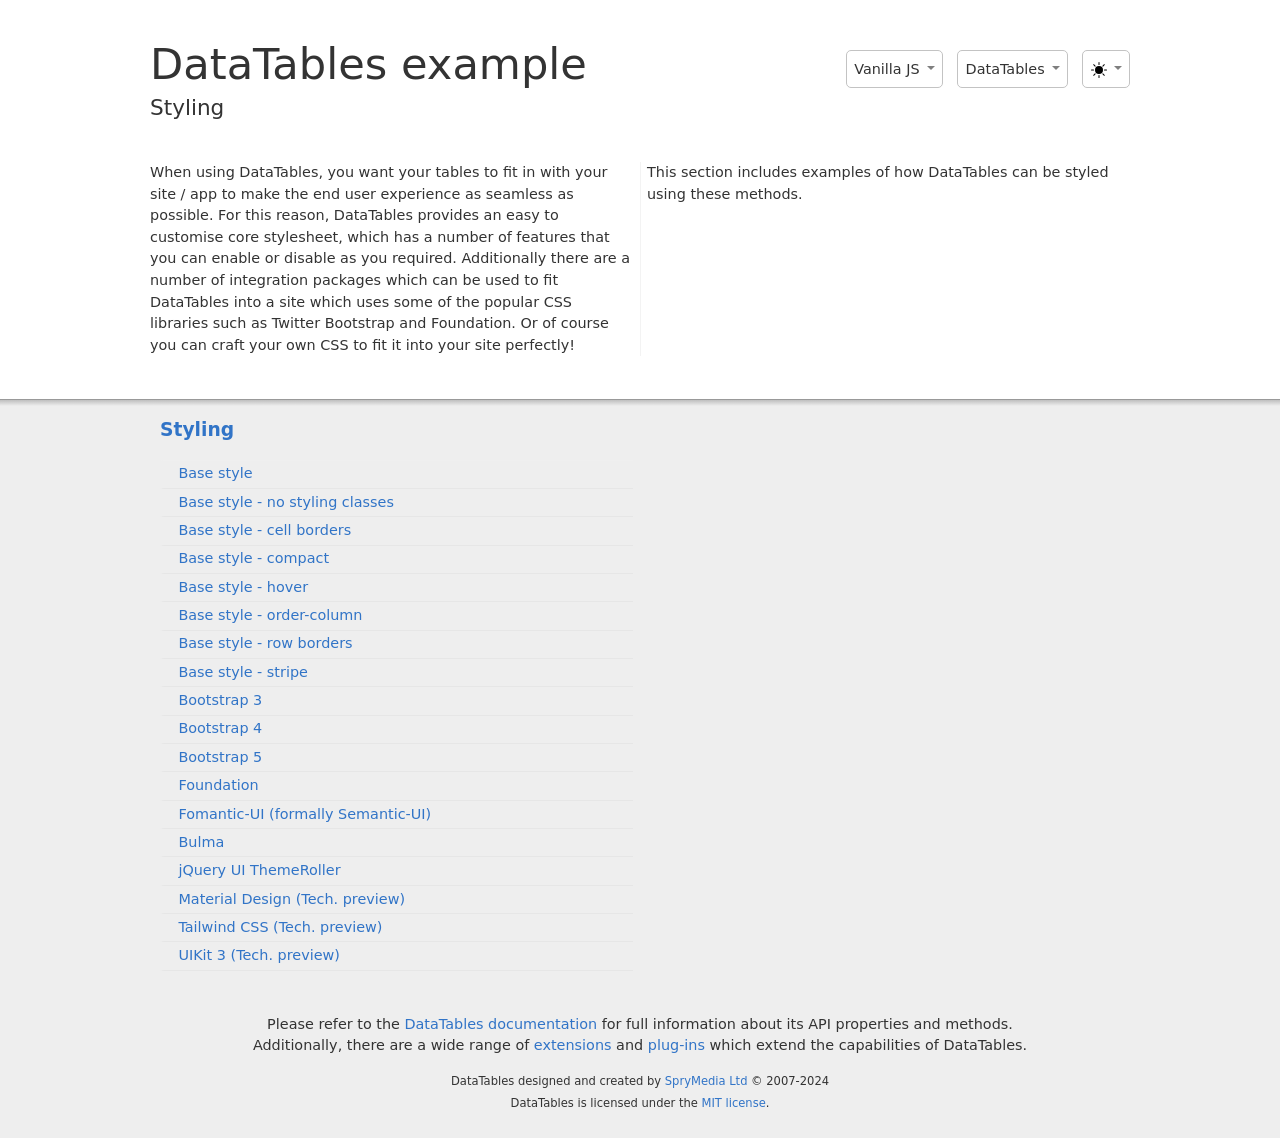
<file: static/lib/DataTables-2.1.7/examples/styling/index.html>
<!DOCTYPE html>
<html>
<head>
	<meta charset="utf-8">
	<link rel="shortcut icon" type="image/ico" href="https://www.datatables.net/favicon.ico">
	<meta name="viewport" content="width=device-width, initial-scale=1, minimum-scale=1.0, user-scalable=no">
	<link rel="stylesheet" type="text/css" href="../resources/syntax/shCore.css">
	<link rel="stylesheet" type="text/css" href="../resources/demo.css">
	<script type="text/javascript" language="javascript" src="../resources/syntax/shCore.js"></script>
	<script type="text/javascript" language="javascript" src="../resources/demo.js"></script>
	<script defer class="init">
	dt_demo.init({
		libs: {"targetFramework":"","js":[],"css":[],"components":{"datatables":{"css":"..\/..\/css","js":"..\/..\/js","resolve":true},"autofill":{"css":"..\/..\/..\/extensions\/AutoFill\/css","js":"..\/..\/..\/extensions\/AutoFill\/js","resolve":true},"buttons":{"css":"..\/..\/..\/extensions\/Buttons\/css","js":"..\/..\/..\/extensions\/Buttons\/js","resolve":true},"colreorder":{"css":"..\/..\/..\/extensions\/ColReorder\/css","js":"..\/..\/..\/extensions\/ColReorder\/js","resolve":true},"editor":{"css":"..\/..\/..\/extensions\/Editor\/css","js":"..\/..\/..\/extensions\/Editor\/js","resolve":true},"fixedcolumns":{"css":"..\/..\/..\/extensions\/FixedColumns\/css","js":"..\/..\/..\/extensions\/FixedColumns\/js","resolve":true},"fixedheader":{"css":"..\/..\/..\/extensions\/FixedHeader\/css","js":"..\/..\/..\/extensions\/FixedHeader\/js","resolve":true},"keytable":{"css":"..\/..\/..\/extensions\/KeyTable\/css","js":"..\/..\/..\/extensions\/KeyTable\/js","resolve":true},"responsive":{"css":"..\/..\/..\/extensions\/Responsive\/css","js":"..\/..\/..\/extensions\/Responsive\/js","resolve":true},"rowgroup":{"css":"..\/..\/..\/extensions\/RowGroup\/css","js":"..\/..\/..\/extensions\/RowGroup\/js","resolve":true},"rowreorder":{"css":"..\/..\/..\/extensions\/RowReorder\/css","js":"..\/..\/..\/extensions\/RowReorder\/js","resolve":true},"scroller":{"css":"..\/..\/..\/extensions\/Scroller\/css","js":"..\/..\/..\/extensions\/Scroller\/js","resolve":true},"select":{"css":"..\/..\/..\/extensions\/Select\/css","js":"..\/..\/..\/extensions\/Select\/js","resolve":true},"searchbuilder":{"css":"..\/..\/..\/extensions\/SearchBuilder\/css","js":"..\/..\/..\/extensions\/SearchBuilder\/js","resolve":true},"searchpanes":{"css":"..\/..\/..\/extensions\/SearchPanes\/css","js":"..\/..\/..\/extensions\/SearchPanes\/js","resolve":true},"staterestore":{"css":"..\/..\/..\/extensions\/StateRestore\/css","js":"..\/..\/..\/extensions\/StateRestore\/js","resolve":true},"datetime":{"css":"..\/..\/..\/extensions\/DateTime\/css\/dataTables.dateTime.css","js":"..\/..\/..\/extensions\/DateTime\/js\/dataTables.dateTime.js"},"bootstrap":{"css":"https:\/\/maxcdn.bootstrapcdn.com\/bootstrap\/3.3.7\/css\/bootstrap.min.css","js":"https:\/\/maxcdn.bootstrapcdn.com\/bootstrap\/3.3.7\/js\/bootstrap.min.js"},"bootstrap4":{"css":"https:\/\/cdnjs.cloudflare.com\/ajax\/libs\/twitter-bootstrap\/4.5.2\/css\/bootstrap.css","js":"https:\/\/cdnjs.cloudflare.com\/ajax\/libs\/popper.js\/1.14.3\/umd\/popper.min.js|https:\/\/cdnjs.cloudflare.com\/ajax\/libs\/twitter-bootstrap\/4.5.2\/js\/bootstrap.min.js"},"bootstrap5":{"css":"https:\/\/cdnjs.cloudflare.com\/ajax\/libs\/twitter-bootstrap\/5.3.0\/css\/bootstrap.min.css","js":"https:\/\/cdnjs.cloudflare.com\/ajax\/libs\/twitter-bootstrap\/5.3.0\/js\/bootstrap.bundle.min.js"},"bulma":{"css":"https:\/\/cdnjs.cloudflare.com\/ajax\/libs\/bulma\/1.0.1\/css\/bulma.min.css"},"foundation":{"css":"https:\/\/cdnjs.cloudflare.com\/ajax\/libs\/foundation\/6.4.3\/css\/foundation.min.css","js":"https:\/\/cdnjs.cloudflare.com\/ajax\/libs\/foundation\/6.4.3\/js\/foundation.min.js"},"jqueryui":{"css":"https:\/\/code.jquery.com\/ui\/1.13.2\/themes\/base\/jquery-ui.css","js":"https:\/\/code.jquery.com\/ui\/1.13.2\/jquery-ui.js"},"material":{"css":"https:\/\/cdnjs.cloudflare.com\/ajax\/libs\/material-components-web\/14.0.0\/material-components-web.min.css","js":"https:\/\/cdnjs.cloudflare.com\/ajax\/libs\/material-components-web\/14.0.0\/material-components-web.min.js"},"semanticui":{"css":"https:\/\/cdnjs.cloudflare.com\/ajax\/libs\/fomantic-ui\/2.9.2\/semantic.min.css","js":"https:\/\/cdnjs.cloudflare.com\/ajax\/libs\/fomantic-ui\/2.9.2\/semantic.min.js"},"uikit":{"css":"https:\/\/cdnjs.cloudflare.com\/ajax\/libs\/uikit\/3.0.2\/css\/uikit.min.css","js":"https:\/\/cdnjs.cloudflare.com\/ajax\/libs\/uikit\/3.0.2\/js\/uikit.min.js"},"tailwindcss":{"css":"","js":"https:\/\/cdn.tailwindcss.com"},"font-awesome":{"css":"https:\/\/cdnjs.cloudflare.com\/ajax\/libs\/font-awesome\/4.7.0\/css\/font-awesome.min.css"},"world-flags-sprite":{"css":"https:\/\/cdn.jsdelivr.net\/gh\/lafeber\/world-flags-sprite\/stylesheets\/flags32-both.css"},"demo":{"css":"..\/resources\/demo.css","js":"..\/resources\/demo.js"},"syntax":{"css":"..\/resources\/syntax\/shCore.css","js":"..\/resources\/syntax\/shCore.js"},"buttons-html5":{"js":"..\/..\/..\/extensions\/Buttons\/js\/buttons.html5.js"},"buttons-print":{"js":"..\/..\/..\/extensions\/Buttons\/js\/buttons.print.js"},"buttons-colvis":{"js":"..\/..\/..\/extensions\/Buttons\/js\/buttons.colVis.js"},"jquery":{"js":"https:\/\/code.jquery.com\/jquery-3.7.1.js"},"jszip":{"js":"https:\/\/cdnjs.cloudflare.com\/ajax\/libs\/jszip\/3.10.1\/jszip.min.js"},"pdfmake":{"js":"https:\/\/cdnjs.cloudflare.com\/ajax\/libs\/pdfmake\/0.2.7\/pdfmake.min.js"},"vfsfonts":{"js":"https:\/\/cdnjs.cloudflare.com\/ajax\/libs\/pdfmake\/0.2.7\/vfs_fonts.js"},"moment":{"js":"https:\/\/cdnjs.cloudflare.com\/ajax\/libs\/moment.js\/2.29.2\/moment.min.js"},"luxon":{"js":"https:\/\/cdnjs.cloudflare.com\/ajax\/libs\/luxon\/2.3.1\/luxon.min.js"},"sparkline":{"js":"https:\/\/cdn.jsdelivr.net\/gh\/fnando\/sparkline\/dist\/sparkline.js"}}},
		jquery: function () {
				// no op
		},
		vanilla: function () {
				// no op
		}
	});
	</script>
	<title>DataTables examples - Styling</title>
</head>
<body class="dt-example">
	<div class="container">
		<section>
			<h1>DataTables example <span>Styling</span></h1>
			<div class="info">
				<p>When using DataTables, you want your tables to fit in with your site / app to make the end user experience as seamless as possible. For this reason, DataTables
				provides an easy to customise core stylesheet, which has a number of features that you can enable or disable as you required. Additionally there are a number of
				integration packages which can be used to fit DataTables into a site which uses some of the popular CSS libraries such as Twitter Bootstrap and Foundation. Or of
				course you can craft your own CSS to fit it into your site perfectly!</p>
				<p>This section includes examples of how DataTables can be styled using these methods.</p>
			</div>
		</section>
	</div>
	<section>
		<div class="footer">
			<div class="gradient"></div>
			<div class="liner">
				<div class="toc">
					<div class="toc-group">
						<h3><a href="./index.html">Styling</a></h3>
						<ul class="toc">
							<li>
								<a href="./display.html">Base style</a>
							</li>
							<li>
								<a href="./no-classes.html">Base style - no styling classes</a>
							</li>
							<li>
								<a href="./cell-border.html">Base style - cell borders</a>
							</li>
							<li>
								<a href="./compact.html">Base style - compact</a>
							</li>
							<li>
								<a href="./hover.html">Base style - hover</a>
							</li>
							<li>
								<a href="./order-column.html">Base style - order-column</a>
							</li>
							<li>
								<a href="./row-border.html">Base style - row borders</a>
							</li>
							<li>
								<a href="./stripe.html">Base style - stripe</a>
							</li>
							<li>
								<a href="./bootstrap.html">Bootstrap 3</a>
							</li>
							<li>
								<a href="./bootstrap4.html">Bootstrap 4</a>
							</li>
							<li>
								<a href="./bootstrap5.html">Bootstrap 5</a>
							</li>
							<li>
								<a href="./foundation.html">Foundation</a>
							</li>
							<li>
								<a href="./semanticui.html">Fomantic-UI (formally Semantic-UI)</a>
							</li>
							<li>
								<a href="./bulma.html">Bulma</a>
							</li>
							<li>
								<a href="./jqueryUI.html">jQuery UI ThemeRoller</a>
							</li>
							<li>
								<a href="./material.html">Material Design (Tech. preview)</a>
							</li>
							<li>
								<a href="./tailwind.html">Tailwind CSS (Tech. preview)</a>
							</li>
							<li>
								<a href="./uikit.html">UIKit 3 (Tech. preview)</a>
							</li>
						</ul>
					</div>
				</div>
				<div class="epilogue">
					<p>Please refer to the <a href="https://www.datatables.net">DataTables documentation</a> for full information about its API properties and methods.<br>
					Additionally, there are a wide range of <a href="https://www.datatables.net/extensions">extensions</a> and <a href=
					"https://www.datatables.net/plug-ins">plug-ins</a> which extend the capabilities of DataTables.</p>
					<p class="copyright">DataTables designed and created by <a href="https://www.sprymedia.co.uk">SpryMedia Ltd</a> © 2007-2024<br>
					DataTables is licensed under the <a href="https://www.datatables.net/license/mit">MIT license</a>.</p>
				</div>
			</div>
		</div>
	</section>
</body>
</html>
</file>
<file: static/lib/DataTables-2.1.7/examples/resources/syntax/shCore.css>
/**
 * SyntaxHighlighter
 * http://alexgorbatchev.com/SyntaxHighlighter
 *
 * SyntaxHighlighter is donationware. If you are using it, please donate.
 * http://alexgorbatchev.com/SyntaxHighlighter/donate.html
 *
 * @version
 * 3.0.83 (July 02 2010)
 * 
 * @copyright
 * Copyright (C) 2004-2010 Alex Gorbatchev.
 *
 * @license
 * Dual licensed under the MIT and GPL licenses.
 */
.syntaxhighlighter a,
.syntaxhighlighter div,
.syntaxhighlighter code,
.syntaxhighlighter table,
.syntaxhighlighter table td,
.syntaxhighlighter table tr,
.syntaxhighlighter table tbody,
.syntaxhighlighter table thead,
.syntaxhighlighter table caption,
.syntaxhighlighter textarea {
  -moz-border-radius: 0 0 0 0 !important;
  -webkit-border-radius: 0 0 0 0 !important;
  background: none !important;
  border: 0 !important;
  bottom: auto !important;
  float: none !important;
  height: auto !important;
  left: auto !important;
  line-height: 1.1em !important;
  margin: 0 !important;
  outline: 0 !important;
  overflow: visible !important;
  padding: 0 !important;
  position: static !important;
  right: auto !important;
  text-align: left !important;
  top: auto !important;
  vertical-align: baseline !important;
  width: auto !important;
  box-sizing: content-box !important;
  font-family: "Source Code Pro","Consolas","Monaco","Bitstream Vera Sans Mono","Courier New",Courier,monospace !important;
  font-weight: normal !important;
  font-style: normal !important;
  font-size: 1em !important;
  min-height: inherit !important;
  min-height: auto !important;
  white-space: nowrap;
}

.syntaxhighlighter {
  width: 100% !important;
  margin: 1em 0 1em 0 !important;
  position: relative !important;
  overflow: auto !important;
  font-size: 1em !important;
  clear: both;

  box-shadow: inset 0 0 3px #555;
  padding: 5px 3px;
  background: #f8f8f8 !important;
  box-sizing: border-box;
}
.syntaxhighlighter.source {
  overflow: hidden !important;
}
.syntaxhighlighter .bold {
  font-weight: bold !important;
}
.syntaxhighlighter .italic {
  font-style: italic !important;
}
.syntaxhighlighter .line {
  white-space: nowrap !important;
}
.syntaxhighlighter table {
  width: 100% !important;
}
.syntaxhighlighter table caption {
  text-align: left !important;
  padding: .5em 0 0.5em 1em !important;
}
.syntaxhighlighter table td.code {
  width: 100% !important;
  position: relative !important;
}
.syntaxhighlighter table td.code .container {
  position: relative !important;
  overflow: auto !important;
  padding-bottom: 1em !important;
}
.syntaxhighlighter table td.code .container textarea {
  box-sizing: border-box !important;
  position: relative !important;
  left: 0 !important;
  top: 0 !important;
  width: 100% !important;
  height: 100% !important;
  border: none !important;
  background: white !important;
  padding-left: 1em !important;
  overflow: hidden !important;
  white-space: pre !important;
  line-height: 1.4em !important;
}
.syntaxhighlighter.source table td.code .container {
  position: absolute !important;
  overflow-x: auto !important;
  top: 0 !important;
  bottom: 0 !important;
  left: 0 !important;
  right: 0 !important;
}
.syntaxhighlighter table td.code .container::before {
  display: none !important; /* BS4 override */
}
.syntaxhighlighter.source table td.code .container div.line {
  display: none !important;
}
.syntaxhighlighter table td.gutter .line {
  text-align: right !important;
  padding: 2px 0.5em 2px 1em !important;
}
.syntaxhighlighter table td.code .line {
  padding: 2px 1em !important;
}
.syntaxhighlighter.nogutter td.code .container textarea, .syntaxhighlighter.nogutter td.code .line {
  padding-left: 0em !important;
}
.syntaxhighlighter.show {
  display: block !important;
}
.syntaxhighlighter.collapsed table {
  display: none !important;
}
.syntaxhighlighter.collapsed .toolbar {
  padding: 0.1em 0.8em 0em 0.8em !important;
  font-size: 1em !important;
  position: static !important;
  width: auto !important;
  height: auto !important;
}
.syntaxhighlighter.collapsed .toolbar span {
  display: inline !important;
  margin-right: 1em !important;
}
.syntaxhighlighter.collapsed .toolbar span a {
  padding: 0 !important;
  display: none !important;
}
.syntaxhighlighter.collapsed .toolbar span a.expandSource {
  display: inline !important;
}
.syntaxhighlighter .toolbar {
  position: absolute !important;
  right: 10px !important;
  top: 0 !important;
  font-size: 10px !important;
  z-index: 7 !important;
}
.syntaxhighlighter .toolbar span.title {
  display: inline !important;
}
.syntaxhighlighter .toolbar a {
  display: block !important;
  text-align: center !important;
  text-decoration: none !important;
  padding-top: 1px !important;
}
.syntaxhighlighter .toolbar a.expandSource {
  display: none !important;
}
.syntaxhighlighter.ie {
  font-size: .9em !important;
  padding: 1px 0 1px 0 !important;
}
.syntaxhighlighter.ie .toolbar {
  line-height: 8px !important;
}
.syntaxhighlighter.ie .toolbar a {
  padding-top: 0px !important;
}
.syntaxhighlighter.printing .line.alt1 .content,
.syntaxhighlighter.printing .line.alt2 .content,
.syntaxhighlighter.printing .line.highlighted .number,
.syntaxhighlighter.printing .line.highlighted.alt1 .content,
.syntaxhighlighter.printing .line.highlighted.alt2 .content {
  background: none !important;
}
.syntaxhighlighter.printing .line .number {
  color: #bbbbbb !important;
}
.syntaxhighlighter.printing .line .content {
  color: black !important;
}
.syntaxhighlighter.printing .toolbar {
  display: none !important;
}
.syntaxhighlighter.printing a {
  text-decoration: none !important;
}
.syntaxhighlighter.printing .plain, .syntaxhighlighter.printing .plain a {
  color: black !important;
}
.syntaxhighlighter.printing .comments, .syntaxhighlighter.printing .comments a {
  color: #008200 !important;
}
.syntaxhighlighter.printing .string, .syntaxhighlighter.printing .string a {
  color: blue !important;
}
.syntaxhighlighter.printing .keyword {
  color: #006699 !important;
  font-weight: bold !important;
}
.syntaxhighlighter.printing .preprocessor {
  color: gray !important;
}
.syntaxhighlighter.printing .variable {
  color: #aa7700 !important;
}
.syntaxhighlighter.printing .value {
  color: #009900 !important;
}
.syntaxhighlighter.printing .functions {
  color: #ff1493 !important;
}
.syntaxhighlighter.printing .constants {
  color: #0066cc !important;
}
.syntaxhighlighter.printing .script {
  font-weight: bold !important;
}
.syntaxhighlighter.printing .color1, .syntaxhighlighter.printing .color1 a {
  color: gray !important;
}
.syntaxhighlighter.printing .color2, .syntaxhighlighter.printing .color2 a {
  color: #ff1493 !important;
}
.syntaxhighlighter.printing .color3, .syntaxhighlighter.printing .color3 a {
  color: red !important;
}
.syntaxhighlighter.printing .break, .syntaxhighlighter.printing .break a {
  color: black !important;
}



/**
 * SyntaxHighlighter
 * http://alexgorbatchev.com/SyntaxHighlighter
 *
 * SyntaxHighlighter is donationware. If you are using it, please donate.
 * http://alexgorbatchev.com/SyntaxHighlighter/donate.html
 *
 * @version
 * 3.0.83 (July 02 2010)
 * 
 * @copyright
 * Copyright (C) 2004-2010 Alex Gorbatchev.
 *
 * @license
 * Dual licensed under the MIT and GPL licenses.
 */
.syntaxhighlighter {
  font-size: 13px !important;
  overflow: visible !important;
}
.syntaxhighlighter .line.alt1 {
  background-color: white !important;
}
.syntaxhighlighter .line.alt2 {
  background-color: #F8F8F8 !important;
}
.syntaxhighlighter .line.highlighted.alt1, .syntaxhighlighter .line.highlighted.alt2 {
  background-color: #e0e0e0 !important;
}
.syntaxhighlighter .line.highlighted.number {
  color: black !important;
}
.syntaxhighlighter table caption {
  color: black !important;
}
.syntaxhighlighter .gutter {
}
.syntaxhighlighter .gutter div {
  color: #5C5C5C !important;
}
.syntaxhighlighter .gutter .line.alt1, .syntaxhighlighter  .gutter .line.alt2 {
  background-color: transparent !important;
}
.odd .syntaxhighlighter .gutter .line.alt1, .odd .syntaxhighlighter  .gutter .line.alt2 {
  background-color: #F2F2F2 !important;
}
.syntaxhighlighter .gutter .line {
  border-right: 3px solid #4E6CA3 !important;
}
.syntaxhighlighter .gutter .line.highlighted {
  background-color: #4E6CA3 !important;
  color: white !important;
}
.syntaxhighlighter.printing .line .content {
  border: none !important;
}
.syntaxhighlighter.collapsed {
  overflow: visible !important;
}
.syntaxhighlighter.collapsed .toolbar {
  color: blue !important;
  background: white !important;
  border: 1px solid #4E6CA3 !important;
}
.syntaxhighlighter.collapsed .toolbar a {
  color: blue !important;
}
.syntaxhighlighter.collapsed .toolbar a:hover {
  color: red !important;
}
.syntaxhighlighter .toolbar {
  color: white !important;
  border: none !important;
}
.syntaxhighlighter .toolbar a {
  font: 100%/1.45em "Lucida Grande", Verdana, Arial, Helvetica, sans-serif !important;
  color: white !important;
  background: #4E6CA3 !important;
  float: right !important;
  padding: 2px 5px !important;
  clear: both;
}
.syntaxhighlighter .toolbar a:hover {
  color: #b7c5df !important;
  background: #39568b !important;
}
.syntaxhighlighter .plain, .syntaxhighlighter .plain a {
  color: black !important;
}
.syntaxhighlighter .comments, .syntaxhighlighter .comments a {
  color: #008200 !important;
}
.syntaxhighlighter .string, .syntaxhighlighter .string a {
  color: blue !important;
}
.syntaxhighlighter .keyword {
  color: #006699 !important;
}
.syntaxhighlighter .preprocessor {
  color: gray !important;
}
.syntaxhighlighter .variable {
  color: #aa7700 !important;
}
.syntaxhighlighter .value {
  color: #009900 !important;
}
.syntaxhighlighter .functions {
  color: #ff1493 !important;
}
.syntaxhighlighter .constants {
  color: #0066cc !important;
}
.syntaxhighlighter .script {
  font-weight: bold !important;
  color: #006699 !important;
  background-color: none !important;
}
.syntaxhighlighter .color1, .syntaxhighlighter .color1 a {
  color: gray !important;
}
.syntaxhighlighter .color2, .syntaxhighlighter .color2 a {
  color: #ff1493 !important;
}
.syntaxhighlighter .color3, .syntaxhighlighter .color3 a {
  color: red !important;
}

.syntaxhighlighter .keyword {
  font-weight: bold !important;
}

.datatables_ref:hover {
  text-decoration: underline;
  cursor: pointer;
}

.syntaxhighlighter .dtapi {
  color: #069;
}

.syntaxhighlighter .dtapi:hover {
  text-decoration: underline;
  cursor: pointer;
}

.syntaxhighlighter table {
  table-layout: fixed !important;
}

.syntaxhighlighter table td.gutter {
  width: 46px !important; /* enough for three digits */
}

.syntaxhighlighter table td.code {
  width: auto !important;
}
</file>
<file: static/lib/DataTables-2.1.7/examples/resources/demo.css>
body {
  font: 90%/1.5em system-ui, -apple-system, "Segoe UI", Roboto, "Helvetica Neue", "Noto Sans", "Liberation Sans", Arial, sans-serif;
  margin: 0;
  padding: 0;
  color: #333;
  background-color: #fff;
}
body.dt-example-bootstrap5 {
  background-color: var(--bs-body-bg);
  color: var(--bs-body-color);
}
body.dt-example-bulma {
  background-color: var(--bulma-body-background-color);
  color: var(--bulma-body-color);
}

section {
  position: relative;
}

body.dt-example div.container {
  max-width: 980px;
  margin: 0 auto;
}
body.dt-example h1 {
  font-weight: normal;
  font-size: 3em;
  line-height: 1em;
  margin: 1em 0;
}
body.dt-example h1 span {
  display: block;
  padding-top: 0.5em;
  font-size: 0.5em;
  line-height: 1em;
}
body.dt-example h2 {
  font-size: 2em;
  margin: 1em 0;
}
body.dt-example h3 {
  font-size: 1.3em;
  margin: 1em 0;
}

a {
  cursor: pointer;
  color: #3174c7;
  text-decoration: none;
}

p > a:hover {
  text-decoration: underline;
}

div.toc ul {
  color: #4E6CA3;
  list-style-type: none;
  padding-left: 0;
}
div.toc li {
  padding: 0.2em 1em;
  border-left: 4px solid transparent;
  border-bottom: 1px solid #e6e6e6;
}
div.toc li.active {
  border-left: 4px solid #458ae0;
}
div.toc li:first-child {
  border-top: 1px solid #efefef;
}
div.epilogue {
  text-align: center;
  margin-top: 2em;
}

p.copyright {
  font-size: 0.8em;
  padding-bottom: 2em;
  margin-bottom: 0;
  margin-top: 1em;
}

.clear {
  clear: both;
  height: 0;
}

div.info {
  margin-bottom: 2em;
  column-count: 2;
  column-rule: 1px solid #F3F3F3;
}
div.info > * {
  -webkit-column-break-inside: avoid;
  break-inside: avoid;
}
div.info li {
  margin-top: 0.75em;
}
div.info p:first-child {
  margin-top: 0;
}
div.footer {
  position: relative;
  margin-top: 3em;
  border-top: 1px solid #999;
  background-color: #eee;
  padding: 0;
}
div.footer > div.liner {
  max-width: 960px;
  margin: 0 auto;
}
div.footer > div.gradient {
  position: absolute;
  top: 0;
  left: 0;
  width: 100%;
  height: 6px;
  background: linear-gradient(to bottom, rgba(0, 0, 0, 0.2) 0%, rgba(0, 0, 0, 0) 100%);
  /* W3C */
}
div.toc {
  column-count: 2;
}
div.toc-group {
  display: inline-block;
  width: 100%;
}
div.box {
  overflow: auto;
  height: 8em;
  padding: 1em;
  color: #444;
  background-color: #fcfcfc;
  border: 1px solid #e0e0e0;
  margin-bottom: 2em;
}

code {
  font-family: "Source Code Pro", Consolas, Menlo, Monaco, "Courier New", monospace;
  padding: 1px 4px;
  font-size: 0.8em;
  color: #444;
  background-color: #fcfcfc;
  border: 1px solid #e0e0e0;
  -webkit-border-radius: 3px;
  -moz-border-radius: 3px;
  border-radius: 3px;
}
code:after {
  display: inline-block;
  border-left: 1px solid rgba(0, 0, 0, 0.2);
  margin-left: 4px;
  padding-left: 4px;
  opacity: 0.5;
}

a code {
  text-decoration: underline;
  height: auto !important;
  padding: 1px 4px !important;
  margin-bottom: 0 !important;
}

code.option {
  color: #D14;
  /* red */
  background-color: #fcf6f8;
  border: 1px solid #f7d6df;
  white-space: nowrap;
}
code.option:after {
  content: "Option";
}
code.path {
  color: #095c05;
  /* dark green */
  background-color: #eef7ed;
  border: 1px solid #8ccb89;
  white-space: nowrap;
}
code.path:after {
  content: "Path";
}
code.tag {
  color: #c29f00;
  /* yellow */
  background-color: #fff9d7;
  border: 1px solid #ffe700;
  white-space: nowrap;
}
code.tag:after {
  content: "Tag";
}
code.api {
  color: #0c199c;
  /* dark blue */
  background-color: #f4f5fc;
  border: 1px solid #c6cbe9;
  white-space: nowrap;
}
code.api:after {
  content: "API";
}
code.type {
  color: #d119cf;
  /* pink */
  background-color: #faebfa;
  border: 1px solid #f3aef2;
  white-space: nowrap;
}
code.type:after {
  content: "Type";
}
code.event {
  color: #2a839e;
  /* deep aqua */
  background-color: #f5fafb;
  border: 1px solid #a8ddec;
  white-space: nowrap;
}
code.event:after {
  content: "Event";
}
code.string {
  color: #c05f1d;
  /* brown */
  background-color: #f5eee9;
  border: 1px solid #dfc4b2;
  white-space: nowrap;
}
code.string:after {
  content: "String";
}
code.field {
  color: #ad1ee8;
  /* purple */
  background-color: #f9f1fc;
  border: 1px solid #ebc9f7;
  white-space: nowrap;
}
code.field:after {
  content: "Field";
}
code.button {
  color: #464e50;
  /* grey */
  background-color: #f2f7f9;
  border: 1px solid #b8c3c5;
  white-space: nowrap;
}
code.button:after {
  content: "Button";
}
code.feature {
  color: rgb(221, 109, 17);
  /* orange */
  background-color: #fcf9f6;
  border: 1px solid #f7e5d6;
  white-space: nowrap;
}
code.feature:after {
  content: "Feature";
}
code.multiline {
  display: inline-block;
  width: 95%;
}

div.syntaxhighlighter {
  padding: 20px 20px 8px 3px;
  border-radius: 5px;
}
div.syntaxhighlighter code:after {
  display: none;
}

ul.dt-tabs {
  position: relative;
  display: block;
  top: 1px;
  height: 40px;
  margin: 20px 20px 0 0 !important;
  padding-left: 0.5rem;
  font-size: 1em;
}
ul.dt-tabs li {
  display: block;
  float: left;
  padding: 0 15px;
  height: 40px;
  font-size: 1.2em;
  margin: 0 5px;
  cursor: pointer;
  line-height: 40px;
  color: #121e32;
  border: 1px solid transparent;
  border-bottom: none;
  margin-top: -1px;
}
ul.dt-tabs li.active {
  border: 1px solid #ccc;
  border-bottom: 1px solid white;
  margin-top: 0;
  border-top-left-radius: 5px;
  border-top-right-radius: 5px;
  background-color: white;
}

div.dt-tabs {
  clear: both;
  margin-top: -1px;
  display: block;
  border-radius: 5px;
}

body.dt-example-foundation table.dataTable input,
body.dt-example-foundation table.dataTable select {
  margin-bottom: 0;
}

body.dt-example-tailwindcss h1 {
  font-size: 3em;
  margin: 0.8em 0;
}
body.dt-example-tailwindcss h2 {
  margin: 0.5em 0;
  font-size: 1.75em;
}
body.dt-example-tailwindcss h3 {
  margin: 0.5em 0;
  font-size: 1.2em;
  font-weight: bold;
}
body.dt-example-tailwindcss div.info a,
body.dt-example-tailwindcss div.dt-tabs a,
body.dt-example-tailwindcss div.footer a {
  color: #3174c7;
}
body.dt-example-tailwindcss p {
  margin: 0.5em 0;
}

div.dt-tabs > div {
  padding: 1.5em;
  border: 1px solid #ccc;
  display: none;
  border-radius: 5px;
  box-shadow: 2px 2px 2px rgba(0, 0, 0, 0.2);
}
div.dt-tabs > div h1 {
  border-bottom: none;
  margin-top: 1em;
}
div.dt-tabs > div > p {
  margin-bottom: 1rem;
}
div.dt-tabs > div > p:first-child {
  margin-top: 0;
}
div.dt-tabs > div > ul {
  display: block;
  list-style: none;
  padding-left: 0;
  border-width: 0px;
  margin: 1em 2em;
}
div.dt-tabs > div > ul > li {
  display: list-item;
  border-bottom: 1px solid rgba(0, 0, 0, 0.1);
  padding: 0.2em 1em;
}
div.dt-tabs > div > ul > li:first-child {
  border-top: 1px solid rgba(0, 0, 0, 0.1);
}
div.dt-tabs > div > ul > li > a {
  border-bottom-width: 0px;
  display: block;
  padding: 0px;
}
div.column_half {
  float: left;
  width: 49%;
  padding-right: 1%;
}

div.dt-demo-options {
  position: absolute;
  right: 0;
  top: 0.5em;
  z-index: 12;
}

div.dt-demo-selector {
  position: relative;
  display: inline-block;
  margin-left: 1em;
}
div.dt-demo-selector div.dt-demo-selector__current {
  width: fit-content;
  padding: 0.5em;
  border: 1px solid #c3c3c3;
  border-radius: 5px;
  cursor: pointer;
}
div.dt-demo-selector div.dt-demo-selector__current::after {
  display: inline-block;
  margin-left: 0.5em;
  vertical-align: 0.255em;
  content: "";
  border-top: 0.3em solid;
  border-right: 0.3em solid transparent;
  border-bottom: 0;
  border-left: 0.3em solid transparent;
  color: rgba(0, 0, 0, 0.5);
}
div.dt-demo-selector div.dt-demo-selector__options {
  display: none;
  position: absolute;
  top: 39px;
  right: 0;
  padding: 0.5em;
  border: 1px solid #c3c3c3;
  z-index: 3;
  background-color: white;
  box-shadow: 2px 2px 5px rgba(0, 0, 0, 0.1);
  border-radius: 5px;
  min-width: 100px;
}
div.dt-demo-selector div.dt-demo-selector__options div.dt-demo-selector__option {
  margin-bottom: 2px;
  padding: 0.5em 1em;
  border-radius: 0.25em;
  cursor: pointer;
}
div.dt-demo-selector div.dt-demo-selector__options div.dt-demo-selector__option.selected {
  background: rgb(13, 110, 253);
  color: white;
}
div.dt-demo-selector div.dt-demo-selector__options div.dt-demo-selector__option.selected i.dt-demo-icon {
  filter: invert(100%) brightness(1000%);
}
div.dt-demo-selector div.dt-demo-selector__options div.dt-demo-selector__option:not(.selected):hover {
  background: rgb(240, 240, 240);
}
div.dt-demo-selector div.dt-demo-selector__options div.dt-demo-selector__option:last-child {
  margin-bottom: 0;
}
div.dt-demo-selector div.dt-demo-selector__options div.dt-demo-selector__option i.dt-demo-icon {
  margin-right: 0.75em;
}
div.dt-demo-selector div.dt-demo-selector__options div.dt-demo-selector__title {
  min-width: 200px;
  text-align: center;
  margin: 0.5em -0.5em;
  border-bottom: 1px solid rgba(0, 0, 0, 0.2);
  padding-bottom: 12px;
}
div.dt-demo-selector div.dt-demo-selector__options div.dt-demo-selector__title p.dt-demo-warning {
  margin-top: 1em;
  text-align: left;
  padding: 0 1em;
}
div.dt-demo-selector div.dt-demo-selector__options p {
  margin: 0;
  font-size: 0.85em;
}
div.dt-demo-selector div.dt-demo-selector__options p + p {
  margin-top: 0;
}

i.dt-demo-icon {
  display: inline-block;
  width: 16px;
  height: 16px;
  background-repeat: no-repeat;
  vertical-align: middle;
}
i.dt-demo-icon.light {
  background-image: url('data:image/svg+xml;utf8,<svg xmlns="http://www.w3.org/2000/svg" width="16" height="16" fill="currentColor" class="bi bi-brightness-high-fill" viewBox="0 0 16 16"><path d="M12 8a4 4 0 1 1-8 0 4 4 0 0 1 8 0zM8 0a.5.5 0 0 1 .5.5v2a.5.5 0 0 1-1 0v-2A.5.5 0 0 1 8 0zm0 13a.5.5 0 0 1 .5.5v2a.5.5 0 0 1-1 0v-2A.5.5 0 0 1 8 13zm8-5a.5.5 0 0 1-.5.5h-2a.5.5 0 0 1 0-1h2a.5.5 0 0 1 .5.5zM3 8a.5.5 0 0 1-.5.5h-2a.5.5 0 0 1 0-1h2A.5.5 0 0 1 3 8zm10.657-5.657a.5.5 0 0 1 0 .707l-1.414 1.415a.5.5 0 1 1-.707-.708l1.414-1.414a.5.5 0 0 1 .707 0zm-9.193 9.193a.5.5 0 0 1 0 .707L3.05 13.657a.5.5 0 0 1-.707-.707l1.414-1.414a.5.5 0 0 1 .707 0zm9.193 2.121a.5.5 0 0 1-.707 0l-1.414-1.414a.5.5 0 0 1 .707-.707l1.414 1.414a.5.5 0 0 1 0 .707zM4.464 4.465a.5.5 0 0 1-.707 0L2.343 3.05a.5.5 0 1 1 .707-.707l1.414 1.414a.5.5 0 0 1 0 .708z"/></svg>');
}
i.dt-demo-icon.dark {
  background-image: url('data:image/svg+xml;utf8,<svg xmlns="http://www.w3.org/2000/svg" width="16" height="16" fill="currentColor" class="bi bi-moon-stars-fill" viewBox="0 0 16 16"><path d="M6 .278a.768.768 0 0 1 .08.858 7.208 7.208 0 0 0-.878 3.46c0 4.021 3.278 7.277 7.318 7.277.527 0 1.04-.055 1.533-.16a.787.787 0 0 1 .81.316.733.733 0 0 1-.031.893A8.349 8.349 0 0 1 8.344 16C3.734 16 0 12.286 0 7.71 0 4.266 2.114 1.312 5.124.06A.752.752 0 0 1 6 .278z"/><path d="M10.794 3.148a.217.217 0 0 1 .412 0l.387 1.162c.173.518.579.924 1.097 1.097l1.162.387a.217.217 0 0 1 0 .412l-1.162.387a1.734 1.734 0 0 0-1.097 1.097l-.387 1.162a.217.217 0 0 1-.412 0l-.387-1.162A1.734 1.734 0 0 0 9.31 6.593l-1.162-.387a.217.217 0 0 1 0-.412l1.162-.387a1.734 1.734 0 0 0 1.097-1.097l.387-1.162zM13.863.099a.145.145 0 0 1 .274 0l.258.774c.115.346.386.617.732.732l.774.258a.145.145 0 0 1 0 .274l-.774.258a1.156 1.156 0 0 0-.732.732l-.258.774a.145.145 0 0 1-.274 0l-.258-.774a1.156 1.156 0 0 0-.732-.732l-.774-.258a.145.145 0 0 1 0-.274l.774-.258c.346-.115.617-.386.732-.732L13.863.1z"/></svg>');
}
i.dt-demo-icon.auto {
  background-image: url('data:image/svg+xml;utf8,<svg xmlns="http://www.w3.org/2000/svg" width="16" height="16" fill="currentColor" class="bi bi-circle-half" viewBox="0 0 16 16"><path d="M8 15A7 7 0 1 0 8 1v14zm0 1A8 8 0 1 1 8 0a8 8 0 0 1 0 16z"/></svg>');
}
i.dt-demo-icon.warning {
  background-image: url('data:image/svg+xml;utf8,<svg xmlns="http://www.w3.org/2000/svg" width="16" height="16" fill="currentColor" class="bi bi-exclamation-triangle-fill" viewBox="0 0 16 16"><path d="M8.982 1.566a1.13 1.13 0 0 0-1.96 0L.165 13.233c-.457.778.091 1.767.98 1.767h13.713c.889 0 1.438-.99.98-1.767L8.982 1.566zM8 5c.535 0 .954.462.9.995l-.35 3.507a.552.552 0 0 1-1.1 0L7.1 5.995A.905.905 0 0 1 8 5zm.002 6a1 1 0 1 1 0 2 1 1 0 0 1 0-2z"/></svg>');
}

@media only screen and (max-width: 979px) {
  div.container, div.footer {
    padding: 0 1em;
  }
}
@media screen and (max-width: 767px), screen and (max-width: 768px) and (orientation: portrait) {
  div.info, div.toc {
    -webkit-column-count: 1;
    -moz-column-count: 1;
    -ms-column-count: 1;
    -o-column-count: 1;
    column-count: 1;
  }
  body.dt-example h1 {
    margin: 0.5em auto;
  }
  div.dt-demo-options {
    position: relative;
    margin: 1em auto 0;
    width: fit-content;
  }
}
html.dark body {
  background-color: rgb(33, 37, 41);
  color: rgb(218, 224, 231);
}
html.dark body.dt-example-bootstrap5 {
  background-color: var(--bs-body-bg);
  color: var(--bs-body-color);
}
html.dark body.dt-example-bulma {
  background-color: var(--bulma-body-background-color);
  color: var(--bulma-body-color);
}
html.dark div.info a,
html.dark div.dt-tabs a,
html.dark div.footer a {
  color: rgb(110, 168, 254);
}
html.dark div.toc li {
  border-bottom: 1px solid rgb(73, 80, 87);
}
html.dark div.toc li:first-child {
  border-top: 1px solid rgb(73, 80, 87);
}
html.dark div.toc li.active {
  border-left: 4px solid rgb(110, 168, 254);
}
html.dark div.info {
  column-rule-color: rgb(73, 80, 87);
}
html.dark div.footer {
  border-top-color: rgb(26, 27, 27);
  background-color: rgb(31, 34, 36);
}
html.dark div.box {
  color: rgb(228, 228, 228);
  background-color: rgb(52, 54, 55);
  border: 1px solid rgb(5, 5, 5);
}
html.dark input,
html.dark select {
  color-scheme: dark;
}
html.dark code {
  color: rgb(228, 228, 228);
  background-color: rgb(28, 30, 31);
  border: 1px solid rgb(5, 5, 5);
}
html.dark ul.dt-tabs li {
  color: inherit;
}
html.dark ul.dt-tabs li.active {
  border: 1px solid rgb(73, 80, 87);
  border-bottom: 1px solid rgb(28, 30, 31);
  background-color: rgb(28, 30, 31);
}
html.dark div.dt-tabs > div {
  background-color: rgb(28, 30, 31);
  border: 1px solid rgb(73, 80, 87);
  box-shadow: 3px 3px 6px rgba(0, 0, 0, 0.2);
}
html.dark div.dt-tabs > div > ul > li {
  border-bottom: 1px solid rgba(255, 255, 255, 0.1);
}
html.dark div.dt-tabs > div > ul > li:first-child {
  border-top: 1px solid rgba(255, 255, 255, 0.1);
}
html.dark code.option {
  color: #f7d6df;
  background-color: #36373b;
  border: 1px solid #2c2e32;
}
html.dark code.path {
  color: #8ccb89;
  background-color: #2c3633;
  border: 1px solid #262d2e;
}
html.dark code.tag {
  color: #fff9d7;
  background-color: #373a3a;
  border: 1px solid #2c3032;
}
html.dark code.api {
  color: #c6cbe9;
  background-color: #32363c;
  border: 1px solid #292d33;
}
html.dark code.type {
  color: #faebfa;
  background-color: #37393e;
  border: 1px solid #2c2f33;
}
html.dark code.event {
  color: #c7edf5;
  background-color: #32393d;
  border: 1px solid #292f33;
}
html.dark code.string {
  color: #f5eee9;
  background-color: #36393c;
  border: 1px solid #2c2f33;
}
html.dark code.field {
  color: #f9f1fc;
  background-color: #37393e;
  border: 1px solid #2c2f34;
}
html.dark code.button {
  color: #f2f7f9;
  background-color: #363a3e;
  border: 1px solid #2b3033;
}
html.dark code.feature {
  color: #f7e2d6;
  background-color: #36383a;
  border: 1px solid #2c2e32;
}
html.dark .syntaxhighlighter {
  background: #2d2d2d !important;
  box-shadow: inset 0 0 3px rgb(0, 0, 0) !important;
}
html.dark .syntaxhighlighter .line.alt1 {
  background-color: #2d2d2d !important;
}
html.dark .syntaxhighlighter .line.alt2 {
  background-color: #292929 !important;
}
html.dark .syntaxhighlighter table caption {
  color: black !important;
}
html.dark .syntaxhighlighter .gutter div {
  color: #8d8d8d !important;
}
html.dark .syntaxhighlighter .gutter .line {
  border-right: 3px solid #1a1a1a !important;
}
html.dark .syntaxhighlighter .syntaxhighlighter.collapsed .toolbar {
  color: blue !important;
  background: white !important;
  border: 1px solid #4E6CA3 !important;
}
html.dark .syntaxhighlighter .syntaxhighlighter.collapsed .toolbar a {
  color: blue !important;
}
html.dark .syntaxhighlighter .syntaxhighlighter.collapsed .toolbar a:hover {
  color: red !important;
}
html.dark .syntaxhighlighter .toolbar {
  color: white !important;
}
html.dark .syntaxhighlighter .toolbar a:hover {
  color: #b7c5df !important;
  background: #39568b !important;
}
html.dark .syntaxhighlighter .plain,
html.dark .syntaxhighlighter .plain a {
  color: rgb(218, 224, 231) !important;
}
html.dark .syntaxhighlighter .comments,
html.dark .syntaxhighlighter .comments a {
  color: #6A9955 !important;
}
html.dark .syntaxhighlighter .string,
html.dark .syntaxhighlighter .string a {
  color: #ce9178 !important;
}
html.dark .syntaxhighlighter .keyword {
  color: #569cd6 !important;
}
html.dark .syntaxhighlighter .preprocessor {
  color: gray !important;
}
html.dark .syntaxhighlighter .variable {
  color: #aa7700 !important;
}
html.dark .syntaxhighlighter .value {
  color: #009900 !important;
}
html.dark .syntaxhighlighter .functions {
  color: #ff1493 !important;
}
html.dark .syntaxhighlighter .constants {
  color: #0066cc !important;
}
html.dark .syntaxhighlighter .script {
  color: #006699 !important;
}
html.dark .syntaxhighlighter .color1,
html.dark .syntaxhighlighter .color1 a {
  color: gray !important;
}
html.dark .syntaxhighlighter .color2,
html.dark .syntaxhighlighter .color2 a {
  color: #ff1493 !important;
}
html.dark .syntaxhighlighter .color3,
html.dark .syntaxhighlighter .color3 a {
  color: red !important;
}
html.dark div.dt-demo-selector div.dt-demo-selector__current {
  border: 1px solid rgba(255, 255, 255, 0.2);
}
html.dark div.dt-demo-selector div.dt-demo-selector__current::after {
  color: rgba(255, 255, 255, 0.75);
}
html.dark div.dt-demo-selector div.dt-demo-selector__current i.dt-demo-icon {
  filter: invert(100%) brightness(1000%);
}
html.dark div.dt-demo-selector div.dt-demo-selector__options {
  border: 1px solid rgba(255, 255, 255, 0.2);
  background-color: rgb(21, 21, 21);
}
html.dark div.dt-demo-selector div.dt-demo-selector__options div.dt-demo-selector__option.selected {
  background: rgb(13, 110, 253);
  color: white;
}
html.dark div.dt-demo-selector div.dt-demo-selector__options div.dt-demo-selector__option:not(.selected):hover {
  background: rgb(61, 61, 61);
}
html.dark div.dt-demo-selector div.dt-demo-selector__options div.dt-demo-selector__option i.dt-demo-icon {
  filter: invert(100%) brightness(1000%);
}

@media (prefers-color-scheme: dark) {
  body {
    background-color: rgb(33, 37, 41);
    color: rgb(218, 224, 231);
  }
  html.light body {
    background-color: #fff;
    color: #333;
  }
}
</file>
